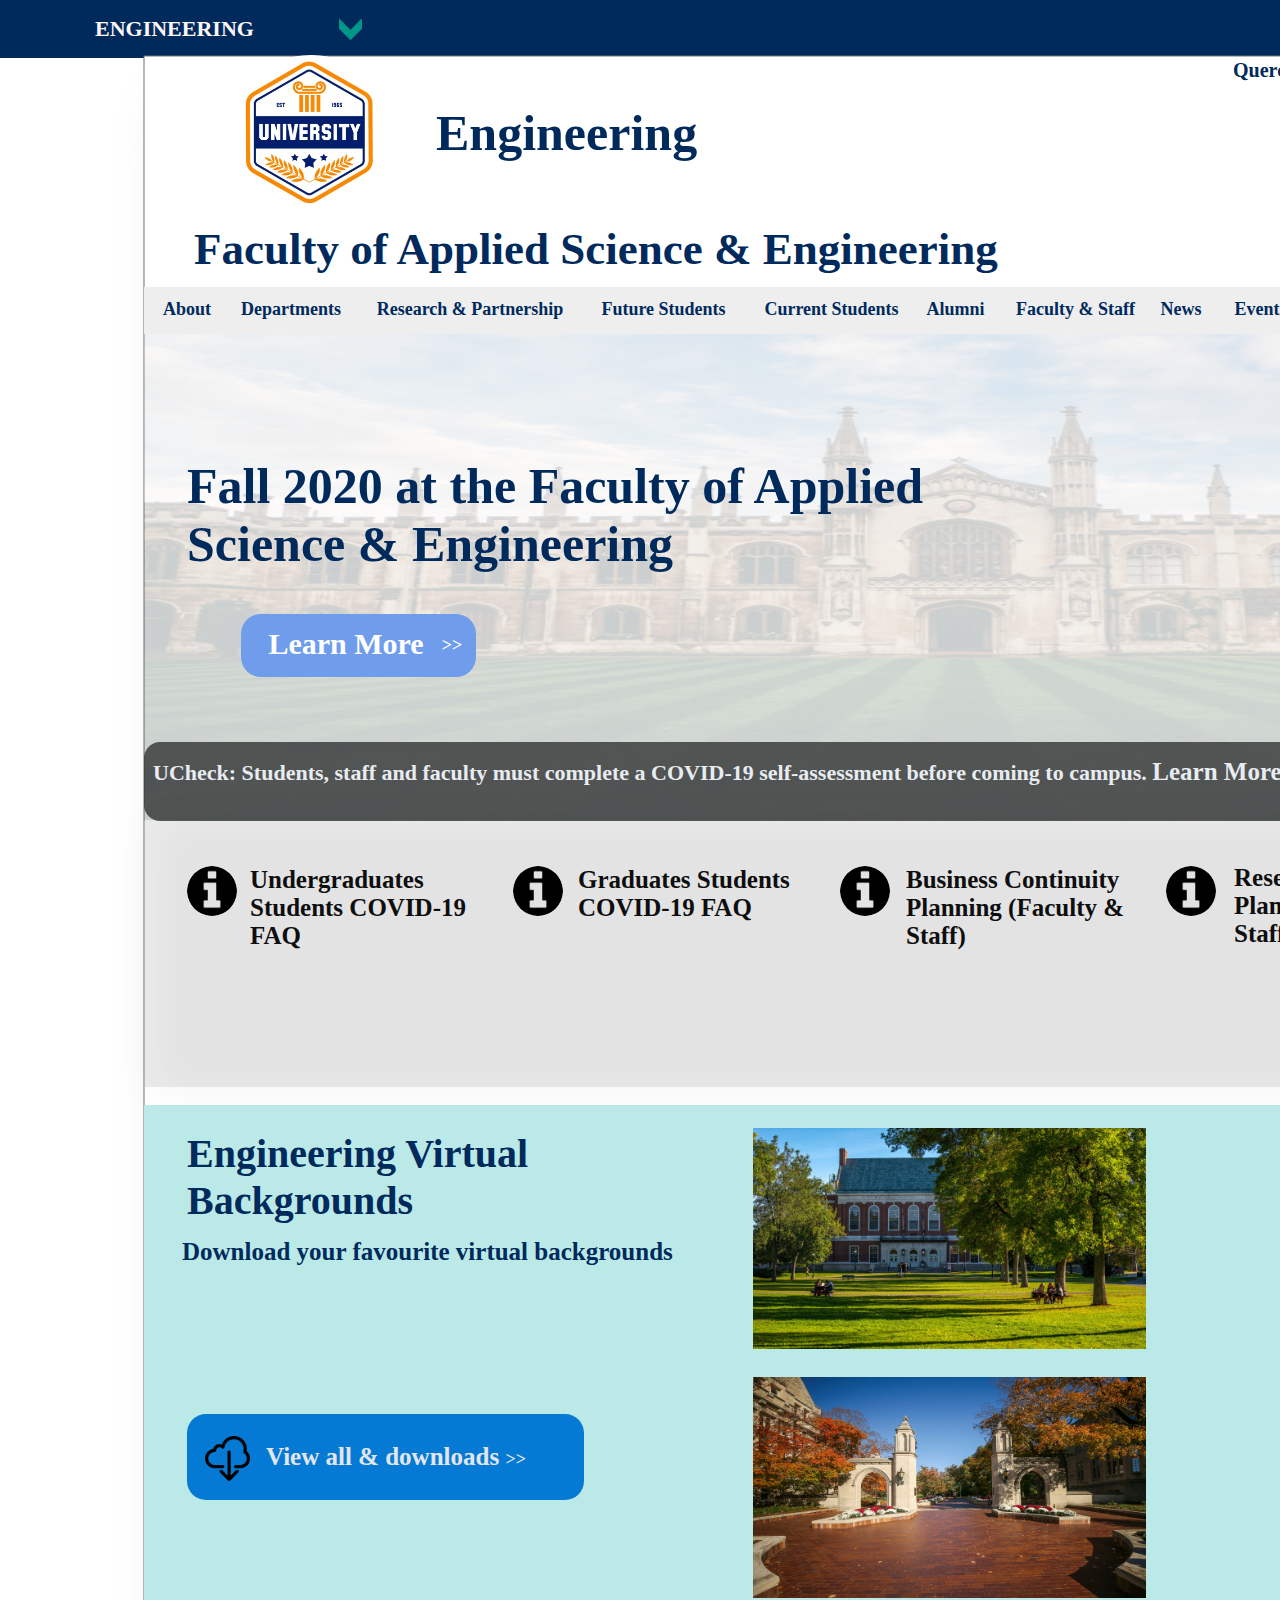
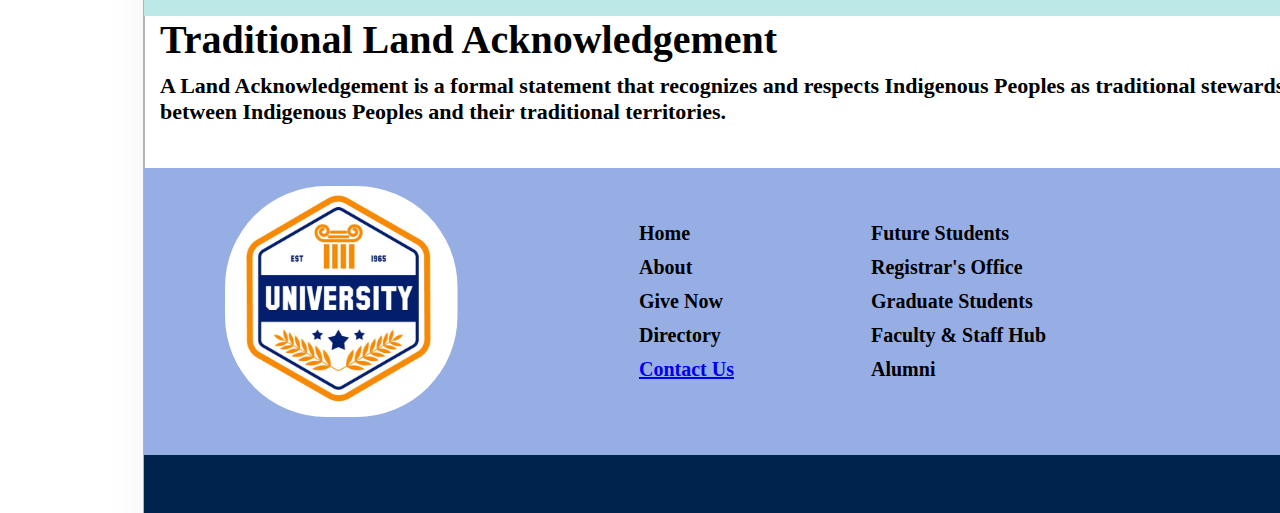
<file: index.html>
<!DOCTYPE html>
<html>
<head>
<meta charset="utf-8"/>
<meta http-equiv="X-UA-Compatible" content="IE=edge"/>
<meta name="viewport" content="width=device-width, initial-scale=1.0">
<title>Home</title>
<link rel="stylesheet" type="text/css" id="applicationStylesheet" href="Home.css"/>
<script id="applicationScript">
///////////////////////////////////////
// INITIALIZATION
///////////////////////////////////////

/**
 * Functionality for scaling, showing by media query, and navigation between multiple pages on a single page. 
 * Code subject to change.
 **/

if (window.console==null) { window["console"] = { log : function() {} } }; // some browsers do not set console

var Application = function() {
	// event constants
	this.prefix = "--web-";
	this.NAVIGATION_CHANGE = "viewChange";
	this.VIEW_NOT_FOUND = "viewNotFound";
	this.VIEW_CHANGE = "viewChange";
	this.VIEW_CHANGING = "viewChanging";
	this.STATE_NOT_FOUND = "stateNotFound";
	this.APPLICATION_COMPLETE = "applicationComplete";
	this.APPLICATION_RESIZE = "applicationResize";
	this.SIZE_STATE_NAME = "data-is-view-scaled";
	this.STATE_NAME = this.prefix + "state";

	this.lastTrigger = null;
	this.lastView = null;
	this.lastState = null;
	this.lastOverlay = null;
	this.currentView = null;
	this.currentState = null;
	this.currentOverlay = null;
	this.currentQuery = {index: 0, rule: null, mediaText: null, id: null};
	this.inclusionQuery = "(min-width: 0px)";
	this.exclusionQuery = "none and (min-width: 99999px)";
	this.LastModifiedDateLabelName = "LastModifiedDateLabel";
	this.viewScaleSliderId = "ViewScaleSliderInput";
	this.pageRefreshedName = "showPageRefreshedNotification";
	this.applicationStylesheet = null;
	this.mediaQueryDictionary = {};
	this.viewsDictionary = {};
	this.addedViews = [];
	this.views = {};
	this.viewIds = [];
	this.viewQueries = {};
	this.overlays = {};
	this.overlayIds = [];
	this.numberOfViews = 0;
	this.verticalPadding = 0;
	this.horizontalPadding = 0;
	this.stateName = null;
	this.viewScale = 1;
	this.viewLeft = 0;
	this.viewTop = 0;
	this.horizontalScrollbarsNeeded = false;
	this.verticalScrollbarsNeeded = false;

	// view settings
	this.showUpdateNotification = false;
	this.showNavigationControls = false;
	this.scaleViewsToFit = false;
	this.scaleToFitOnDoubleClick = false;
	this.actualSizeOnDoubleClick = false;
	this.scaleViewsOnResize = false;
	this.navigationOnKeypress = false;
	this.showViewName = false;
	this.enableDeepLinking = true;
	this.refreshPageForChanges = false;
	this.showRefreshNotifications = true;

	// view controls
	this.scaleViewSlider = null;
	this.lastModifiedLabel = null;
	this.supportsPopState = false; // window.history.pushState!=null;
	this.initialized = false;

	// refresh properties
	this.refreshDuration = 250;
	this.lastModifiedDate = null;
	this.refreshRequest = null;
	this.refreshInterval = null;
	this.refreshContent = null;
	this.refreshContentSize = null;
	this.refreshCheckContent = false;
	this.refreshCheckContentSize = false;

	var self = this;

	self.initialize = function(event) {
		var view = self.getVisibleView();
		var views = self.getVisibleViews();
		if (view==null) view = self.getInitialView();
		self.collectViews();
		self.collectOverlays();
		self.collectMediaQueries();

		for (let index = 0; index < views.length; index++) {
			var view = views[index];
			self.setViewOptions(view);
			self.setViewVariables(view);
			self.centerView(view);
		}

		// sometimes the body size is 0 so we call this now and again later
		if (self.initialized) {
			window.addEventListener(self.NAVIGATION_CHANGE, self.viewChangeHandler);
			window.addEventListener("keyup", self.keypressHandler);
			window.addEventListener("keypress", self.keypressHandler);
			window.addEventListener("resize", self.resizeHandler);
			window.document.addEventListener("dblclick", self.doubleClickHandler);

			if (self.supportsPopState) {
				window.addEventListener('popstate', self.popStateHandler);
			}
			else {
				window.addEventListener('hashchange', self.hashChangeHandler);
			}

			// we are ready to go
			window.dispatchEvent(new Event(self.APPLICATION_COMPLETE));
		}

		if (self.initialized==false) {
			if (self.enableDeepLinking) {
				self.syncronizeViewToURL();
			} 
	
			if (self.refreshPageForChanges) {
				self.setupRefreshForChanges();
			}
	
			self.initialized = true;
		}
		
		if (self.scaleViewsToFit) {
			self.viewScale = self.scaleViewToFit(view);
			
			if (self.viewScale<0) {
				setTimeout(self.scaleViewToFit, 500, view);
			}
		}
		else if (view) {
			self.viewScale = self.getViewScaleValue(view);
			self.centerView(view);
			self.updateSliderValue(self.viewScale);
		}
		else {
			// no view found
		}
	
		if (self.showUpdateNotification) {
			self.showNotification();
		}

		//"addEventListener" in window ? null : window.addEventListener = window.attachEvent;
		//"addEventListener" in document ? null : document.addEventListener = document.attachEvent;
	}


	///////////////////////////////////////
	// AUTO REFRESH 
	///////////////////////////////////////

	self.setupRefreshForChanges = function() {
		self.refreshRequest = new XMLHttpRequest();

		if (!self.refreshRequest) {
			return false;
		}

		// get document start values immediately
		self.requestRefreshUpdate();
	}

	/**
	 * Attempt to check the last modified date by the headers 
	 * or the last modified property from the byte array (experimental)
	 **/
	self.requestRefreshUpdate = function() {
		var url = document.location.href;
		var protocol = window.location.protocol;
		var method;
		
		try {

			if (self.refreshCheckContentSize) {
				self.refreshRequest.open('HEAD', url, true);
			}
			else if (self.refreshCheckContent) {
				self.refreshContent = document.documentElement.outerHTML;
				self.refreshRequest.open('GET', url, true);
				self.refreshRequest.responseType = "text";
			}
			else {

				// get page last modified date for the first call to compare to later
				if (self.lastModifiedDate==null) {

					// File system does not send headers in FF so get blob if possible
					if (protocol=="file:") {
						self.refreshRequest.open("GET", url, true);
						self.refreshRequest.responseType = "blob";
					}
					else {
						self.refreshRequest.open("HEAD", url, true);
						self.refreshRequest.responseType = "blob";
					}

					self.refreshRequest.onload = self.refreshOnLoadOnceHandler;

					// In some browsers (Chrome & Safari) this error occurs at send: 
					// 
					// Chrome - Access to XMLHttpRequest at 'file:///index.html' from origin 'null' 
					// has been blocked by CORS policy: 
					// Cross origin requests are only supported for protocol schemes: 
					// http, data, chrome, chrome-extension, https.
					// 
					// Safari - XMLHttpRequest cannot load file:///Users/user/Public/index.html. Cross origin requests are only supported for HTTP.
					// 
					// Solution is to run a local server, set local permissions or test in another browser
					self.refreshRequest.send(null);

					// In MS browsers the following behavior occurs possibly due to an AJAX call to check last modified date: 
					// 
					// DOM7011: The code on this page disabled back and forward caching.

					// In Brave (Chrome) error when on the server
					// index.js:221 HEAD https://www.example.com/ net::ERR_INSUFFICIENT_RESOURCES
					// self.refreshRequest.send(null);

				}
				else {
					self.refreshRequest = new XMLHttpRequest();
					self.refreshRequest.onreadystatechange = self.refreshHandler;
					self.refreshRequest.ontimeout = function() {
						self.log("Couldn't find page to check for updates");
					}
					
					var method;
					if (protocol=="file:") {
						method = "GET";
					}
					else {
						method = "HEAD";
					}

					//refreshRequest.open('HEAD', url, true);
					self.refreshRequest.open(method, url, true);
					self.refreshRequest.responseType = "blob";
					self.refreshRequest.send(null);
				}
			}
		}
		catch (error) {
			self.log("Refresh failed for the following reason:")
			self.log(error);
		}
	}

	self.refreshHandler = function() {
		var contentSize;

		try {

			if (self.refreshRequest.readyState === XMLHttpRequest.DONE) {
				
				if (self.refreshRequest.status === 2 || 
					self.refreshRequest.status === 200) {
					var pageChanged = false;

					self.updateLastModifiedLabel();

					if (self.refreshCheckContentSize) {
						var lastModifiedHeader = self.refreshRequest.getResponseHeader("Last-Modified");
						contentSize = self.refreshRequest.getResponseHeader("Content-Length");
						//lastModifiedDate = refreshRequest.getResponseHeader("Last-Modified");
						var headers = self.refreshRequest.getAllResponseHeaders();
						var hasContentHeader = headers.indexOf("Content-Length")!=-1;
						
						if (hasContentHeader) {
							contentSize = self.refreshRequest.getResponseHeader("Content-Length");

							// size has not been set yet
							if (self.refreshContentSize==null) {
								self.refreshContentSize = contentSize;
								// exit and let interval call this method again
								return;
							}

							if (contentSize!=self.refreshContentSize) {
								pageChanged = true;
							}
						}
					}
					else if (self.refreshCheckContent) {

						if (self.refreshRequest.responseText!=self.refreshContent) {
							pageChanged = true;
						}
					}
					else {
						lastModifiedHeader = self.getLastModified(self.refreshRequest);

						if (self.lastModifiedDate!=lastModifiedHeader) {
							self.log("lastModifiedDate:" + self.lastModifiedDate + ",lastModifiedHeader:" +lastModifiedHeader);
							pageChanged = true;
						}

					}

					
					if (pageChanged) {
						clearInterval(self.refreshInterval);
						self.refreshUpdatedPage();
						return;
					}

				}
				else {
					self.log('There was a problem with the request.');
				}

			}
		}
		catch( error ) {
			//console.log('Caught Exception: ' + error);
		}
	}

	self.refreshOnLoadOnceHandler = function(event) {

		// get the last modified date
		if (self.refreshRequest.response) {
			self.lastModifiedDate = self.getLastModified(self.refreshRequest);

			if (self.lastModifiedDate!=null) {

				if (self.refreshInterval==null) {
					self.refreshInterval = setInterval(self.requestRefreshUpdate, self.refreshDuration);
				}
			}
			else {
				self.log("Could not get last modified date from the server");
			}
		}
	}

	self.refreshUpdatedPage = function() {
		if (self.showRefreshNotifications) {
			var date = new Date().setTime((new Date().getTime()+10000));
			document.cookie = encodeURIComponent(self.pageRefreshedName) + "=true" + "; max-age=6000;" + " path=/";
		}

		document.location.reload(true);
	}

	self.showNotification = function(duration) {
		var notificationID = self.pageRefreshedName+"ID";
		var notification = document.getElementById(notificationID);
		if (duration==null) duration = 4000;

		if (notification!=null) {return;}

		notification = document.createElement("div");
		notification.id = notificationID;
		notification.textContent = "PAGE UPDATED";
		var styleRule = ""
		styleRule = "position: fixed; padding: 7px 16px 6px 16px; font-family: Arial, sans-serif; font-size: 10px; font-weight: bold; left: 50%;";
		styleRule += "top: 20px; background-color: rgba(0,0,0,.5); border-radius: 12px; color:rgb(235, 235, 235); transition: all 2s linear;";
		styleRule += "transform: translateX(-50%); letter-spacing: .5px; filter: drop-shadow(2px 2px 6px rgba(0, 0, 0, .1))";
		notification.setAttribute("style", styleRule);

		notification.className= "PageRefreshedClass";
		
		document.body.appendChild(notification);

		setTimeout(function() {
			notification.style.opacity = "0";
			notification.style.filter = "drop-shadow( 0px 0px 0px rgba(0,0,0, .5))";
			setTimeout(function() {
				notification.parentNode.removeChild(notification);
			}, duration)
		}, duration);

		document.cookie = encodeURIComponent(self.pageRefreshedName) + "=; max-age=1; path=/";
	}

	/**
	 * Get the last modified date from the header 
	 * or file object after request has been received
	 **/
	self.getLastModified = function(request) {
		var date;

		// file protocol - FILE object with last modified property
		if (request.response && request.response.lastModified) {
			date = request.response.lastModified;
		}
		
		// http protocol - check headers
		if (date==null) {
			date = request.getResponseHeader("Last-Modified");
		}

		return date;
	}

	self.updateLastModifiedLabel = function() {
		var labelValue = "";
		
		if (self.lastModifiedLabel==null) {
			self.lastModifiedLabel = document.getElementById("LastModifiedLabel");
		}

		if (self.lastModifiedLabel) {
			var seconds = parseInt(((new Date().getTime() - Date.parse(document.lastModified)) / 1000 / 60) * 100 + "");
			var minutes = 0;
			var hours = 0;

			if (seconds < 60) {
				seconds = Math.floor(seconds/10)*10;
				labelValue = seconds + " seconds";
			}
			else {
				minutes = parseInt((seconds/60) + "");

				if (minutes>60) {
					hours = parseInt((seconds/60/60) +"");
					labelValue += hours==1 ? " hour" : " hours";
				}
				else {
					labelValue = minutes+"";
					labelValue += minutes==1 ? " minute" : " minutes";
				}
			}
			
			if (seconds<10) {
				labelValue = "Updated now";
			}
			else {
				labelValue = "Updated " + labelValue + " ago";
			}

			if (self.lastModifiedLabel.firstElementChild) {
				self.lastModifiedLabel.firstElementChild.textContent = labelValue;

			}
			else if ("textContent" in self.lastModifiedLabel) {
				self.lastModifiedLabel.textContent = labelValue;
			}
		}
	}

	self.getShortString = function(string, length) {
		if (length==null) length = 30;
		string = string!=null ? string.substr(0, length).replace(/\n/g, "") : "[String is null]";
		return string;
	}

	self.getShortNumber = function(value, places) {
		if (places==null || places<1) places = 4;
		value = Math.round(value * Math.pow(10,places)) / Math.pow(10, places);
		return value;
	}

	///////////////////////////////////////
	// NAVIGATION CONTROLS
	///////////////////////////////////////

	self.updateViewLabel = function() {
		var viewNavigationLabel = document.getElementById("ViewNavigationLabel");
		var view = self.getVisibleView();
		var viewIndex = view ? self.getViewIndex(view) : -1;
		var viewName = view ? self.getViewPreferenceValue(view, self.prefix + "view-name") : null;
		var viewId = view ? view.id : null;

		if (viewNavigationLabel && view) {
			if (viewName && viewName.indexOf('"')!=-1) {
				viewName = viewName.replace(/"/g, "");
			}

			if (self.showViewName) {
				viewNavigationLabel.textContent = viewName;
				self.setTooltip(viewNavigationLabel, viewIndex + 1 + " of " + self.numberOfViews);
			}
			else {
				viewNavigationLabel.textContent = viewIndex + 1 + " of " + self.numberOfViews;
				self.setTooltip(viewNavigationLabel, viewName);
			}

		}
	}

	self.updateURL = function(view) {
		view = view == null ? self.getVisibleView() : view;
		var viewId = view ? view.id : null
		var viewFragment = view ? "#"+ viewId : null;

		if (viewId && self.viewIds.length>1 && self.enableDeepLinking) {

			if (self.supportsPopState==false) {
				self.setFragment(viewId);
			}
			else {
				if (viewFragment!=window.location.hash) {

					if (window.location.hash==null) {
						window.history.replaceState({name:viewId}, null, viewFragment);
					}
					else {
						window.history.pushState({name:viewId}, null, viewFragment);
					}
				}
			}
		}
	}

	self.updateURLState = function(view, stateName) {
		stateName = view && (stateName=="" || stateName==null) ? self.getStateNameByViewId(view.id) : stateName;

		if (self.supportsPopState==false) {
			self.setFragment(stateName);
		}
		else {
			if (stateName!=window.location.hash) {

				if (window.location.hash==null) {
					window.history.replaceState({name:view.viewId}, null, stateName);
				}
				else {
					window.history.pushState({name:view.viewId}, null, stateName);
				}
			}
		}
	}

	self.setFragment = function(value) {
		window.location.hash = "#" + value;
	}

	self.setTooltip = function(element, value) {
		// setting the tooltip in edge causes a page crash on hover
		if (/Edge/.test(navigator.userAgent)) { return; }

		if ("title" in element) {
			element.title = value;
		}
	}

	self.getStylesheetRules = function(styleSheet) {
		try {
			if (styleSheet) return styleSheet.cssRules || styleSheet.rules;
	
			return document.styleSheets[0]["cssRules"] || document.styleSheets[0]["rules"];
		}
		catch (error) {
			// ERRORS:
			// SecurityError: The operation is insecure.
			// Errors happen when script loads before stylesheet or loading an external css locally

			// InvalidAccessError: A parameter or an operation is not supported by the underlying object
			// Place script after stylesheet

			console.log(error);
			if (error.toString().indexOf("The operation is insecure")!=-1) {
				console.log("Load the stylesheet before the script or load the stylesheet inline until it can be loaded on a server")
			}
			return [];
		}
	}

	/**
	 * If single page application hide all of the views. 
	 * @param {Number} selectedIndex if provided shows the view at index provided
	 **/
	self.hideViews = function(selectedIndex, animation) {
		var rules = self.getStylesheetRules();
		var queryIndex = 0;
		var numberOfRules = rules!=null ? rules.length : 0;

		// loop through rules and hide media queries except selected
		for (var i=0;i<numberOfRules;i++) {
			var rule = rules[i];

			if (rule.media!=null) {

				if (queryIndex==selectedIndex) {
					self.currentQuery.mediaText = rule.conditionText;
					self.currentQuery.index = selectedIndex;
					self.currentQuery.rule = rule;
					self.enableMediaQuery(rule);
				}
				else {
					if (animation) {
						self.fadeOut(rule)
					}
					else {
						self.disableMediaQuery(rule);
					}
				}
				
				queryIndex++;
			}
		}

		self.numberOfViews = queryIndex;
		self.updateViewLabel();
		self.updateURL();

		self.dispatchViewChange();

		var view = self.getVisibleView();
		var viewIndex = view ? self.getViewIndex(view) : -1;

		return viewIndex==selectedIndex ? view : null;
	}

	/**
	 * Hide view
	 * @param {Object} view element to hide
	 **/
	self.hideView = function(view) {
		var rule = view ? self.mediaQueryDictionary[view.id] : null;

		if (rule) {
			self.disableMediaQuery(rule);
		}
	}

	/**
	 * Hide overlay
	 * @param {Object} overlay element to hide
	 **/
	self.hideOverlay = function(overlay) {
		var rule = overlay ? self.mediaQueryDictionary[overlay.id] : null;

		if (rule) {
			self.disableMediaQuery(rule);

			//if (self.showByMediaQuery) {
				overlay.style.display = "none";
			//}
		}
	}

	/**
	 * Show the view by media query. Does not hide current views
	 * Sets view options by default
	 * @param {Object} view element to show
	 * @param {Boolean} setViewOptions sets view options if null or true
	 */
	self.showViewByMediaQuery = function(view, setViewOptions) {
		var id = view ? view.id : null;
		var query = id ? self.mediaQueryDictionary[id] : null;
		var isOverlay = view ? self.isOverlay(view) : false;
		setViewOptions = setViewOptions==null ? true : setViewOptions;

		if (query) {
			self.enableMediaQuery(query);

			if (isOverlay && view && setViewOptions) {
				self.setViewVariables(null, view);
			}
			else {
				if (view && setViewOptions) self.setViewOptions(view);
				if (view && setViewOptions) self.setViewVariables(view);
			}
		}
	}

	/**
	 * Show the view. Does not hide current views
	 */
	self.showView = function(view, setViewOptions) {
		var id = view ? view.id : null;
		var query = id ? self.mediaQueryDictionary[id] : null;
		var display = null;
		setViewOptions = setViewOptions==null ? true : setViewOptions;

		if (query) {
			self.enableMediaQuery(query);
			if (view==null) view =self.getVisibleView();
			if (view && setViewOptions) self.setViewOptions(view);
		}
		else if (id) {
			display = window.getComputedStyle(view).getPropertyValue("display");
			if (display=="" || display=="none") {
				view.style.display = "block";
			}
		}

		if (view) {
			if (self.currentView!=null) {
				self.lastView = self.currentView;
			}

			self.currentView = view;
		}
	}

	self.showViewById = function(id, setViewOptions) {
		var view = id ? self.getViewById(id) : null;

		if (view) {
			self.showView(view);
			return;
		}

		self.log("View not found '" + id + "'");
	}

	self.getElementView = function(element) {
		var view = element;
		var viewFound = false;

		while (viewFound==false || view==null) {
			if (view && self.viewsDictionary[view.id]) {
				return view;
			}
			view = view.parentNode;
		}
	}

	/**
	 * Show overlay over view
	 * @param {Event | HTMLElement} event event or html element with styles applied
	 * @param {String} id id of view or view reference
	 * @param {Number} x x location
	 * @param {Number} y y location
	 */
	self.showOverlay = function(event, id, x, y) {
		var overlay = id && typeof id === 'string' ? self.getViewById(id) : id ? id : null;
		var query = overlay ? self.mediaQueryDictionary[overlay.id] : null;
		var centerHorizontally = false;
		var centerVertically = false;
		var anchorLeft = false;
		var anchorTop = false;
		var anchorRight = false;
		var anchorBottom = false;
		var display = null;
		var reparent = true;
		var view = null;
		
		if (overlay==null || overlay==false) {
			self.log("Overlay not found, '"+ id + "'");
			return;
		}

		// get enter animation - event target must have css variables declared
		if (event) {
			var button = event.currentTarget || event; // can be event or htmlelement
			var buttonComputedStyles = getComputedStyle(button);
			var actionTargetValue = buttonComputedStyles.getPropertyValue(self.prefix+"action-target").trim();
			var animation = buttonComputedStyles.getPropertyValue(self.prefix+"animation").trim();
			var isAnimated = animation!="";
			var targetType = buttonComputedStyles.getPropertyValue(self.prefix+"action-type").trim();
			var actionTarget = self.application ? null : self.getElement(actionTargetValue);
			var actionTargetStyles = actionTarget ? actionTarget.style : null;

			if (actionTargetStyles) {
				actionTargetStyles.setProperty("animation", animation);
			}

			if ("stopImmediatePropagation" in event) {
				event.stopImmediatePropagation();
			}
		}
		
		if (self.application==false || targetType=="page") {
			document.location.href = "./" + actionTargetValue;
			return;
		}

		// remove any current overlays
		if (self.currentOverlay) {

			// act as switch if same button
			if (self.currentOverlay==actionTarget || self.currentOverlay==null) {
				if (self.lastTrigger==button) {
					self.removeOverlay(isAnimated);
					return;
				}
			}
			else {
				self.removeOverlay(isAnimated);
			}
		}

		if (reparent) {
			view = self.getElementView(button);
			if (view) {
				view.appendChild(overlay);
			}
		}

		if (query) {
			//self.setElementAnimation(overlay, null);
			//overlay.style.animation = animation;
			self.enableMediaQuery(query);
			
			var display = overlay && overlay.style.display;
			
			if (overlay && display=="" || display=="none") {
				overlay.style.display = "block";
				//self.setViewOptions(overlay);
			}

			// add animation defined in event target style declaration
			if (animation && self.supportAnimations) {
				self.fadeIn(overlay, false, animation);
			}
		}
		else if (id) {

			display = window.getComputedStyle(overlay).getPropertyValue("display");

			if (display=="" || display=="none") {
				overlay.style.display = "block";
			}

			// add animation defined in event target style declaration
			if (animation && self.supportAnimations) {
				self.fadeIn(overlay, false, animation);
			}
		}

		// do not set x or y position if centering
		var horizontal = self.prefix + "center-horizontally";
		var vertical = self.prefix + "center-vertically";
		var style = overlay.style;
		var transform = [];

		centerHorizontally = self.getIsStyleDefined(id, horizontal) ? self.getViewPreferenceBoolean(overlay, horizontal) : false;
		centerVertically = self.getIsStyleDefined(id, vertical) ? self.getViewPreferenceBoolean(overlay, vertical) : false;
		anchorLeft = self.getIsStyleDefined(id, "left");
		anchorRight = self.getIsStyleDefined(id, "right");
		anchorTop = self.getIsStyleDefined(id, "top");
		anchorBottom = self.getIsStyleDefined(id, "bottom");

		
		if (self.viewsDictionary[overlay.id] && self.viewsDictionary[overlay.id].styleDeclaration) {
			style = self.viewsDictionary[overlay.id].styleDeclaration.style;
		}
		
		if (centerHorizontally) {
			style.left = "50%";
			style.transformOrigin = "0 0";
			transform.push("translateX(-50%)");
		}
		else if (anchorRight && anchorLeft) {
			style.left = x + "px";
		}
		else if (anchorRight) {
			//style.right = x + "px";
		}
		else {
			style.left = x + "px";
		}
		
		if (centerVertically) {
			style.top = "50%";
			transform.push("translateY(-50%)");
			style.transformOrigin = "0 0";
		}
		else if (anchorTop && anchorBottom) {
			style.top = y + "px";
		}
		else if (anchorBottom) {
			//style.bottom = y + "px";
		}
		else {
			style.top = y + "px";
		}

		if (transform.length) {
			style.transform = transform.join(" ");
		}

		self.currentOverlay = overlay;
		self.lastTrigger = button;
	}

	self.goBack = function() {
		if (self.currentOverlay) {
			self.removeOverlay();
		}
		else if (self.lastView) {
			self.goToView(self.lastView.id);
		}
	}

	self.removeOverlay = function(animate) {
		var overlay = self.currentOverlay;
		animate = animate===false ? false : true;

		if (overlay) {
			var style = overlay.style;
			
			if (style.animation && self.supportAnimations && animate) {
				self.reverseAnimation(overlay, true);

				var duration = self.getAnimationDuration(style.animation, true);
		
				setTimeout(function() {
					self.setElementAnimation(overlay, null);
					self.hideOverlay(overlay);
					self.currentOverlay = null;
				}, duration);
			}
			else {
				self.setElementAnimation(overlay, null);
				self.hideOverlay(overlay);
				self.currentOverlay = null;
			}
		}
	}

	/**
	 * Reverse the animation and hide after
	 * @param {Object} target element with animation
	 * @param {Boolean} hide hide after animation ends
	 */
	self.reverseAnimation = function(target, hide) {
		var lastAnimation = null;
		var style = target.style;

		style.animationPlayState = "paused";
		lastAnimation = style.animation;
		style.animation = null;
		style.animationPlayState = "paused";

		if (hide) {
			//target.addEventListener("animationend", self.animationEndHideHandler);
	
			var duration = self.getAnimationDuration(lastAnimation, true);
			var isOverlay = self.isOverlay(target);
	
			setTimeout(function() {
				self.setElementAnimation(target, null);

				if (isOverlay) {
					self.hideOverlay(target);
				}
				else {
					self.hideView(target);
				}
			}, duration);
		}

		setTimeout(function() {
			style.animation = lastAnimation;
			style.animationPlayState = "paused";
			style.animationDirection = "reverse";
			style.animationPlayState = "running";
		}, 30);
	}

	self.animationEndHandler = function(event) {
		var target = event.currentTarget;
		self.dispatchEvent(new Event(event.type));
	}

	self.isOverlay = function(view) {
		var result = view ? self.getViewPreferenceBoolean(view, self.prefix + "is-overlay") : false;

		return result;
	}

	self.animationEndHideHandler = function(event) {
		var target = event.currentTarget;
		self.setViewVariables(null, target);
		self.hideView(target);
		target.removeEventListener("animationend", self.animationEndHideHandler);
	}

	self.animationEndShowHandler = function(event) {
		var target = event.currentTarget;
		target.removeEventListener("animationend", self.animationEndShowHandler);
	}

	self.setViewOptions = function(view) {

		if (view) {
			self.minimumScale = self.getViewPreferenceValue(view, self.prefix + "minimum-scale");
			self.maximumScale = self.getViewPreferenceValue(view, self.prefix + "maximum-scale");
			self.scaleViewsToFit = self.getViewPreferenceBoolean(view, self.prefix + "scale-to-fit");
			self.scaleToFitType = self.getViewPreferenceValue(view, self.prefix + "scale-to-fit-type");
			self.scaleToFitOnDoubleClick = self.getViewPreferenceBoolean(view, self.prefix + "scale-on-double-click");
			self.actualSizeOnDoubleClick = self.getViewPreferenceBoolean(view, self.prefix + "actual-size-on-double-click");
			self.scaleViewsOnResize = self.getViewPreferenceBoolean(view, self.prefix + "scale-on-resize");
			self.enableScaleUp = self.getViewPreferenceBoolean(view, self.prefix + "enable-scale-up");
			self.centerHorizontally = self.getViewPreferenceBoolean(view, self.prefix + "center-horizontally");
			self.centerVertically = self.getViewPreferenceBoolean(view, self.prefix + "center-vertically");
			self.navigationOnKeypress = self.getViewPreferenceBoolean(view, self.prefix + "navigate-on-keypress");
			self.showViewName = self.getViewPreferenceBoolean(view, self.prefix + "show-view-name");
			self.refreshPageForChanges = self.getViewPreferenceBoolean(view, self.prefix + "refresh-for-changes");
			self.refreshPageForChangesInterval = self.getViewPreferenceValue(view, self.prefix + "refresh-interval");
			self.showNavigationControls = self.getViewPreferenceBoolean(view, self.prefix + "show-navigation-controls");
			self.scaleViewSlider = self.getViewPreferenceBoolean(view, self.prefix + "show-scale-controls");
			self.enableDeepLinking = self.getViewPreferenceBoolean(view, self.prefix + "enable-deep-linking");
			self.singlePageApplication = self.getViewPreferenceBoolean(view, self.prefix + "application");
			self.showByMediaQuery = self.getViewPreferenceBoolean(view, self.prefix + "show-by-media-query");
			self.showUpdateNotification = document.cookie!="" ? document.cookie.indexOf(self.pageRefreshedName)!=-1 : false;
			self.imageComparisonDuration = self.getViewPreferenceValue(view, self.prefix + "image-comparison-duration");
			self.supportAnimations = self.getViewPreferenceBoolean(view, self.prefix + "enable-animations", true);

			if (self.scaleViewsToFit) {
				var newScaleValue = self.scaleViewToFit(view);
				
				if (newScaleValue<0) {
					setTimeout(self.scaleViewToFit, 500, view);
				}
			}
			else {
				self.viewScale = self.getViewScaleValue(view);
				self.viewToFitWidthScale = self.getViewFitToViewportWidthScale(view, self.enableScaleUp)
				self.viewToFitHeightScale = self.getViewFitToViewportScale(view, self.enableScaleUp);
				self.updateSliderValue(self.viewScale);
			}

			if (self.imageComparisonDuration!=null) {
				// todo
			}

			if (self.refreshPageForChangesInterval!=null) {
				self.refreshDuration = Number(self.refreshPageForChangesInterval);
			}
		}
	}

	self.previousView = function(event) {
		var rules = self.getStylesheetRules();
		var view = self.getVisibleView()
		var index = view ? self.getViewIndex(view) : -1;
		var prevQueryIndex = index!=-1 ? index-1 : self.currentQuery.index-1;
		var queryIndex = 0;
		var numberOfRules = rules!=null ? rules.length : 0;

		if (event) {
			event.stopImmediatePropagation();
		}

		if (prevQueryIndex<0) {
			return;
		}

		// loop through rules and hide media queries except selected
		for (var i=0;i<numberOfRules;i++) {
			var rule = rules[i];
			
			if (rule.media!=null) {

				if (queryIndex==prevQueryIndex) {
					self.currentQuery.mediaText = rule.conditionText;
					self.currentQuery.index = prevQueryIndex;
					self.currentQuery.rule = rule;
					self.enableMediaQuery(rule);
					self.updateViewLabel();
					self.updateURL();
					self.dispatchViewChange();
				}
				else {
					self.disableMediaQuery(rule);
				}

				queryIndex++;
			}
		}
	}

	self.nextView = function(event) {
		var rules = self.getStylesheetRules();
		var view = self.getVisibleView();
		var index = view ? self.getViewIndex(view) : -1;
		var nextQueryIndex = index!=-1 ? index+1 : self.currentQuery.index+1;
		var queryIndex = 0;
		var numberOfRules = rules!=null ? rules.length : 0;
		var numberOfMediaQueries = self.getNumberOfMediaRules();

		if (event) {
			event.stopImmediatePropagation();
		}

		if (nextQueryIndex>=numberOfMediaQueries) {
			return;
		}

		// loop through rules and hide media queries except selected
		for (var i=0;i<numberOfRules;i++) {
			var rule = rules[i];
			
			if (rule.media!=null) {

				if (queryIndex==nextQueryIndex) {
					self.currentQuery.mediaText = rule.conditionText;
					self.currentQuery.index = nextQueryIndex;
					self.currentQuery.rule = rule;
					self.enableMediaQuery(rule);
					self.updateViewLabel();
					self.updateURL();
					self.dispatchViewChange();
				}
				else {
					self.disableMediaQuery(rule);
				}

				queryIndex++;
			}
		}
	}

	/**
	 * Enables a view via media query
	 */
	self.enableMediaQuery = function(rule) {

		try {
			rule.media.mediaText = self.inclusionQuery;
		}
		catch(error) {
			//self.log(error);
			rule.conditionText = self.inclusionQuery;
		}
	}

	self.disableMediaQuery = function(rule) {

		try {
			rule.media.mediaText = self.exclusionQuery;
		}
		catch(error) {
			rule.conditionText = self.exclusionQuery;
		}
	}

	self.dispatchViewChange = function() {
		try {
			var event = new Event(self.NAVIGATION_CHANGE);
			window.dispatchEvent(event);
		}
		catch (error) {
			// In IE 11: Object doesn't support this action
		}
	}

	self.getNumberOfMediaRules = function() {
		var rules = self.getStylesheetRules();
		var numberOfRules = rules ? rules.length : 0;
		var numberOfQueries = 0;

		for (var i=0;i<numberOfRules;i++) {
			if (rules[i].media!=null) { numberOfQueries++; }
		}
		
		return numberOfQueries;
	}

	/////////////////////////////////////////
	// VIEW SCALE 
	/////////////////////////////////////////

	self.sliderChangeHandler = function(event) {
		var value = self.getShortNumber(event.currentTarget.value/100);
		var view = self.getVisibleView();
		self.setViewScaleValue(view, false, value, true);
	}

	self.updateSliderValue = function(scale) {
		var slider = document.getElementById(self.viewScaleSliderId);
		var tooltip = parseInt(scale * 100 + "") + "%";
		var inputType;
		var inputValue;
		
		if (slider) {
			inputValue = self.getShortNumber(scale * 100);
			if (inputValue!=slider["value"]) {
				slider["value"] = inputValue;
			}
			inputType = slider.getAttributeNS(null, "type");

			if (inputType!="range") {
				// input range is not supported
				slider.style.display = "none";
			}

			self.setTooltip(slider, tooltip);
		}
	}

	self.viewChangeHandler = function(event) {
		var view = self.getVisibleView();
		var matrix = view ? getComputedStyle(view).transform : null;
		
		if (matrix) {
			self.viewScale = self.getViewScaleValue(view);
			
			var scaleNeededToFit = self.getViewFitToViewportScale(view);
			var isViewLargerThanViewport = scaleNeededToFit<1;
			
			// scale large view to fit if scale to fit is enabled
			if (self.scaleViewsToFit) {
				self.scaleViewToFit(view);
			}
			else {
				self.updateSliderValue(self.viewScale);
			}
		}
	}

	self.getViewScaleValue = function(view) {
		var matrix = getComputedStyle(view).transform;

		if (matrix) {
			var matrixArray = matrix.replace("matrix(", "").split(",");
			var scaleX = parseFloat(matrixArray[0]);
			var scaleY = parseFloat(matrixArray[3]);
			var scale = Math.min(scaleX, scaleY);
		}

		return scale;
	}

	/**
	 * Scales view to scale. 
	 * @param {Object} view view to scale. views are in views array
	 * @param {Boolean} scaleToFit set to true to scale to fit. set false to use desired scale value
	 * @param {Number} desiredScale scale to define. not used if scale to fit is false
	 * @param {Boolean} isSliderChange indicates if slider is callee
	 */
	self.setViewScaleValue = function(view, scaleToFit, desiredScale, isSliderChange) {
		var enableScaleUp = self.enableScaleUp;
		var scaleToFitType = self.scaleToFitType;
		var minimumScale = self.minimumScale;
		var maximumScale = self.maximumScale;
		var hasMinimumScale = !isNaN(minimumScale) && minimumScale!="";
		var hasMaximumScale = !isNaN(maximumScale) && maximumScale!="";
		var scaleNeededToFit = self.getViewFitToViewportScale(view, enableScaleUp);
		var scaleNeededToFitWidth = self.getViewFitToViewportWidthScale(view, enableScaleUp);
		var scaleNeededToFitHeight = self.getViewFitToViewportHeightScale(view, enableScaleUp);
		var scaleToFitFull = self.getViewFitToViewportScale(view, true);
		var scaleToFitFullWidth = self.getViewFitToViewportWidthScale(view, true);
		var scaleToFitFullHeight = self.getViewFitToViewportHeightScale(view, true);
		var scaleToWidth = scaleToFitType=="width";
		var scaleToHeight = scaleToFitType=="height";
		var shrunkToFit = false;
		var topPosition = null;
		var leftPosition = null;
		var translateY = null;
		var translateX = null;
		var transformValue = "";
		var canCenterVertically = true;
		var canCenterHorizontally = true;
		var style = view.style;

		if (view && self.viewsDictionary[view.id] && self.viewsDictionary[view.id].styleDeclaration) {
			style = self.viewsDictionary[view.id].styleDeclaration.style;
		}

		if (scaleToFit && isSliderChange!=true) {
			if (scaleToFitType=="fit" || scaleToFitType=="") {
				desiredScale = scaleNeededToFit;
			}
			else if (scaleToFitType=="width") {
				desiredScale = scaleNeededToFitWidth;
			}
			else if (scaleToFitType=="height") {
				desiredScale = scaleNeededToFitHeight;
			}
		}
		else {
			if (isNaN(desiredScale)) {
				desiredScale = 1;
			}
		}

		self.updateSliderValue(desiredScale);
		
		// scale to fit width
		if (scaleToWidth && scaleToHeight==false) {
			canCenterVertically = scaleNeededToFitHeight>=scaleNeededToFitWidth;
			canCenterHorizontally = scaleNeededToFitWidth>=1 && enableScaleUp==false;

			if (isSliderChange) {
				canCenterHorizontally = desiredScale<scaleToFitFullWidth;
			}
			else if (scaleToFit) {
				desiredScale = scaleNeededToFitWidth;
			}

			if (hasMinimumScale) {
				desiredScale = Math.max(desiredScale, Number(minimumScale));
			}

			if (hasMaximumScale) {
				desiredScale = Math.min(desiredScale, Number(maximumScale));
			}

			desiredScale = self.getShortNumber(desiredScale);

			canCenterHorizontally = self.canCenterHorizontally(view, "width", enableScaleUp, desiredScale, minimumScale, maximumScale);
			canCenterVertically = self.canCenterVertically(view, "width", enableScaleUp, desiredScale, minimumScale, maximumScale);

			if (desiredScale>1 && (enableScaleUp || isSliderChange)) {
				transformValue = "scale(" + desiredScale + ")";
			}
			else if (desiredScale>=1 && enableScaleUp==false) {
				transformValue = "scale(" + 1 + ")";
			}
			else {
				transformValue = "scale(" + desiredScale + ")";
			}

			if (self.centerVertically) {
				if (canCenterVertically) {
					translateY = "-50%";
					topPosition = "50%";
				}
				else {
					translateY = "0";
					topPosition = "0";
				}
				
				if (style.top != topPosition) {
					style.top = topPosition + "";
				}

				if (canCenterVertically) {
					transformValue += " translateY(" + translateY+ ")";
				}
			}

			if (self.centerHorizontally) {
				if (canCenterHorizontally) {
					translateX = "-50%";
					leftPosition = "50%";
				}
				else {
					translateX = "0";
					leftPosition = "0";
				}

				if (style.left != leftPosition) {
					style.left = leftPosition + "";
				}

				if (canCenterHorizontally) {
					transformValue += " translateX(" + translateX+ ")";
				}
			}

			style.transformOrigin = "0 0";
			style.transform = transformValue;

			self.viewScale = desiredScale;
			self.viewToFitWidthScale = scaleNeededToFitWidth;
			self.viewToFitHeightScale = scaleNeededToFitHeight;
			self.viewLeft = leftPosition;
			self.viewTop = topPosition;

			return desiredScale;
		}

		// scale to fit height
		if (scaleToHeight && scaleToWidth==false) {
			//canCenterVertically = scaleNeededToFitHeight>=scaleNeededToFitWidth;
			//canCenterHorizontally = scaleNeededToFitHeight<=scaleNeededToFitWidth && enableScaleUp==false;
			canCenterVertically = scaleNeededToFitHeight>=scaleNeededToFitWidth;
			canCenterHorizontally = scaleNeededToFitWidth>=1 && enableScaleUp==false;
			
			if (isSliderChange) {
				canCenterHorizontally = desiredScale<scaleToFitFullHeight;
			}
			else if (scaleToFit) {
				desiredScale = scaleNeededToFitHeight;
			}

			if (hasMinimumScale) {
				desiredScale = Math.max(desiredScale, Number(minimumScale));
			}

			if (hasMaximumScale) {
				desiredScale = Math.min(desiredScale, Number(maximumScale));
				//canCenterVertically = desiredScale>=scaleNeededToFitHeight && enableScaleUp==false;
			}

			desiredScale = self.getShortNumber(desiredScale);

			canCenterHorizontally = self.canCenterHorizontally(view, "height", enableScaleUp, desiredScale, minimumScale, maximumScale);
			canCenterVertically = self.canCenterVertically(view, "height", enableScaleUp, desiredScale, minimumScale, maximumScale);

			if (desiredScale>1 && (enableScaleUp || isSliderChange)) {
				transformValue = "scale(" + desiredScale + ")";
			}
			else if (desiredScale>=1 && enableScaleUp==false) {
				transformValue = "scale(" + 1 + ")";
			}
			else {
				transformValue = "scale(" + desiredScale + ")";
			}

			if (self.centerHorizontally) {
				if (canCenterHorizontally) {
					translateX = "-50%";
					leftPosition = "50%";
				}
				else {
					translateX = "0";
					leftPosition = "0";
				}

				if (style.left != leftPosition) {
					style.left = leftPosition + "";
				}

				if (canCenterHorizontally) {
					transformValue += " translateX(" + translateX+ ")";
				}
			}

			if (self.centerVertically) {
				if (canCenterVertically) {
					translateY = "-50%";
					topPosition = "50%";
				}
				else {
					translateY = "0";
					topPosition = "0";
				}
				
				if (style.top != topPosition) {
					style.top = topPosition + "";
				}

				if (canCenterVertically) {
					transformValue += " translateY(" + translateY+ ")";
				}
			}

			style.transformOrigin = "0 0";
			style.transform = transformValue;

			self.viewScale = desiredScale;
			self.viewToFitWidthScale = scaleNeededToFitWidth;
			self.viewToFitHeightScale = scaleNeededToFitHeight;
			self.viewLeft = leftPosition;
			self.viewTop = topPosition;

			return scaleNeededToFitHeight;
		}

		if (scaleToFitType=="fit") {
			//canCenterVertically = scaleNeededToFitHeight>=scaleNeededToFitWidth;
			//canCenterHorizontally = scaleNeededToFitWidth>=scaleNeededToFitHeight;
			canCenterVertically = scaleNeededToFitHeight>=scaleNeededToFit;
			canCenterHorizontally = scaleNeededToFitWidth>=scaleNeededToFit;

			if (hasMinimumScale) {
				desiredScale = Math.max(desiredScale, Number(minimumScale));
			}

			desiredScale = self.getShortNumber(desiredScale);

			if (isSliderChange || scaleToFit==false) {
				canCenterVertically = scaleToFitFullHeight>=desiredScale;
				canCenterHorizontally = desiredScale<scaleToFitFullWidth;
			}
			else if (scaleToFit) {
				desiredScale = scaleNeededToFit;
			}

			transformValue = "scale(" + desiredScale + ")";

			//canCenterHorizontally = self.canCenterHorizontally(view, "fit", false, desiredScale);
			//canCenterVertically = self.canCenterVertically(view, "fit", false, desiredScale);
			
			if (self.centerVertically) {
				if (canCenterVertically) {
					translateY = "-50%";
					topPosition = "50%";
				}
				else {
					translateY = "0";
					topPosition = "0";
				}
				
				if (style.top != topPosition) {
					style.top = topPosition + "";
				}

				if (canCenterVertically) {
					transformValue += " translateY(" + translateY+ ")";
				}
			}

			if (self.centerHorizontally) {
				if (canCenterHorizontally) {
					translateX = "-50%";
					leftPosition = "50%";
				}
				else {
					translateX = "0";
					leftPosition = "0";
				}

				if (style.left != leftPosition) {
					style.left = leftPosition + "";
				}

				if (canCenterHorizontally) {
					transformValue += " translateX(" + translateX+ ")";
				}
			}

			style.transformOrigin = "0 0";
			style.transform = transformValue;

			self.viewScale = desiredScale;
			self.viewToFitWidthScale = scaleNeededToFitWidth;
			self.viewToFitHeightScale = scaleNeededToFitHeight;
			self.viewLeft = leftPosition;
			self.viewTop = topPosition;

			self.updateSliderValue(desiredScale);
			
			return desiredScale;
		}

		if (scaleToFitType=="default" || scaleToFitType=="") {
			desiredScale = 1;

			if (hasMinimumScale) {
				desiredScale = Math.max(desiredScale, Number(minimumScale));
			}
			if (hasMaximumScale) {
				desiredScale = Math.min(desiredScale, Number(maximumScale));
			}

			canCenterHorizontally = self.canCenterHorizontally(view, "none", false, desiredScale, minimumScale, maximumScale);
			canCenterVertically = self.canCenterVertically(view, "none", false, desiredScale, minimumScale, maximumScale);

			if (self.centerVertically) {
				if (canCenterVertically) {
					translateY = "-50%";
					topPosition = "50%";
				}
				else {
					translateY = "0";
					topPosition = "0";
				}
				
				if (style.top != topPosition) {
					style.top = topPosition + "";
				}

				if (canCenterVertically) {
					transformValue += " translateY(" + translateY+ ")";
				}
			}

			if (self.centerHorizontally) {
				if (canCenterHorizontally) {
					translateX = "-50%";
					leftPosition = "50%";
				}
				else {
					translateX = "0";
					leftPosition = "0";
				}

				if (style.left != leftPosition) {
					style.left = leftPosition + "";
				}

				if (canCenterHorizontally) {
					transformValue += " translateX(" + translateX+ ")";
				}
				else {
					transformValue += " translateX(" + 0 + ")";
				}
			}

			style.transformOrigin = "0 0";
			style.transform = transformValue;


			self.viewScale = desiredScale;
			self.viewToFitWidthScale = scaleNeededToFitWidth;
			self.viewToFitHeightScale = scaleNeededToFitHeight;
			self.viewLeft = leftPosition;
			self.viewTop = topPosition;

			self.updateSliderValue(desiredScale);
			
			return desiredScale;
		}
	}

	/**
	 * Returns true if view can be centered horizontally
	 * @param {HTMLElement} view view
	 * @param {String} type type of scaling - width, height, all, none
	 * @param {Boolean} scaleUp if scale up enabled 
	 * @param {Number} scale target scale value 
	 */
	self.canCenterHorizontally = function(view, type, scaleUp, scale, minimumScale, maximumScale) {
		var scaleNeededToFit = self.getViewFitToViewportScale(view, scaleUp);
		var scaleNeededToFitHeight = self.getViewFitToViewportHeightScale(view, scaleUp);
		var scaleNeededToFitWidth = self.getViewFitToViewportWidthScale(view, scaleUp);
		var canCenter = false;
		var minScale;

		type = type==null ? "none" : type;
		scale = scale==null ? scale : scaleNeededToFitWidth;
		scaleUp = scaleUp == null ? false : scaleUp;

		if (type=="width") {
	
			if (scaleUp && maximumScale==null) {
				canCenter = false;
			}
			else if (scaleNeededToFitWidth>=1) {
				canCenter = true;
			}
		}
		else if (type=="height") {
			minScale = Math.min(1, scaleNeededToFitHeight);
			if (minimumScale!="" && maximumScale!="") {
				minScale = Math.max(minimumScale, Math.min(maximumScale, scaleNeededToFitHeight));
			}
			else {
				if (minimumScale!="") {
					minScale = Math.max(minimumScale, scaleNeededToFitHeight);
				}
				if (maximumScale!="") {
					minScale = Math.max(minimumScale, Math.min(maximumScale, scaleNeededToFitHeight));
				}
			}
	
			if (scaleUp && maximumScale=="") {
				canCenter = false;
			}
			else if (scaleNeededToFitWidth>=minScale) {
				canCenter = true;
			}
		}
		else if (type=="fit") {
			canCenter = scaleNeededToFitWidth>=scaleNeededToFit;
		}
		else {
			if (scaleUp) {
				canCenter = false;
			}
			else if (scaleNeededToFitWidth>=1) {
				canCenter = true;
			}
		}

		self.horizontalScrollbarsNeeded = canCenter;
		
		return canCenter;
	}

	/**
	 * Returns true if view can be centered horizontally
	 * @param {HTMLElement} view view to scale
	 * @param {String} type type of scaling
	 * @param {Boolean} scaleUp if scale up enabled 
	 * @param {Number} scale target scale value 
	 */
	self.canCenterVertically = function(view, type, scaleUp, scale, minimumScale, maximumScale) {
		var scaleNeededToFit = self.getViewFitToViewportScale(view, scaleUp);
		var scaleNeededToFitWidth = self.getViewFitToViewportWidthScale(view, scaleUp);
		var scaleNeededToFitHeight = self.getViewFitToViewportHeightScale(view, scaleUp);
		var canCenter = false;
		var minScale;

		type = type==null ? "none" : type;
		scale = scale==null ? 1 : scale;
		scaleUp = scaleUp == null ? false : scaleUp;
	
		if (type=="width") {
			canCenter = scaleNeededToFitHeight>=scaleNeededToFitWidth;
		}
		else if (type=="height") {
			minScale = Math.max(minimumScale, Math.min(maximumScale, scaleNeededToFit));
			canCenter = scaleNeededToFitHeight>=minScale;
		}
		else if (type=="fit") {
			canCenter = scaleNeededToFitHeight>=scaleNeededToFit;
		}
		else {
			if (scaleUp) {
				canCenter = false;
			}
			else if (scaleNeededToFitHeight>=1) {
				canCenter = true;
			}
		}

		self.verticalScrollbarsNeeded = canCenter;
		
		return canCenter;
	}

	self.getViewFitToViewportScale = function(view, scaleUp) {
		var enableScaleUp = scaleUp;
		var availableWidth = window.innerWidth || document.documentElement.clientWidth || document.body.clientWidth;
		var availableHeight = window.innerHeight || document.documentElement.clientHeight || document.body.clientHeight;
		var elementWidth = parseFloat(getComputedStyle(view, "style").width);
		var elementHeight = parseFloat(getComputedStyle(view, "style").height);
		var newScale = 1;

		// if element is not added to the document computed values are NaN
		if (isNaN(elementWidth) || isNaN(elementHeight)) {
			return newScale;
		}

		availableWidth -= self.horizontalPadding;
		availableHeight -= self.verticalPadding;

		if (enableScaleUp) {
			newScale = Math.min(availableHeight/elementHeight, availableWidth/elementWidth);
		}
		else if (elementWidth > availableWidth || elementHeight > availableHeight) {
			newScale = Math.min(availableHeight/elementHeight, availableWidth/elementWidth);
		}
		
		return newScale;
	}

	self.getViewFitToViewportWidthScale = function(view, scaleUp) {
		// need to get browser viewport width when element
		var isParentWindow = view && view.parentNode && view.parentNode===document.body;
		var enableScaleUp = scaleUp;
		var availableWidth = window.innerWidth || document.documentElement.clientWidth || document.body.clientWidth;
		var elementWidth = parseFloat(getComputedStyle(view, "style").width);
		var newScale = 1;

		// if element is not added to the document computed values are NaN
		if (isNaN(elementWidth)) {
			return newScale;
		}

		availableWidth -= self.horizontalPadding;

		if (enableScaleUp) {
			newScale = availableWidth/elementWidth;
		}
		else if (elementWidth > availableWidth) {
			newScale = availableWidth/elementWidth;
		}
		
		return newScale;
	}

	self.getViewFitToViewportHeightScale = function(view, scaleUp) {
		var enableScaleUp = scaleUp;
		var availableHeight = window.innerHeight || document.documentElement.clientHeight || document.body.clientHeight;
		var elementHeight = parseFloat(getComputedStyle(view, "style").height);
		var newScale = 1;

		// if element is not added to the document computed values are NaN
		if (isNaN(elementHeight)) {
			return newScale;
		}

		availableHeight -= self.verticalPadding;

		if (enableScaleUp) {
			newScale = availableHeight/elementHeight;
		}
		else if (elementHeight > availableHeight) {
			newScale = availableHeight/elementHeight;
		}
		
		return newScale;
	}

	self.keypressHandler = function(event) {
		var rightKey = 39;
		var leftKey = 37;
		
		// listen for both events 
		if (event.type=="keypress") {
			window.removeEventListener("keyup", self.keypressHandler);
		}
		else {
			window.removeEventListener("keypress", self.keypressHandler);
		}
		
		if (self.showNavigationControls) {
			if (self.navigationOnKeypress) {
				if (event.keyCode==rightKey) {
					self.nextView();
				}
				if (event.keyCode==leftKey) {
					self.previousView();
				}
			}
		}
		else if (self.navigationOnKeypress) {
			if (event.keyCode==rightKey) {
				self.nextView();
			}
			if (event.keyCode==leftKey) {
				self.previousView();
			}
		}
	}

	///////////////////////////////////
	// GENERAL FUNCTIONS
	///////////////////////////////////

	self.getViewById = function(id) {
		id = id ? id.replace("#", "") : "";
		var view = self.viewIds.indexOf(id)!=-1 && self.getElement(id);
		return view;
	}

	self.getViewIds = function() {
		var viewIds = self.getViewPreferenceValue(document.body, self.prefix + "view-ids");
		var viewId = null;

		viewIds = viewIds!=null && viewIds!="" ? viewIds.split(",") : [];

		if (viewIds.length==0) {
			viewId = self.getViewPreferenceValue(document.body, self.prefix + "view-id");
			viewIds = viewId ? [viewId] : [];
		}

		return viewIds;
	}

	self.getInitialViewId = function() {
		var viewId = self.getViewPreferenceValue(document.body, self.prefix + "view-id");
		return viewId;
	}

	self.getApplicationStylesheet = function() {
		var stylesheetId = self.getViewPreferenceValue(document.body, self.prefix + "stylesheet-id");
		self.applicationStylesheet = document.getElementById("applicationStylesheet");
		return self.applicationStylesheet.sheet;
	}

	self.getVisibleView = function() {
		var viewIds = self.getViewIds();
		
		for (var i=0;i<viewIds.length;i++) {
			var viewId = viewIds[i].replace(/[\#?\.?](.*)/, "$" + "1");
			var view = self.getElement(viewId);
			var postName = "_Class";

			if (view==null && viewId && viewId.lastIndexOf(postName)!=-1) {
				view = self.getElement(viewId.replace(postName, ""));
			}
			
			if (view) {
				var display = getComputedStyle(view).display;
		
				if (display=="block" || display=="flex") {
					return view;
				}
			}
		}

		return null;
	}

	self.getVisibleViews = function() {
		var viewIds = self.getViewIds();
		var views = [];
		
		for (var i=0;i<viewIds.length;i++) {
			var viewId = viewIds[i].replace(/[\#?\.?](.*)/, "$" + "1");
			var view = self.getElement(viewId);
			var postName = "_Class";

			if (view==null && viewId && viewId.lastIndexOf(postName)!=-1) {
				view = self.getElement(viewId.replace(postName, ""));
			}
			
			if (view) {
				var display = getComputedStyle(view).display;
				
				if (display=="none") {
					continue;
				}

				if (display=="block" || display=="flex") {
					views.push(view);
				}
			}
		}

		return views;
	}

	self.getStateNameByViewId = function(id) {
		var state = self.viewsDictionary[id];
		return state && state.stateName;
	}

	self.getMatchingViews = function(ids) {
		var views = self.addedViews.slice(0);
		var matchingViews = [];

		if (self.showByMediaQuery) {
			for (let index = 0; index < views.length; index++) {
				var viewId = views[index];
				var state = self.viewsDictionary[viewId];
				var rule = state && state.rule; 
				var matchResults = window.matchMedia(rule.conditionText);
				var view = self.views[viewId];
				
				if (matchResults.matches) {
					if (ids==true) {
						matchingViews.push(viewId);
					}
					else {
						matchingViews.push(view);
					}
				}
			}
		}

		return matchingViews;
	}

	self.ruleMatchesQuery = function(rule) {
		var result = window.matchMedia(rule.conditionText);
		return result.matches;
	}

	self.getViewsByStateName = function(stateName, matchQuery) {
		var views = self.addedViews.slice(0);
		var matchingViews = [];

		if (self.showByMediaQuery) {

			// find state name
			for (let index = 0; index < views.length; index++) {
				var viewId = views[index];
				var state = self.viewsDictionary[viewId];
				var rule = state.rule;
				var mediaRule = state.mediaRule;
				var view = self.views[viewId];
				var viewStateName = self.getStyleRuleValue(mediaRule, self.STATE_NAME, state);
				var stateFoundAtt = view.getAttribute(self.STATE_NAME)==state;
				var matchesResults = false;
				
				if (viewStateName==stateName) {
					if (matchQuery) {
						matchesResults = self.ruleMatchesQuery(rule);

						if (matchesResults) {
							matchingViews.push(view);
						}
					}
					else {
						matchingViews.push(view);
					}
				}
			}
		}

		return matchingViews;
	}

	self.getInitialView = function() {
		var viewId = self.getInitialViewId();
		viewId = viewId.replace(/[\#?\.?](.*)/, "$" + "1");
		var view = self.getElement(viewId);
		var postName = "_Class";

		if (view==null && viewId && viewId.lastIndexOf(postName)!=-1) {
			view = self.getElement(viewId.replace(postName, ""));
		}

		return view;
	}

	self.getViewIndex = function(view) {
		var viewIds = self.getViewIds();
		var id = view ? view.id : null;
		var index = id && viewIds ? viewIds.indexOf(id) : -1;

		return index;
	}

	self.syncronizeViewToURL = function() {
		var fragment = self.getHashFragment();

		if (self.showByMediaQuery) {
			var stateName = fragment;
			
			if (stateName==null || stateName=="") {
				var initialView = self.getInitialView();
				stateName = initialView ? self.getStateNameByViewId(initialView.id) : null;
			}
			
			self.showMediaQueryViewsByState(stateName);
			return;
		}

		var view = self.getViewById(fragment);
		var index = view ? self.getViewIndex(view) : 0;
		if (index==-1) index = 0;
		var currentView = self.hideViews(index);

		if (self.supportsPopState && currentView) {

			if (fragment==null) {
				window.history.replaceState({name:currentView.id}, null, "#"+ currentView.id);
			}
			else {
				window.history.pushState({name:currentView.id}, null, "#"+ currentView.id);
			}
		}
		
		self.setViewVariables(view);
		return view;
	}

	/**
	 * Set the currentView or currentOverlay properties and set the lastView or lastOverlay properties
	 */
	self.setViewVariables = function(view, overlay, parentView) {
		if (view) {
			if (self.currentView) {
				self.lastView = self.currentView;
			}
			self.currentView = view;
		}

		if (overlay) {
			if (self.currentOverlay) {
				self.lastOverlay = self.currentOverlay;
			}
			self.currentOverlay = overlay;
		}
	}

	self.getViewPreferenceBoolean = function(view, property, altValue) {
		var computedStyle = window.getComputedStyle(view);
		var value = computedStyle.getPropertyValue(property);
		var type = typeof value;
		
		if (value=="true" || (type=="string" && value.indexOf("true")!=-1)) {
			return true;
		}
		else if (value=="" && arguments.length==3) {
			return altValue;
		}

		return false;
	}

	self.getViewPreferenceValue = function(view, property, defaultValue) {
		var value = window.getComputedStyle(view).getPropertyValue(property);

		if (value===undefined) {
			return defaultValue;
		}
		
		value = value.replace(/^[\s\"]*/, "");
		value = value.replace(/[\s\"]*$/, "");
		value = value.replace(/^[\s"]*(.*?)[\s"]*$/, function (match, capture) { 
			return capture;
		});

		return value;
	}

	self.getStyleRuleValue = function(cssRule, property) {
		var value = cssRule ? cssRule.style.getPropertyValue(property) : null;

		if (value===undefined) {
			return null;
		}
		
		value = value.replace(/^[\s\"]*/, "");
		value = value.replace(/[\s\"]*$/, "");
		value = value.replace(/^[\s"]*(.*?)[\s"]*$/, function (match, capture) { 
			return capture;
		});

		return value;
	}

	/**
	 * Get the first defined value of property. Returns empty string if not defined
	 * @param {String} id id of element
	 * @param {String} property 
	 */
	self.getCSSPropertyValueForElement = function(id, property) {
		var styleSheets = document.styleSheets;
		var numOfStylesheets = styleSheets.length;
		var values = [];
		var selectorIDText = "#" + id;
		var selectorClassText = "." + id + "_Class";
		var value;

		for(var i=0;i<numOfStylesheets;i++) {
			var styleSheet = styleSheets[i];
			var cssRules = self.getStylesheetRules(styleSheet);
			var numOfCSSRules = cssRules.length;
			var cssRule;
			
			for (var j=0;j<numOfCSSRules;j++) {
				cssRule = cssRules[j];
				
				if (cssRule.media) {
					var mediaRules = cssRule.cssRules;
					var numOfMediaRules = mediaRules ? mediaRules.length : 0;
					
					for(var k=0;k<numOfMediaRules;k++) {
						var mediaRule = mediaRules[k];
						
						if (mediaRule.selectorText==selectorIDText || mediaRule.selectorText==selectorClassText) {
							
							if (mediaRule.style && mediaRule.style.getPropertyValue(property)!="") {
								value = mediaRule.style.getPropertyValue(property);
								values.push(value);
							}
						}
					}
				}
				else {

					if (cssRule.selectorText==selectorIDText || cssRule.selectorText==selectorClassText) {
						if (cssRule.style && cssRule.style.getPropertyValue(property)!="") {
							value = cssRule.style.getPropertyValue(property);
							values.push(value);
						}
					}
				}
			}
		}

		return values.pop();
	}

	self.getIsStyleDefined = function(id, property) {
		var value = self.getCSSPropertyValueForElement(id, property);
		return value!==undefined && value!="";
	}

	self.collectViews = function() {
		var viewIds = self.getViewIds();

		for (let index = 0; index < viewIds.length; index++) {
			const id = viewIds[index];
			const view = self.getElement(id);
			self.views[id] = view;
		}
		
		self.viewIds = viewIds;
	}

	self.collectOverlays = function() {
		var viewIds = self.getViewIds();
		var ids = [];

		for (let index = 0; index < viewIds.length; index++) {
			const id = viewIds[index];
			const view = self.getViewById(id);
			const isOverlay = view && self.isOverlay(view);
			
			if (isOverlay) {
				ids.push(id);
				self.overlays[id] = view;
			}
		}
		
		self.overlayIds = ids;
	}

	self.collectMediaQueries = function() {
		var viewIds = self.getViewIds();
		var styleSheet = self.getApplicationStylesheet();
		var cssRules = self.getStylesheetRules(styleSheet);
		var numOfCSSRules = cssRules ? cssRules.length : 0;
		var cssRule;
		var id = viewIds.length ? viewIds[0]: ""; // single view
		var selectorIDText = "#" + id;
		var selectorClassText = "." + id + "_Class";
		var viewsNotFound = viewIds.slice();
		var viewsFound = [];
		var selectorText = null;
		var property = self.prefix + "view-id";
		var stateName = self.prefix + "state";
		var stateValue;
		
		for (var j=0;j<numOfCSSRules;j++) {
			cssRule = cssRules[j];
			
			if (cssRule.media) {
				var mediaRules = cssRule.cssRules;
				var numOfMediaRules = mediaRules ? mediaRules.length : 0;
				var mediaViewInfoFound = false;
				var mediaId = null;
				
				for(var k=0;k<numOfMediaRules;k++) {
					var mediaRule = mediaRules[k];

					selectorText = mediaRule.selectorText;
					
					if (selectorText==".mediaViewInfo" && mediaViewInfoFound==false) {

						mediaId = self.getStyleRuleValue(mediaRule, property);
						stateValue = self.getStyleRuleValue(mediaRule, stateName);

						selectorIDText = "#" + mediaId;
						selectorClassText = "." + mediaId + "_Class";
						
						// prevent duplicates from load and domcontentloaded events
						if (self.addedViews.indexOf(mediaId)==-1) {
							self.addView(mediaId, cssRule, mediaRule, stateValue);
						}

						viewsFound.push(mediaId);

						if (viewsNotFound.indexOf(mediaId)!=-1) {
							viewsNotFound.splice(viewsNotFound.indexOf(mediaId));
						}

						mediaViewInfoFound = true;
					}

					if (selectorIDText==selectorText || selectorClassText==selectorText) {
						var styleObject = self.viewsDictionary[mediaId];
						if (styleObject) {
							styleObject.styleDeclaration = mediaRule;
						}
						break;
					}
				}
			}
			else {
				selectorText = cssRule.selectorText;
				
				if (selectorText==null) continue;

				selectorText = selectorText.replace(/[#|\s|*]?/g, "");

				if (viewIds.indexOf(selectorText)!=-1) {
					self.addView(selectorText, cssRule, null, stateValue);

					if (viewsNotFound.indexOf(selectorText)!=-1) {
						viewsNotFound.splice(viewsNotFound.indexOf(selectorText));
					}

					break;
				}
			}
		}

		if (viewsNotFound.length) {
			console.log("Could not find the following views:" + viewsNotFound.join(",") + "");
			console.log("Views found:" + viewsFound.join(",") + "");
		}
	}

	/**
	 * Adds a view. A view object contains the id of the view and the style rule
	 * Use enableMediaQuery(rule) to enable
	 * An array of view names are in self.addedViews array
	 */
	self.addView = function(viewId, cssRule, mediaRule, stateName) {
		var state = {name:viewId, rule:cssRule, id:viewId, mediaRule:mediaRule, stateName:stateName};
		self.addedViews.push(viewId);
		self.viewsDictionary[viewId] = state;
		self.mediaQueryDictionary[viewId] = cssRule;
	}

	self.hasView = function(name) {

		if (self.addedViews.indexOf(name)!=-1) {
			return true;
		}
		return false;
	}

	/**
	 * Go to view by id. Views are added in addView()
	 * @param {String} id id of view in current
	 * @param {Boolean} maintainPreviousState if true then do not hide other views
	 * @param {String} parent id of parent view
	 */
	self.goToView = function(id, maintainPreviousState, parent) {
		var state = self.viewsDictionary[id];

		if (state) {
			if (maintainPreviousState==false || maintainPreviousState==null) {
				self.hideViews();
			}
			self.enableMediaQuery(state.rule);
			self.updateViewLabel();
			self.updateURL();
		}
		else {
			var event = new Event(self.STATE_NOT_FOUND);
			self.stateName = id;
			window.dispatchEvent(event);
		}
	}

	/**
	 * Go to the view in the event targets CSS variable
	 */
	self.goToTargetView = function(event) {
		var button = event.currentTarget;
		var buttonComputedStyles = getComputedStyle(button);
		var actionTargetValue = buttonComputedStyles.getPropertyValue(self.prefix+"action-target").trim();
		var animation = buttonComputedStyles.getPropertyValue(self.prefix+"animation").trim();
		var targetType = buttonComputedStyles.getPropertyValue(self.prefix+"action-type").trim();
		var targetView = self.application ? null : self.getElement(actionTargetValue);
		var targetState = targetView ? self.getStateNameByViewId(targetView.id) : null;
		var actionTargetStyles = targetView ? targetView.style : null;
		var state = self.viewsDictionary[actionTargetValue];
		
		// navigate to page
		if (self.application==false || targetType=="page") {
			document.location.href = "./" + actionTargetValue;
			return;
		}

		// if view is found
		if (targetView) {

			if (self.currentOverlay) {
				self.removeOverlay(false);
			}

			if (self.showByMediaQuery) {
				var stateName = targetState;
				
				if (stateName==null || stateName=="") {
					var initialView = self.getInitialView();
					stateName = initialView ? self.getStateNameByViewId(initialView.id) : null;
				}
				self.showMediaQueryViewsByState(stateName, event);
				return;
			}

			// add animation set in event target style declaration
			if (animation && self.supportAnimations) {
				self.crossFade(self.currentView, targetView, false, animation);
			}
			else {
				self.setViewVariables(self.currentView);
				self.hideViews();
				self.enableMediaQuery(state.rule);
				self.scaleViewIfNeeded(targetView);
				self.centerView(targetView);
				self.updateViewLabel();
				self.updateURL();
			}
		}
		else {
			var stateEvent = new Event(self.STATE_NOT_FOUND);
			self.stateName = name;
			window.dispatchEvent(stateEvent);
		}

		event.stopImmediatePropagation();
	}

	/**
	 * Cross fade between views
	 **/
	self.crossFade = function(from, to, update, animation) {
		var targetIndex = to.parentNode
		var fromIndex = Array.prototype.slice.call(from.parentElement.children).indexOf(from);
		var toIndex = Array.prototype.slice.call(to.parentElement.children).indexOf(to);

		if (from.parentNode==to.parentNode) {
			var reverse = self.getReverseAnimation(animation);
			var duration = self.getAnimationDuration(animation, true);

			// if target view is above (higher index)
			// then fade in target view 
			// and after fade in then hide previous view instantly
			if (fromIndex<toIndex) {
				self.setElementAnimation(from, null);
				self.setElementAnimation(to, null);
				self.showViewByMediaQuery(to);
				self.fadeIn(to, update, animation);

				setTimeout(function() {
					self.setElementAnimation(to, null);
					self.setElementAnimation(from, null);
					self.hideView(from);
					self.updateURL();
					self.setViewVariables(to);
					self.updateViewLabel();
				}, duration)
			}
			// if target view is on bottom
			// then show target view instantly 
			// and fade out current view
			else if (fromIndex>toIndex) {
				self.setElementAnimation(to, null);
				self.setElementAnimation(from, null);
				self.showViewByMediaQuery(to);
				self.fadeOut(from, update, reverse);

				setTimeout(function() {
					self.setElementAnimation(to, null);
					self.setElementAnimation(from, null);
					self.hideView(from);
					self.updateURL();
					self.setViewVariables(to);
				}, duration)
			}
		}
	}

	self.fadeIn = function(element, update, animation) {
		self.showViewByMediaQuery(element);

		if (update) {
			self.updateURL(element);

			element.addEventListener("animationend", function(event) {
				element.style.animation = null;
				self.setViewVariables(element);
				self.updateViewLabel();
				element.removeEventListener("animationend", arguments.callee);
			});
		}

		self.setElementAnimation(element, null);
		
		element.style.animation = animation;
	}

	self.fadeOutCurrentView = function(animation, update) {
		if (self.currentView) {
			self.fadeOut(self.currentView, update, animation);
		}
		if (self.currentOverlay) {
			self.fadeOut(self.currentOverlay, update, animation);
		}
	}

	self.fadeOut = function(element, update, animation) {
		if (update) {
			element.addEventListener("animationend", function(event) {
				element.style.animation = null;
				self.hideView(element);
				element.removeEventListener("animationend", arguments.callee);
			});
		}

		element.style.animationPlayState = "paused";
		element.style.animation = animation;
		element.style.animationPlayState = "running";
	}

	self.getReverseAnimation = function(animation) {
		if (animation && animation.indexOf("reverse")==-1) {
			animation += " reverse";
		}

		return animation;
	}

	/**
	 * Get duration in animation string
	 * @param {String} animation animation value
	 * @param {Boolean} inMilliseconds length in milliseconds if true
	 */
	self.getAnimationDuration = function(animation, inMilliseconds) {
		var duration = 0;
		var expression = /.+(\d\.\d)s.+/;

		if (animation && animation.match(expression)) {
			duration = parseFloat(animation.replace(expression, "$" + "1"));
			if (duration && inMilliseconds) duration = duration * 1000;
		}

		return duration;
	}

	self.setElementAnimation = function(element, animation, priority) {
		element.style.setProperty("animation", animation, "important");
	}

	self.getElement = function(id) {
		var elementId = id ? id.trim() : id;
		var element = elementId ? document.getElementById(elementId) : null;

		return element;
	}

	self.getElementByClass = function(className) {
		className = className ? className.trim() : className;
		var elements = document.getElementsByClassName(className);

		return elements.length ? elements[0] : null;
	}

	self.resizeHandler = function(event) {
		
		if (self.showByMediaQuery) {
			if (self.enableDeepLinking) {
				var stateName = self.getHashFragment();

				if (stateName==null || stateName=="") {
					var initialView = self.getInitialView();
					stateName = initialView ? self.getStateNameByViewId(initialView.id) : null;
				}
				self.showMediaQueryViewsByState(stateName, event);
			}
		}
		else {
			var visibleViews = self.getVisibleViews();

			for (let index = 0; index < visibleViews.length; index++) {	
				var view = visibleViews[index];
				self.scaleViewIfNeeded(view);
			}
		}

		window.dispatchEvent(new Event(self.APPLICATION_RESIZE));
	}

	self.scaleViewIfNeeded = function(view) {

		if (self.scaleViewsOnResize) {
			if (view==null) {
				view = self.getVisibleView();
			}

			var isViewScaled = view.getAttributeNS(null, self.SIZE_STATE_NAME)=="false" ? false : true;

			if (isViewScaled) {
				self.scaleViewToFit(view, true);
			}
			else {
				self.scaleViewToActualSize(view);
			}
		}
		else if (view) {
			self.centerView(view);
		}
	}

	self.centerView = function(view) {

		if (self.scaleViewsToFit) {
			self.scaleViewToFit(view, true);
		}
		else {
			self.scaleViewToActualSize(view);  // for centering support for now
		}
	}

	self.preventDoubleClick = function(event) {
		event.stopImmediatePropagation();
	}

	self.getHashFragment = function() {
		var value = window.location.hash ? window.location.hash.replace("#", "") : "";
		return value;
	}

	self.showBlockElement = function(view) {
		view.style.display = "block";
	}

	self.hideElement = function(view) {
		view.style.display = "none";
	}

	self.showStateFunction = null;

	self.showMediaQueryViewsByState = function(state, event) {
		// browser will hide and show by media query (small, medium, large)
		// but if multiple views exists at same size user may want specific view
		// if showStateFunction is defined that is called with state fragment and user can show or hide each media matching view by returning true or false
		// if showStateFunction is not defined and state is defined and view has a defined state that matches then show that and hide other matching views
		// if no state is defined show view 
		// an viewChanging event is dispatched before views are shown or hidden that can be prevented 

		// get all matched queries
		// if state name is specified then show that view and hide other views
		// if no state name is defined then show
		var matchedViews = self.getMatchingViews();
		var matchMediaQuery = true;
		var foundViews = self.getViewsByStateName(state, matchMediaQuery);
		var showViews = [];
		var hideViews = [];

		// loop views that match media query 
		for (let index = 0; index < matchedViews.length; index++) {
			var view = matchedViews[index];
			
			// let user determine visible view
			if (self.showStateFunction!=null) {
				if (self.showStateFunction(view, state)) {
					showViews.push(view);
				}
				else {
					hideViews.push(view);
				}
			}
			// state was defined so check if view matches state
			else if (foundViews.length) {

				if (foundViews.indexOf(view)!=-1) {
					showViews.push(view);
				}
				else {
					hideViews.push(view);
				}
			}
			// if no state names are defined show view (define unused state name to exclude)
			else if (state==null || state=="") {
				showViews.push(view);
			}
		}

		if (showViews.length) {
			var viewChangingEvent = new Event(self.VIEW_CHANGING);
			viewChangingEvent.showViews = showViews;
			viewChangingEvent.hideViews = hideViews;
			window.dispatchEvent(viewChangingEvent);

			if (viewChangingEvent.defaultPrevented==false) {
				for (var index = 0; index < hideViews.length; index++) {
					var view = hideViews[index];

					if (self.isOverlay(view)) {
						self.removeOverlay(view);
					}
					else {
						self.hideElement(view);
					}
				}

				for (var index = 0; index < showViews.length; index++) {
					var view = showViews[index];

					if (index==showViews.length-1) {
						self.clearDisplay(view);
						self.setViewOptions(view);
						self.setViewVariables(view);
						self.centerView(view);
						self.updateURLState(view, state);
					}
				}
			}

			var viewChangeEvent = new Event(self.VIEW_CHANGE);
			viewChangeEvent.showViews = showViews;
			viewChangeEvent.hideViews = hideViews;
			window.dispatchEvent(viewChangeEvent);
		}
		
	}

	self.clearDisplay = function(view) {
		view.style.setProperty("display", null);
	}

	self.hashChangeHandler = function(event) {
		var fragment = self.getHashFragment();
		var view = self.getViewById(fragment);

		if (self.showByMediaQuery) {
			var stateName = fragment;

			if (stateName==null || stateName=="") {
				var initialView = self.getInitialView();
				stateName = initialView ? self.getStateNameByViewId(initialView.id) : null;
			}
			self.showMediaQueryViewsByState(stateName);
		}
		else {
			if (view) {
				self.hideViews();
				self.showView(view);
				self.setViewVariables(view);
				self.updateViewLabel();
				
				window.dispatchEvent(new Event(self.VIEW_CHANGE));
			}
			else {
				window.dispatchEvent(new Event(self.VIEW_NOT_FOUND));
			}
		}
	}

	self.popStateHandler = function(event) {
		var state = event.state;
		var fragment = state ? state.name : window.location.hash;
		var view = self.getViewById(fragment);

		if (view) {
			self.hideViews();
			self.showView(view);
			self.updateViewLabel();
		}
		else {
			window.dispatchEvent(new Event(self.VIEW_NOT_FOUND));
		}
	}

	self.doubleClickHandler = function(event) {
		var view = self.getVisibleView();
		var scaleValue = view ? self.getViewScaleValue(view) : 1;
		var scaleNeededToFit = view ? self.getViewFitToViewportScale(view) : 1;
		var scaleNeededToFitWidth = view ? self.getViewFitToViewportWidthScale(view) : 1;
		var scaleNeededToFitHeight = view ? self.getViewFitToViewportHeightScale(view) : 1;
		var scaleToFitType = self.scaleToFitType;

		// Three scenarios
		// - scale to fit on double click
		// - set scale to actual size on double click
		// - switch between scale to fit and actual page size

		if (scaleToFitType=="width") {
			scaleNeededToFit = scaleNeededToFitWidth;
		}
		else if (scaleToFitType=="height") {
			scaleNeededToFit = scaleNeededToFitHeight;
		}

		// if scale and actual size enabled then switch between
		if (self.scaleToFitOnDoubleClick && self.actualSizeOnDoubleClick) {
			var isViewScaled = view.getAttributeNS(null, self.SIZE_STATE_NAME);
			var isScaled = false;
			
			// if scale is not 1 then view needs scaling
			if (scaleNeededToFit!=1) {

				// if current scale is at 1 it is at actual size
				// scale it to fit
				if (scaleValue==1) {
					self.scaleViewToFit(view);
					isScaled = true;
				}
				else {
					// scale is not at 1 so switch to actual size
					self.scaleViewToActualSize(view);
					isScaled = false;
				}
			}
			else {
				// view is smaller than viewport 
				// so scale to fit() is scale actual size
				// actual size and scaled size are the same
				// but call scale to fit to retain centering
				self.scaleViewToFit(view);
				isScaled = false;
			}
			
			view.setAttributeNS(null, self.SIZE_STATE_NAME, isScaled+"");
			isViewScaled = view.getAttributeNS(null, self.SIZE_STATE_NAME);
		}
		else if (self.scaleToFitOnDoubleClick) {
			self.scaleViewToFit(view);
		}
		else if (self.actualSizeOnDoubleClick) {
			self.scaleViewToActualSize(view);
		}

	}

	self.scaleViewToFit = function(view) {
		return self.setViewScaleValue(view, true);
	}

	self.scaleViewToActualSize = function(view) {
		self.setViewScaleValue(view, false, 1);
	}

	self.onloadHandler = function(event) {
		self.initialize();
	}

	self.setElementHTML = function(id, value) {
		var element = self.getElement(id);
		element.innerHTML = value;
	}

	self.getStackArray = function(error) {
		var value = "";
		
		if (error==null) {
		  try {
			 error = new Error("Stack");
		  }
		  catch (e) {
			 
		  }
		}
		
		if ("stack" in error) {
		  value = error.stack;
		  var methods = value.split(/\n/g);
	 
		  var newArray = methods ? methods.map(function (value, index, array) {
			 value = value.replace(/\@.*/,"");
			 return value;
		  }) : null;
	 
		  if (newArray && newArray[0].includes("getStackTrace")) {
			 newArray.shift();
		  }
		  if (newArray && newArray[0].includes("getStackArray")) {
			 newArray.shift();
		  }
		  if (newArray && newArray[0]=="") {
			 newArray.shift();
		  }
	 
			return newArray;
		}
		
		return null;
	}

	self.log = function(value) {
		console.log.apply(this, [value]);
	}
	
	// initialize on load
	// sometimes the body size is 0 so we call this now and again later
	window.addEventListener("load", self.onloadHandler);
	window.document.addEventListener("DOMContentLoaded", self.onloadHandler);
}

window.application = new Application();
</script>
</head>
<body>
<div id="Home" class="Home_Class">
	<svg data-type="Rectangle" data-name="Rectangle 1" class="Rectangle_1">
		<rect class="Rectangle_1_Class" rx="0" ry="0" x="0" y="0" width="1920" height="58">
		</rect>
	</svg>
	<div data-type="Text" data-name="ENGINEERING" class="ENGINEERING_Class">
		<span>ENGINEERING</span>
	</div>
	<img data-type="Rectangle" data-name="right-arrow" class="right-arrow_Class" src="right-arrow.png" srcset="right-arrow.png 1x, right-arrow@2x.png 2x">
		
	<svg data-type="Rectangle" data-name="Rectangle 2" class="Rectangle_2">
		<rect class="Rectangle_2_Class" rx="0" ry="0" x="0" y="0" width="1654" height="2057">
		</rect>
	</svg>
	<div data-type="Text" data-name="Engineering" class="Engineering_Class">
		<span>Engineering</span>
	</div>
	<svg data-type="Rectangle" data-name="Rectangle 3" class="Rectangle_3">
		<rect class="Rectangle_3_Class" rx="0" ry="0" x="0" y="0" width="244" height="41">
		</rect>
	</svg>
	<svg data-type="Rectangle" data-name="Rectangle 4" class="Rectangle_4">
		<rect class="Rectangle_4_Class" rx="0" ry="0" x="0" y="0" width="41" height="41">
		</rect>
	</svg>
	<div data-type="Text" data-name="Search" class="Search_Class">
		<span>Search</span>
	</div>
	<img data-type="Rectangle" data-name="search" class="search_Class" src="search.png" srcset="search.png 1x, search@2x.png 2x">
		
	<div data-type="Text" data-name="Faculty of Applied Science & Engineering" class="Faculty_of_Applied_Science__En_Class">
		<span>Faculty of Applied Science & Engineering</span>
	</div>
	<svg data-type="Rectangle" data-name="Rectangle 5" class="Rectangle_5">
		<rect class="Rectangle_5_Class" rx="0" ry="0" x="0" y="0" width="1654" height="47">
		</rect>
	</svg>
	<div data-type="Text" data-name="About" class="About_Class">
		<span>About</span>
	</div>
	<div data-type="Text" data-name="Departments" class="Departments_Class">
		<span>Departments</span>
	</div>
	<div data-type="Text" data-name="Research & Partnership" class="Research__Partnership_Class">
		<span>Research & Partnership</span>
	</div>
	<div data-type="Text" data-name="Future Students" class="Future_Students_Class">
		<span>Future Students</span>
	</div>
	<div data-type="Text" data-name="Current Students" class="Current_Students_Class">
		<span>Current Students</span>
	</div>
	<div data-type="Text" data-name="Alumni" class="Alumni_Class">
		<span>Alumni</span>
	</div>
	<div data-type="Text" data-name="Faculty & Staff" class="Faculty__Staff_Class">
		<span>Faculty & Staff</span>
	</div>
	<div data-type="Text" data-name="News" class="News_Class">
		<span>News</span>
	</div>
	<div data-type="Text" data-name="Events" class="Events_Class">
		<span>Events</span>
	</div>
	<img data-type="Rectangle" data-name="facebook" class="facebook_ch_Class" src="facebook_ch.png" srcset="facebook_ch.png 1x, facebook_ch@2x.png 2x">
		
	<img data-type="Rectangle" data-name="youtube-logotype" class="youtube-logotype_ci_Class" src="youtube-logotype_ci.png" srcset="youtube-logotype_ci.png 1x, youtube-logotype_ci@2x.png 2x">
		
	<img data-type="Rectangle" data-name="instagram" class="instagram_cj_Class" src="instagram_cj.png" srcset="instagram_cj.png 1x, instagram_cj@2x.png 2x">
		
	<img data-type="Rectangle" data-name="twitter" class="twitter_ck_Class" src="twitter_ck.png" srcset="twitter_ck.png 1x, twitter_ck@2x.png 2x">
		
	<img data-type="Rectangle" data-name="vadim-sherbakov-d6ebY-faOO0-unsplash" class="vadim-sherbakov-d6ebY-faOO0-un_Class" src="vadim-sherbakov-d6ebY-faOO0-un.png" srcset="vadim-sherbakov-d6ebY-faOO0-un.png 1x, vadim-sherbakov-d6ebY-faOO0-un@2x.png 2x">
		
	<div data-type="Text" data-name="Fall 2020 at the Faculty of Applied Science & Engineering" class="Fall_2020_at_the_Faculty_of_Ap_Class">
		<span>Fall 2020 at the Faculty of Applied Science & Engineering</span>
	</div>
	<svg data-type="Rectangle" data-name="Rectangle 6" class="Rectangle_6">
		<rect class="Rectangle_6_Class" rx="20" ry="20" x="0" y="0" width="235" height="63">
		</rect>
	</svg>
	<div data-type="Text" data-name="Learn More" class="Learn_More_Class">
		<span>Learn More</span>
	</div>
	<div data-type="Text" data-name=">>" class="_Class">
		<span>>></span>
	</div>
	<svg data-type="Rectangle" data-name="Rectangle 7" class="Rectangle_7">
		<rect class="Rectangle_7_Class" rx="16" ry="16" x="0" y="0" width="1654" height="79">
		</rect>
	</svg>
	<div data-type="Text" data-name="UCheck: Students, staff and faculty must complete  a COVID-19 self-assessment before coming to campus. Learn More >>" class="UCheck_Students_staff_and_facu_Class">
		<span>UCheck: Students, staff and faculty must complete  a COVID-19 self-assessment before coming to campus. </span><span style="font-size:25px;">Learn More >></span>
	</div>
	<svg data-type="Rectangle" data-name="Rectangle 8" class="Rectangle_8">
		<rect class="Rectangle_8_Class" rx="0" ry="0" x="0" y="0" width="1654" height="266">
		</rect>
	</svg>
	<img data-type="Rectangle" data-name="information-button" class="information-button_Class" src="information-button.png" srcset="information-button.png 1x, information-button@2x.png 2x">
		
	<img data-type="Rectangle" data-name="information-button" class="information-button_be_Class" src="information-button_be.png" srcset="information-button_be.png 1x, information-button_be@2x.png 2x">
		
	<img data-type="Rectangle" data-name="information-button" class="information-button_bf_Class" src="information-button_bf.png" srcset="information-button_bf.png 1x, information-button_bf@2x.png 2x">
		
	<img data-type="Rectangle" data-name="information-button" class="information-button_bg_Class" src="information-button_bg.png" srcset="information-button_bg.png 1x, information-button_bg@2x.png 2x">
		
	<img data-type="Rectangle" data-name="information-button" class="information-button_bh_Class" src="information-button_bh.png" srcset="information-button_bh.png 1x, information-button_bh@2x.png 2x">
		
	<div data-type="Text" data-name="Undergraduates Students COVID-19 FAQ" class="Undergraduates_Students_COVID-_Class">
		<span>Undergraduates Students COVID-19 FAQ</span>
	</div>
	<div data-type="Text" data-name="Graduates Students COVID-19 FAQ" class="Graduates_Students_COVID-19_FA_Class">
		<span>Graduates Students COVID-19 FAQ</span>
	</div>
	<div data-type="Text" data-name="Business Continuity Planning (Faculty & Staff)" class="Business_Continuity_Planning_F_Class">
		<span>Business Continuity Planning (Faculty & Staff)</span>
	</div>
	<div data-type="Text" data-name="Research Continuity Planning (Faculty & Staff)" class="Research_Continuity_Planning_F_Class">
		<span>Research Continuity Planning (Faculty & Staff)</span>
	</div>
	<div data-type="Text" data-name="Course Continuity in Response to COVID-19 (Instructor)" class="Course_Continuity_in_Response__Class">
		<span>Course Continuity in Response to COVID-19 (Instructor)</span>
	</div>
	<div data-type="Text" data-name="Contact  Us" onclick="application.goToTargetView(event)" class="Contact__Us_Class">
		<a href="Contact_Us.html"><span>Contact  Us</span></a>
	</div>
	<div data-type="Text" data-name="/" class="_bo_Class">
		<span>/</span>
	</div>
	<div data-type="Text" data-name="Give Now" class="Give_Now_Class">
		<span>Give Now</span>
	</div>
	<div data-type="Text" data-name="Directory" class="Directory_Class">
		<span>Directory</span>
	</div>
	<div data-type="Text" data-name="/" class="_br_Class">
		<span>/</span>
	</div>
	<div data-type="Text" data-name="/" class="_bs_Class">
		<span>/</span>
	</div>
	<div data-type="Text" data-name="ACRON" class="ACRON_Class">
		<span>ACRON</span>
	</div>
	<div data-type="Text" data-name="/" class="_bu_Class">
		<span>/</span>
	</div>
	<div data-type="Text" data-name="Quercus" class="Quercus_Class">
		<span>Quercus</span>
	</div>
	<svg data-type="Rectangle" data-name="Rectangle 9" class="Rectangle_9">
		<rect class="Rectangle_9_Class" rx="0" ry="0" x="0" y="0" width="1654" height="511">
		</rect>
	</svg>
	<div data-type="Text" data-name="Engineering Virtual Backgrounds" class="Engineering_Virtual_Background_Class">
		<span>Engineering Virtual Backgrounds</span>
	</div>
	<div data-type="Text" data-name="Download your favourite virtual backgrounds " class="Download_your_favourite_virtua_Class">
		<span>Download your favourite virtual backgrounds </span>
	</div>
	<div data-type="Group" data-name="Group 1" class="Group_1_Class">
		<svg data-type="Rectangle" data-name="Rectangle 10" class="Rectangle_10">
			<rect class="Rectangle_10_Class" rx="19" ry="19" x="0" y="0" width="397" height="86">
			</rect>
		</svg>
		<img data-type="Rectangle" data-name="cloud-computing" class="cloud-computing_Class" src="cloud-computing.png" srcset="cloud-computing.png 1x, cloud-computing@2x.png 2x">
			
		<div data-type="Text" data-name="View all & downloads >>" class="View_all__downloads__Class">
			<span>View all & downloads </span><span style="font-size:18px;">>></span>
		</div>
	</div>
	<svg data-type="Rectangle" data-name="Rectangle 11" class="Rectangle_11">
		<rect class="Rectangle_11_Class" rx="0" ry="0" x="0" y="0" width="1654" height="58">
		</rect>
	</svg>
	<svg data-type="Rectangle" data-name="Rectangle 12" class="Rectangle_12">
		<rect class="Rectangle_12_Class" rx="0" ry="0" x="0" y="0" width="1654" height="287">
		</rect>
	</svg>
	<div data-type="Group" data-name="Group 2" class="Group_2_Class">
		<div data-type="Text" data-name="Home" class="Home_b_Class">
			<span>Home</span>
		</div>
		<div data-type="Text" data-name="About" class="About_b_Class">
			<span>About</span>
		</div>
		<div data-type="Text" data-name="Give Now" class="Give_Now_b_Class">
			<span>Give Now</span>
		</div>
		<div data-type="Text" data-name="Directory" class="Directory_b_Class">
			<span>Directory</span>
		</div>
		<div data-type="Text" data-name="Contact Us" class="Contact_Us_Class">
			<a href="Contact_Us.html"><span>Contact  Us</span></a>
		</div>
	</div>
	<div data-type="Group" data-name="Group 3" class="Group_3_Class">
		<div data-type="Text" data-name="Future Students" class="Future_Students_cc_Class">
			<span>Future Students</span>
		</div>
		<div data-type="Text" data-name="Registrar's Office" class="Registrars_Office_Class">
			<span>Registrar's Office</span>
		</div>
		<div data-type="Text" data-name="Graduate Students" class="Graduate_Students_Class">
			<span>Graduate Students</span>
		</div>
		<div data-type="Text" data-name="Faculty & Staff Hub" class="Faculty__Staff_Hub_Class">
			<span>Faculty & Staff Hub</span>
		</div>
		<div data-type="Text" data-name="Alumni" class="Alumni_cg_Class">
			<span>Alumni</span>
		</div>
	</div>
	<img data-type="Rectangle" data-name="facebook" class="facebook_ch_Class" src="facebook_ch.png" srcset="facebook_ch.png 1x, facebook_ch@2x.png 2x">
		
	<img data-type="Rectangle" data-name="youtube-logotype" class="youtube-logotype_ci_Class" src="youtube-logotype_ci.png" srcset="youtube-logotype_ci.png 1x, youtube-logotype_ci@2x.png 2x">
		
	<img data-type="Rectangle" data-name="instagram" class="instagram_cj_Class" src="instagram_cj.png" srcset="instagram_cj.png 1x, instagram_cj@2x.png 2x">
		
	<img data-type="Rectangle" data-name="twitter" class="twitter_ck_Class" src="twitter_ck.png" srcset="twitter_ck.png 1x, twitter_ck@2x.png 2x">
		
	<img data-type="Rectangle" data-name="facebook" class="facebook_cl_Class" src="facebook_cl.png" srcset="facebook_cl.png 1x, facebook_cl@2x.png 2x">
		
	<img data-type="Rectangle" data-name="youtube-logotype" class="youtube-logotype_cm_Class" src="youtube-logotype_cm.png" srcset="youtube-logotype_cm.png 1x, youtube-logotype_cm@2x.png 2x">
		
	<img data-type="Rectangle" data-name="instagram" class="instagram_cn_Class" src="instagram_cn.png" srcset="instagram_cn.png 1x, instagram_cn@2x.png 2x">
		
	<img data-type="Rectangle" data-name="twitter" class="twitter_co_Class" src="twitter_co.png" srcset="twitter_co.png 1x, twitter_co@2x.png 2x">
		
	<div data-type="Text" data-name="University of Engineering
Somewhere on Earth
" class="University_of_Engineering_Some_Class">
		<span>University of Engineering<br/>Somewhere on Earth</span><br>
	</div>
	<div data-type="Text" data-name="Traditional Land Acknowledgement" class="Traditional_Land_Acknowledgeme_Class">
		<span>Traditional Land Acknowledgement</span>
	</div>
	<div data-type="Text" data-name="A Land Acknowledgement is a formal statement that recognizes and respects Indigenous Peoples as traditional stewards of this land and the enduring relationship that exists between Indigenous Peoples and their traditional territories." class="A_Land_Acknowledgement_is_a_fo_Class">
		<span>A Land Acknowledgement is a formal statement that recognizes and respects Indigenous Peoples as traditional stewards of this land and the enduring relationship that exists between Indigenous Peoples and their traditional territories.</span>
	</div>
	<img data-type="Rectangle" data-name="logo" class="logo_Class" src="logo.png" srcset="logo.png 1x, logo@2x.png 2x">
		
	<img data-type="Rectangle" data-name="fogler-zoom-background4" class="fogler-zoom-background4_Class" src="fogler-zoom-background4.png" srcset="fogler-zoom-background4.png 1x, fogler-zoom-background4@2x.png 2x">
		
	<img data-type="Rectangle" data-name="download" class="download_Class" src="download.png" srcset="download.png 1x, download@2x.png 2x">
		
	<img data-type="Rectangle" data-name="fogler-zoom-background5" class="fogler-zoom-background5_Class" src="fogler-zoom-background5.png" srcset="fogler-zoom-background5.png 1x, fogler-zoom-background5@2x.png 2x">
		
	<img data-type="Rectangle" data-name="20191023_FallBeauty_KSD_0096_1_" class="ID20191023_FallBeauty_KSD_0096_Class" src="ID20191023_FallBeauty_KSD_0096.png" srcset="ID20191023_FallBeauty_KSD_0096.png 1x, ID20191023_FallBeauty_KSD_0096@2x.png 2x">
		
	<img data-type="Rectangle" data-name="logo" class="logo_cx_Class" src="logo_cx.png" srcset="logo_cx.png 1x, logo_cx@2x.png 2x">
		
</div>
</body>
</html>
</file>
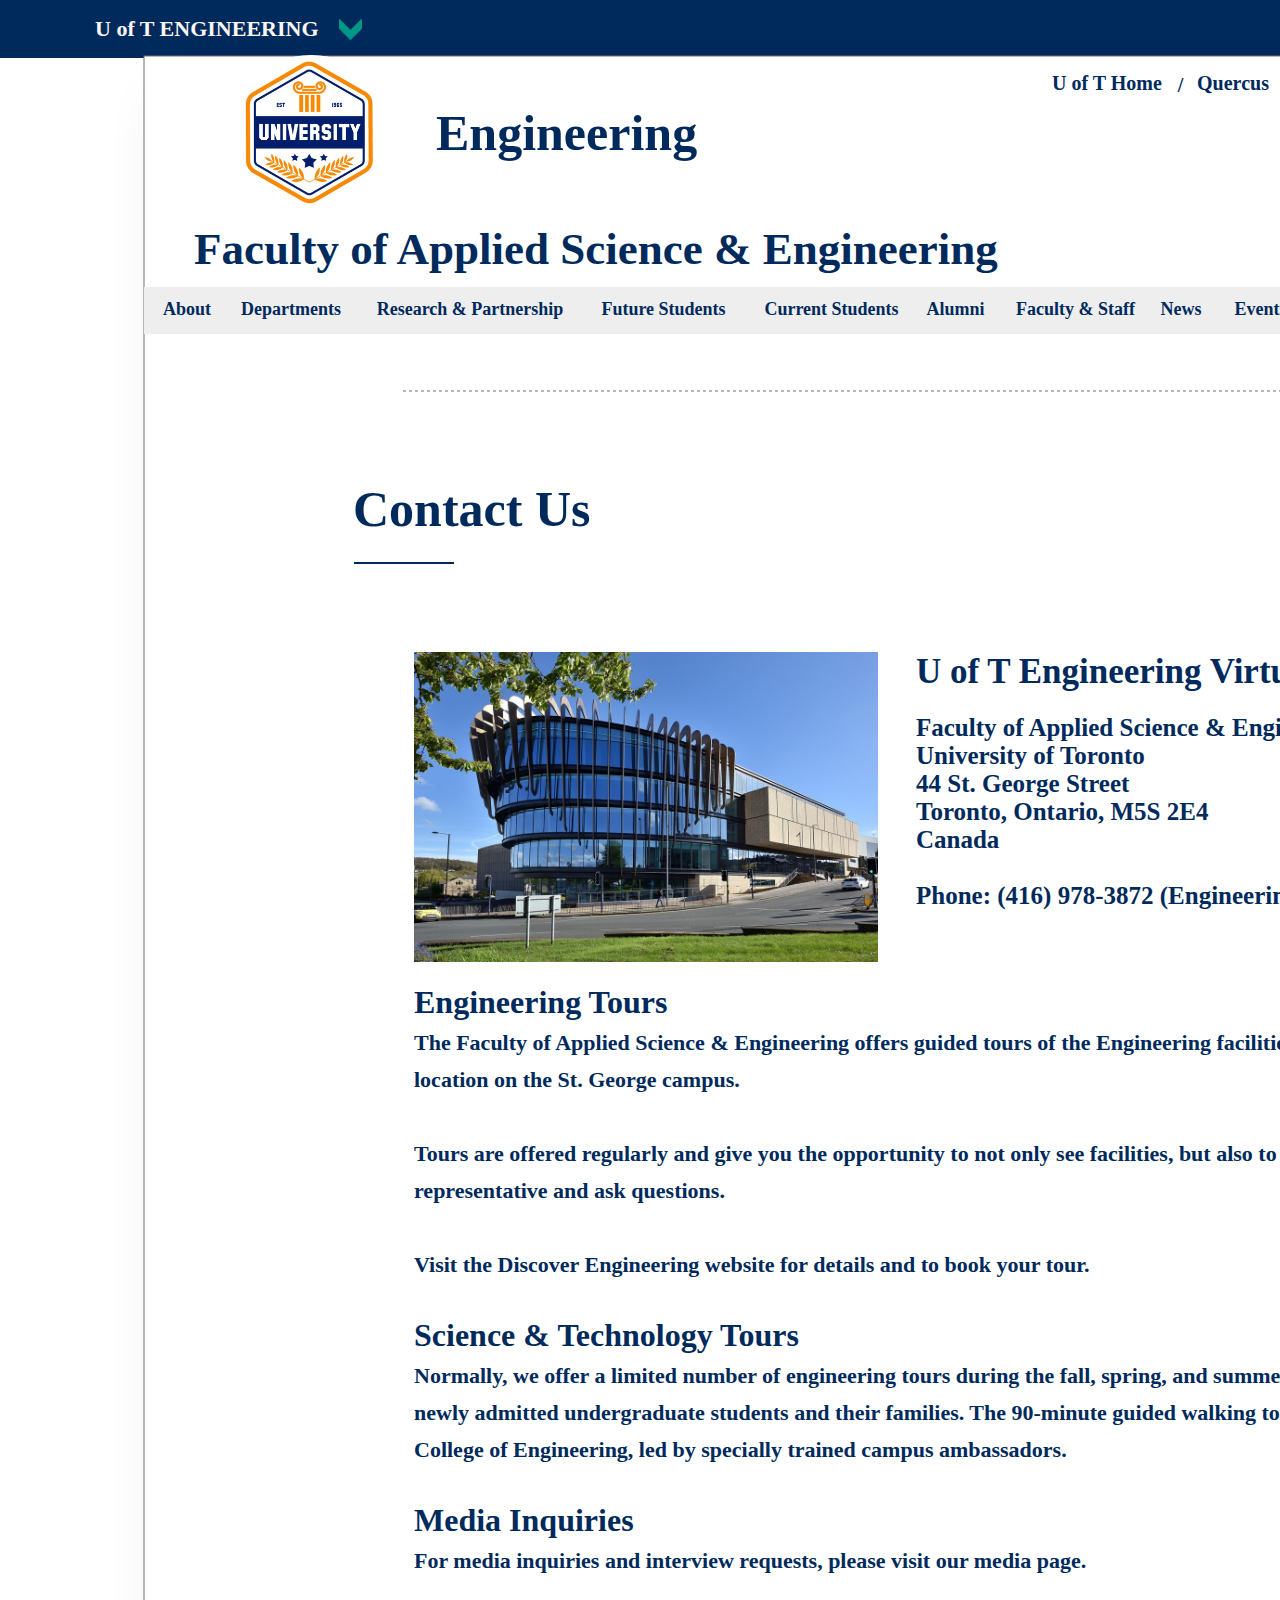
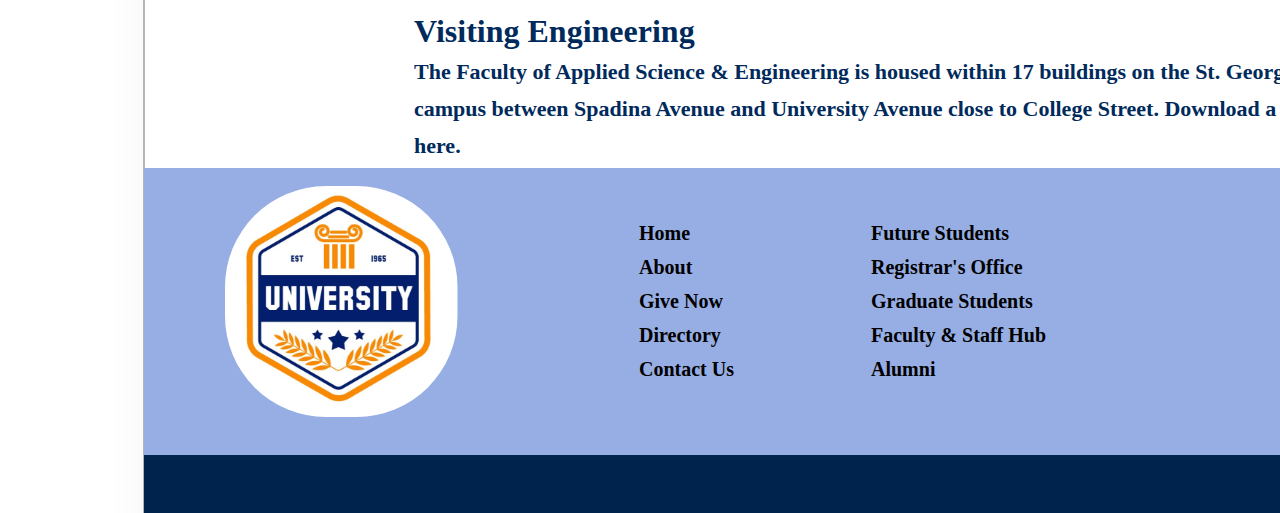
<file: Contact_Us.html>
<!DOCTYPE html>
<html>
<head>
<meta charset="utf-8"/>
<meta http-equiv="X-UA-Compatible" content="IE=edge"/>
<meta name="viewport" content="width=device-width, initial-scale=1.0">
<title>Contact Us</title>
<style id="applicationStylesheet" type="text/css">
	.mediaViewInfo {
		--web-view-name: Contact Us;
		--web-view-id: Contact_Us;
		--web-scale-on-resize: true;
		--web-center-horizontally: true;
		--web-refresh-for-changes: true;
		--web-show-by-media-query: true;
		--web-enable-deep-linking: true;
	}
	:root {
		--web-view-ids: Contact_Us;
	}
	* {
		margin: 0;
		padding: 0;
		box-sizing: border-box;
		border: none;
	}
	.Contact_Us_Class {
		position: absolute;
		width: 1920px;
		height: 2113px;
		background-color: rgba(255,255,255,1);
		overflow: hidden;
		--web-view-name: Contact Us;
		--web-view-id: Contact_Us;
		--web-scale-on-resize: true;
		--web-center-horizontally: true;
		--web-refresh-for-changes: true;
		--web-show-by-media-query: true;
		--web-enable-deep-linking: true;
	}
	@keyframes fadein {
	
		0% {
			opacity: 0;
		}
		100% {
			opacity: 1;
		}
	
	}
	.Rectangle_1_Class {
		fill: rgba(0,42,92,1);
	}
	.Rectangle_1 {
		position: absolute;
		overflow: visible;
		width: 1920px;
		height: 58px;
		left: 0px;
		top: 0px;
	}
	.U_of_T_ENGINEERING_Class {
		left: 95px;
		top: 16px;
		position: absolute;
		overflow: visible;
		width: 355px;
		white-space: nowrap;
		text-align: left;
		font-family: Montserrat;
		font-style: normal;
		font-weight: bold;
		font-size: 22px;
		color: rgba(252,246,246,1);
	}
	.right-arrow_Class {
		position: absolute;
		width: 23px;
		height: 23px;
		left: 339px;
		top: 18px;
		overflow: visible;
	}
	.Rectangle_2_Class {
		fill: rgba(255,255,255,1);
		stroke: rgba(112,112,112,1);
		stroke-width: 1px;
		stroke-linejoin: miter;
		stroke-linecap: butt;
		stroke-miterlimit: 4;
		shape-rendering: auto;
	}
	.Rectangle_2 {
		filter: drop-shadow(30px 50px 30px rgba(0, 0, 0, 0.161));
		position: absolute;
		overflow: visible;
		width: 1744px;
		height: 2152px;
		left: 144px;
		top: 56px;
	}
	.Rectangle_3_Class {
		fill: rgba(243,243,243,0.941);
		stroke: rgba(112,112,112,1);
		stroke-width: 1px;
		stroke-linejoin: miter;
		stroke-linecap: butt;
		stroke-miterlimit: 4;
		shape-rendering: auto;
	}
	.Rectangle_3 {
		position: absolute;
		overflow: visible;
		width: 244px;
		height: 41px;
		left: 1413px;
		top: 113px;
	}
	.Rectangle_4_Class {
		fill: rgba(243,243,243,1);
		stroke: rgba(112,112,112,1);
		stroke-width: 1px;
		stroke-linejoin: miter;
		stroke-linecap: butt;
		stroke-miterlimit: 4;
		shape-rendering: auto;
	}
	.Rectangle_4 {
		position: absolute;
		overflow: visible;
		width: 41px;
		height: 41px;
		left: 1657px;
		top: 113px;
	}
	.Search_Class {
		left: 1413px;
		top: 120px;
		position: absolute;
		overflow: visible;
		width: 113px;
		white-space: nowrap;
		text-align: center;
		font-family: Montserrat;
		font-style: normal;
		font-weight: bold;
		font-size: 22px;
		color: rgba(126,130,133,1);
	}
	.search_Class {
		position: absolute;
		width: 27px;
		height: 27px;
		left: 1664px;
		top: 120px;
		overflow: visible;
	}
	.Faculty_of_Applied_Science__En_Class {
		left: 194px;
		top: 223px;
		position: absolute;
		overflow: visible;
		width: 939px;
		white-space: nowrap;
		text-align: left;
		font-family: Montserrat;
		font-style: normal;
		font-weight: bold;
		font-size: 45px;
		color: rgba(0,42,92,1);
	}
	.Rectangle_5_Class {
		fill: rgba(238,238,238,1);
	}
	.Rectangle_5 {
		position: absolute;
		overflow: visible;
		width: 1654px;
		height: 47px;
		left: 144px;
		top: 287px;
	}
	.About_Class {
		left: 151px;
		top: 299px;
		position: absolute;
		overflow: visible;
		width: 72px;
		white-space: nowrap;
		text-align: center;
		font-family: Montserrat;
		font-style: normal;
		font-weight: bold;
		font-size: 18px;
		color: rgba(0,42,92,1);
	}
	.Departments_Class {
		left: 222px;
		top: 299px;
		position: absolute;
		overflow: visible;
		width: 138px;
		white-space: nowrap;
		text-align: center;
		font-family: Montserrat;
		font-style: normal;
		font-weight: bold;
		font-size: 18px;
		color: rgba(0,42,92,1);
	}
	.Research__Partnership_Class {
		left: 350px;
		top: 299px;
		position: absolute;
		overflow: visible;
		width: 240px;
		white-space: nowrap;
		text-align: center;
		font-family: Montserrat;
		font-style: normal;
		font-weight: bold;
		font-size: 18px;
		color: rgba(0,42,92,1);
	}
	.Future_Students_Class {
		left: 579px;
		top: 299px;
		position: absolute;
		overflow: visible;
		width: 169px;
		white-space: nowrap;
		text-align: center;
		font-family: Montserrat;
		font-style: normal;
		font-weight: bold;
		font-size: 18px;
		color: rgba(0,42,92,1);
	}
	.Current_Students_Class {
		left: 747px;
		top: 299px;
		position: absolute;
		overflow: visible;
		width: 169px;
		white-space: nowrap;
		text-align: center;
		font-family: Montserrat;
		font-style: normal;
		font-weight: bold;
		font-size: 18px;
		color: rgba(0,42,92,1);
	}
	.Alumni_Class {
		left: 871px;
		top: 299px;
		position: absolute;
		overflow: visible;
		width: 169px;
		white-space: nowrap;
		text-align: center;
		font-family: Montserrat;
		font-style: normal;
		font-weight: bold;
		font-size: 18px;
		color: rgba(0,42,92,1);
	}
	.Faculty__Staff_Class {
		left: 991px;
		top: 299px;
		position: absolute;
		overflow: visible;
		width: 169px;
		white-space: nowrap;
		text-align: center;
		font-family: Montserrat;
		font-style: normal;
		font-weight: bold;
		font-size: 18px;
		color: rgba(0,42,92,1);
	}
	.News_Class {
		left: 1106px;
		top: 299px;
		position: absolute;
		overflow: visible;
		width: 150px;
		white-space: nowrap;
		text-align: center;
		font-family: Montserrat;
		font-style: normal;
		font-weight: bold;
		font-size: 18px;
		color: rgba(0,42,92,1);
	}
	.Events_Class {
		left: 1176px;
		top: 299px;
		position: absolute;
		overflow: visible;
		width: 169px;
		white-space: nowrap;
		text-align: center;
		font-family: Montserrat;
		font-style: normal;
		font-weight: bold;
		font-size: 18px;
		color: rgba(0,42,92,1);
	}
	.facebook_Class {
		position: absolute;
		width: 29px;
		height: 29px;
		left: 1534px;
		top: 296px;
		overflow: visible;
	}
	.youtube-logotype_Class {
		position: absolute;
		width: 29px;
		height: 29px;
		left: 1742px;
		top: 296px;
		overflow: visible;
	}
	.instagram_Class {
		position: absolute;
		width: 29px;
		height: 29px;
		left: 1673px;
		top: 296px;
		overflow: visible;
	}
	.twitter_Class {
		position: absolute;
		width: 29px;
		height: 29px;
		left: 1603px;
		top: 296px;
		overflow: visible;
	}
	.U_of_T_Home_Class {
		left: 1039px;
		top: 72px;
		position: absolute;
		overflow: visible;
		width: 136px;
		white-space: nowrap;
		--web-animation: fadein 0.3s ease-out;
		--web-action-type: view;
		--web-action-target: Home;
		cursor: pointer;
		text-align: center;
		font-family: Montserrat;
		font-style: normal;
		font-weight: bold;
		font-size: 20px;
		color: rgba(0,42,92,1);
	}
	.Contact__Us_Class {
		left: 1628px;
		top: 74px;
		position: absolute;
		overflow: visible;
		width: 136px;
		white-space: nowrap;
		text-align: center;
		font-family: Montserrat;
		font-style: normal;
		font-weight: bold;
		font-size: 20px;
		color: rgba(0,42,92,1);
	}
	._Class {
		left: 1617px;
		top: 74px;
		position: absolute;
		overflow: visible;
		width: 19px;
		white-space: nowrap;
		text-align: center;
		font-family: Montserrat;
		font-style: normal;
		font-weight: bold;
		font-size: 20px;
		color: rgba(0,42,92,1);
	}
	.Give_Now_Class {
		left: 1499px;
		top: 74px;
		position: absolute;
		overflow: visible;
		width: 136px;
		white-space: nowrap;
		text-align: center;
		font-family: Montserrat;
		font-style: normal;
		font-weight: bold;
		font-size: 20px;
		color: rgba(0,42,92,1);
	}
	.Directory_Class {
		left: 1385px;
		top: 74px;
		position: absolute;
		overflow: visible;
		width: 136px;
		white-space: nowrap;
		text-align: center;
		font-family: Montserrat;
		font-style: normal;
		font-weight: bold;
		font-size: 20px;
		color: rgba(0,42,92,1);
	}
	.__Class {
		left: 1500px;
		top: 74px;
		position: absolute;
		overflow: visible;
		width: 19px;
		white-space: nowrap;
		text-align: center;
		font-family: Montserrat;
		font-style: normal;
		font-weight: bold;
		font-size: 20px;
		color: rgba(0,42,92,1);
	}
	._ba_Class {
		left: 1382px;
		top: 74px;
		position: absolute;
		overflow: visible;
		width: 19px;
		white-space: nowrap;
		text-align: center;
		font-family: Montserrat;
		font-style: normal;
		font-weight: bold;
		font-size: 20px;
		color: rgba(0,42,92,1);
	}
	.ACRON_Class {
		left: 1273px;
		top: 74px;
		position: absolute;
		overflow: visible;
		width: 136px;
		white-space: nowrap;
		text-align: center;
		font-family: Montserrat;
		font-style: normal;
		font-weight: bold;
		font-size: 20px;
		color: rgba(0,42,92,1);
	}
	._bc_Class {
		left: 1277px;
		top: 74px;
		position: absolute;
		overflow: visible;
		width: 19px;
		white-space: nowrap;
		text-align: center;
		font-family: Montserrat;
		font-style: normal;
		font-weight: bold;
		font-size: 20px;
		color: rgba(0,42,92,1);
	}
	.Quercus_Class {
		left: 1165px;
		top: 72px;
		position: absolute;
		overflow: visible;
		width: 136px;
		white-space: nowrap;
		text-align: center;
		font-family: Montserrat;
		font-style: normal;
		font-weight: bold;
		font-size: 20px;
		color: rgba(0,42,92,1);
	}
	._be_Class {
		left: 1171px;
		top: 74px;
		position: absolute;
		overflow: visible;
		width: 19px;
		white-space: nowrap;
		text-align: center;
		font-family: Montserrat;
		font-style: normal;
		font-weight: bold;
		font-size: 20px;
		color: rgba(0,42,92,1);
	}
	.Line_2_Class {
		fill: transparent;
		stroke: rgba(112,112,112,1);
		stroke-width: 1px;
		stroke-linejoin: miter;
		stroke-linecap: butt;
		stroke-dasharray: 3;
		stroke-dashoffset: 0;
		stroke-miterlimit: 4;
		shape-rendering: auto;
	}
	.Line_2 {
		overflow: visible;
		position: absolute;
		width: 1098px;
		height: 1px;
		left: 402.5px;
		top: 390.5px;
		transform: matrix(1,0,0,1,0,0);
	}
	.Contact_Us_bg_Class {
		left: 353px;
		top: 480px;
		position: absolute;
		overflow: visible;
		width: 279px;
		white-space: nowrap;
		text-align: left;
		font-family: Montserrat;
		font-style: normal;
		font-weight: bold;
		font-size: 50px;
		color: rgba(0,42,92,1);
	}
	.Line_3_Class {
		fill: transparent;
		stroke: rgba(0,42,92,1);
		stroke-width: 2px;
		stroke-linejoin: miter;
		stroke-linecap: butt;
		stroke-miterlimit: 4;
		shape-rendering: auto;
	}
	.Line_3 {
		overflow: visible;
		position: absolute;
		width: 100px;
		height: 2px;
		left: 353.5px;
		top: 562.5px;
		transform: matrix(1,0,0,1,0,0);
	}
	.oastler-building-university-of_Class {
		position: absolute;
		width: 464px;
		height: 310px;
		left: 414px;
		top: 652px;
		overflow: visible;
	}
	.U_of_T_Engineering_Virtual_Bac_Class {
		left: 916px;
		top: 652px;
		position: absolute;
		overflow: visible;
		width: 813px;
		height: 62px;
		text-align: left;
		font-family: Montserrat;
		font-style: normal;
		font-weight: bold;
		font-size: 35px;
		color: rgba(0,42,92,1);
	}
	.Faculty_of_Applied_Science__En_bk_Class {
		left: 916px;
		top: 714px;
		position: absolute;
		overflow: visible;
		width: 813px;
		height: 248px;
		text-align: left;
		font-family: Montserrat;
		font-style: normal;
		font-weight: bold;
		font-size: 25px;
		color: rgba(0,42,92,1);
	}
	.Engineering_Tours_The_Faculty__Class {
		left: 414px;
		top: 984px;
		position: absolute;
		overflow: hidden;
		width: 1203px;
		height: 784px;
		text-align: left;
		font-family: Montserrat;
		font-style: normal;
		font-weight: bold;
		font-size: 32px;
		color: rgba(0,42,92,1);
	}
	.__________________Class {
		left: 106px;
		top: 1162px;
		position: absolute;
		overflow: visible;
		width: 100px;
		white-space: nowrap;
		text-align: left;
		font-family: Montserrat;
		font-style: normal;
		font-weight: bold;
		font-size: 22px;
		color: rgba(0,42,92,1);
	}
	.logo_Class {
		position: absolute;
		width: 160.5px;
		height: 159px;
		left: 231px;
		top: 55px;
		overflow: visible;
	}
	.Engineering_Class {
		left: 436px;
		top: 104px;
		position: absolute;
		overflow: visible;
		width: 308px;
		white-space: nowrap;
		text-align: left;
		font-family: Montserrat;
		font-style: normal;
		font-weight: bold;
		font-size: 50px;
		color: rgba(0,42,92,1);
	}
	.Rectangle_11_Class {
		fill: rgba(0,35,77,1);
	}
	.Rectangle_11 {
		position: absolute;
		overflow: visible;
		width: 1654px;
		height: 58px;
		left: 144px;
		top: 2055px;
	}
	.Rectangle_12_Class {
		fill: rgba(151,174,229,1);
	}
	.Rectangle_12 {
		position: absolute;
		overflow: visible;
		width: 1654px;
		height: 287px;
		left: 144px;
		top: 1768px;
	}
	.Home_Class {
		left: 639px;
		top: 1822px;
		position: absolute;
		overflow: visible;
		width: 125px;
		white-space: nowrap;
		text-align: left;
		font-family: Montserrat;
		font-style: normal;
		font-weight: bold;
		font-size: 20px;
		color: rgba(0,0,0,1);
	}
	.About_bs_Class {
		left: 639px;
		top: 1856px;
		position: absolute;
		overflow: visible;
		width: 125px;
		white-space: nowrap;
		text-align: left;
		font-family: Montserrat;
		font-style: normal;
		font-weight: bold;
		font-size: 20px;
		color: rgba(0,0,0,1);
	}
	.Give_Now_bt_Class {
		left: 639px;
		top: 1890px;
		position: absolute;
		overflow: visible;
		width: 125px;
		white-space: nowrap;
		text-align: left;
		font-family: Montserrat;
		font-style: normal;
		font-weight: bold;
		font-size: 20px;
		color: rgba(0,0,0,1);
	}
	.Directory_bu_Class {
		left: 639px;
		top: 1924px;
		position: absolute;
		overflow: visible;
		width: 125px;
		white-space: nowrap;
		text-align: left;
		font-family: Montserrat;
		font-style: normal;
		font-weight: bold;
		font-size: 20px;
		color: rgba(0,0,0,1);
	}
	.Contact_Us_bv_Class {
		left: 639px;
		top: 1958px;
		position: absolute;
		overflow: visible;
		width: 125px;
		white-space: nowrap;
		text-align: left;
		font-family: Montserrat;
		font-style: normal;
		font-weight: bold;
		font-size: 20px;
		color: rgba(0,0,0,1);
	}
	.Future_Students_bw_Class {
		left: 871px;
		top: 1822px;
		position: absolute;
		overflow: visible;
		width: 168px;
		white-space: nowrap;
		text-align: left;
		font-family: Montserrat;
		font-style: normal;
		font-weight: bold;
		font-size: 20px;
		color: rgba(0,0,0,1);
	}
	.Registrars_Office_Class {
		left: 871px;
		top: 1856px;
		position: absolute;
		overflow: visible;
		width: 178px;
		white-space: nowrap;
		text-align: left;
		font-family: Montserrat;
		font-style: normal;
		font-weight: bold;
		font-size: 20px;
		color: rgba(0,0,0,1);
	}
	.Graduate_Students_Class {
		left: 871px;
		top: 1890px;
		position: absolute;
		overflow: visible;
		width: 192px;
		white-space: nowrap;
		text-align: left;
		font-family: Montserrat;
		font-style: normal;
		font-weight: bold;
		font-size: 20px;
		color: rgba(0,0,0,1);
	}
	.Faculty__Staff_Hub_Class {
		left: 871px;
		top: 1924px;
		position: absolute;
		overflow: visible;
		width: 202px;
		white-space: nowrap;
		text-align: left;
		font-family: Montserrat;
		font-style: normal;
		font-weight: bold;
		font-size: 20px;
		color: rgba(0,0,0,1);
	}
	.Alumni_b_Class {
		left: 871px;
		top: 1958px;
		position: absolute;
		overflow: visible;
		width: 125px;
		white-space: nowrap;
		text-align: left;
		font-family: Montserrat;
		font-style: normal;
		font-weight: bold;
		font-size: 20px;
		color: rgba(0,0,0,1);
	}
	.facebook_b_Class {
		position: absolute;
		width: 29px;
		height: 29px;
		left: 1504px;
		top: 1809px;
		overflow: visible;
	}
	.youtube-logotype_b_Class {
		position: absolute;
		width: 29px;
		height: 29px;
		left: 1712px;
		top: 1809px;
		overflow: visible;
	}
	.instagram_b_Class {
		position: absolute;
		width: 29px;
		height: 29px;
		left: 1643px;
		top: 1809px;
		overflow: visible;
	}
	.twitter_b_Class {
		position: absolute;
		width: 29px;
		height: 29px;
		left: 1573px;
		top: 1809px;
		overflow: visible;
	}
	.University_of_Engineering_Some_Class {
		left: 1413px;
		top: 1868px;
		position: absolute;
		overflow: visible;
		width: 329px;
		height: 125px;
		text-align: right;
		font-family: Montserrat;
		font-style: normal;
		font-weight: bold;
		font-size: 25px;
		color: rgba(14,14,15,1);
	}
	.logo_b_Class {
		position: absolute;
		width: 232.5px;
		height: 231px;
		left: 225px;
		top: 1786px;
		overflow: visible;
	}
</style>
<script id="applicationScript">
///////////////////////////////////////
// INITIALIZATION
///////////////////////////////////////

/**
 * Functionality for scaling, showing by media query, and navigation between multiple pages on a single page. 
 * Code subject to change.
 **/

if (window.console==null) { window["console"] = { log : function() {} } }; // some browsers do not set console

var Application = function() {
	// event constants
	this.prefix = "--web-";
	this.NAVIGATION_CHANGE = "viewChange";
	this.VIEW_NOT_FOUND = "viewNotFound";
	this.VIEW_CHANGE = "viewChange";
	this.VIEW_CHANGING = "viewChanging";
	this.STATE_NOT_FOUND = "stateNotFound";
	this.APPLICATION_COMPLETE = "applicationComplete";
	this.APPLICATION_RESIZE = "applicationResize";
	this.SIZE_STATE_NAME = "data-is-view-scaled";
	this.STATE_NAME = this.prefix + "state";

	this.lastTrigger = null;
	this.lastView = null;
	this.lastState = null;
	this.lastOverlay = null;
	this.currentView = null;
	this.currentState = null;
	this.currentOverlay = null;
	this.currentQuery = {index: 0, rule: null, mediaText: null, id: null};
	this.inclusionQuery = "(min-width: 0px)";
	this.exclusionQuery = "none and (min-width: 99999px)";
	this.LastModifiedDateLabelName = "LastModifiedDateLabel";
	this.viewScaleSliderId = "ViewScaleSliderInput";
	this.pageRefreshedName = "showPageRefreshedNotification";
	this.applicationStylesheet = null;
	this.mediaQueryDictionary = {};
	this.viewsDictionary = {};
	this.addedViews = [];
	this.views = {};
	this.viewIds = [];
	this.viewQueries = {};
	this.overlays = {};
	this.overlayIds = [];
	this.numberOfViews = 0;
	this.verticalPadding = 0;
	this.horizontalPadding = 0;
	this.stateName = null;
	this.viewScale = 1;
	this.viewLeft = 0;
	this.viewTop = 0;
	this.horizontalScrollbarsNeeded = false;
	this.verticalScrollbarsNeeded = false;

	// view settings
	this.showUpdateNotification = false;
	this.showNavigationControls = false;
	this.scaleViewsToFit = false;
	this.scaleToFitOnDoubleClick = false;
	this.actualSizeOnDoubleClick = false;
	this.scaleViewsOnResize = false;
	this.navigationOnKeypress = false;
	this.showViewName = false;
	this.enableDeepLinking = true;
	this.refreshPageForChanges = false;
	this.showRefreshNotifications = true;

	// view controls
	this.scaleViewSlider = null;
	this.lastModifiedLabel = null;
	this.supportsPopState = false; // window.history.pushState!=null;
	this.initialized = false;

	// refresh properties
	this.refreshDuration = 250;
	this.lastModifiedDate = null;
	this.refreshRequest = null;
	this.refreshInterval = null;
	this.refreshContent = null;
	this.refreshContentSize = null;
	this.refreshCheckContent = false;
	this.refreshCheckContentSize = false;

	var self = this;

	self.initialize = function(event) {
		var view = self.getVisibleView();
		var views = self.getVisibleViews();
		if (view==null) view = self.getInitialView();
		self.collectViews();
		self.collectOverlays();
		self.collectMediaQueries();

		for (let index = 0; index < views.length; index++) {
			var view = views[index];
			self.setViewOptions(view);
			self.setViewVariables(view);
			self.centerView(view);
		}

		// sometimes the body size is 0 so we call this now and again later
		if (self.initialized) {
			window.addEventListener(self.NAVIGATION_CHANGE, self.viewChangeHandler);
			window.addEventListener("keyup", self.keypressHandler);
			window.addEventListener("keypress", self.keypressHandler);
			window.addEventListener("resize", self.resizeHandler);
			window.document.addEventListener("dblclick", self.doubleClickHandler);

			if (self.supportsPopState) {
				window.addEventListener('popstate', self.popStateHandler);
			}
			else {
				window.addEventListener('hashchange', self.hashChangeHandler);
			}

			// we are ready to go
			window.dispatchEvent(new Event(self.APPLICATION_COMPLETE));
		}

		if (self.initialized==false) {
			if (self.enableDeepLinking) {
				self.syncronizeViewToURL();
			} 
	
			if (self.refreshPageForChanges) {
				self.setupRefreshForChanges();
			}
	
			self.initialized = true;
		}
		
		if (self.scaleViewsToFit) {
			self.viewScale = self.scaleViewToFit(view);
			
			if (self.viewScale<0) {
				setTimeout(self.scaleViewToFit, 500, view);
			}
		}
		else if (view) {
			self.viewScale = self.getViewScaleValue(view);
			self.centerView(view);
			self.updateSliderValue(self.viewScale);
		}
		else {
			// no view found
		}
	
		if (self.showUpdateNotification) {
			self.showNotification();
		}

		//"addEventListener" in window ? null : window.addEventListener = window.attachEvent;
		//"addEventListener" in document ? null : document.addEventListener = document.attachEvent;
	}


	///////////////////////////////////////
	// AUTO REFRESH 
	///////////////////////////////////////

	self.setupRefreshForChanges = function() {
		self.refreshRequest = new XMLHttpRequest();

		if (!self.refreshRequest) {
			return false;
		}

		// get document start values immediately
		self.requestRefreshUpdate();
	}

	/**
	 * Attempt to check the last modified date by the headers 
	 * or the last modified property from the byte array (experimental)
	 **/
	self.requestRefreshUpdate = function() {
		var url = document.location.href;
		var protocol = window.location.protocol;
		var method;
		
		try {

			if (self.refreshCheckContentSize) {
				self.refreshRequest.open('HEAD', url, true);
			}
			else if (self.refreshCheckContent) {
				self.refreshContent = document.documentElement.outerHTML;
				self.refreshRequest.open('GET', url, true);
				self.refreshRequest.responseType = "text";
			}
			else {

				// get page last modified date for the first call to compare to later
				if (self.lastModifiedDate==null) {

					// File system does not send headers in FF so get blob if possible
					if (protocol=="file:") {
						self.refreshRequest.open("GET", url, true);
						self.refreshRequest.responseType = "blob";
					}
					else {
						self.refreshRequest.open("HEAD", url, true);
						self.refreshRequest.responseType = "blob";
					}

					self.refreshRequest.onload = self.refreshOnLoadOnceHandler;

					// In some browsers (Chrome & Safari) this error occurs at send: 
					// 
					// Chrome - Access to XMLHttpRequest at 'file:///index.html' from origin 'null' 
					// has been blocked by CORS policy: 
					// Cross origin requests are only supported for protocol schemes: 
					// http, data, chrome, chrome-extension, https.
					// 
					// Safari - XMLHttpRequest cannot load file:///Users/user/Public/index.html. Cross origin requests are only supported for HTTP.
					// 
					// Solution is to run a local server, set local permissions or test in another browser
					self.refreshRequest.send(null);

					// In MS browsers the following behavior occurs possibly due to an AJAX call to check last modified date: 
					// 
					// DOM7011: The code on this page disabled back and forward caching.

					// In Brave (Chrome) error when on the server
					// index.js:221 HEAD https://www.example.com/ net::ERR_INSUFFICIENT_RESOURCES
					// self.refreshRequest.send(null);

				}
				else {
					self.refreshRequest = new XMLHttpRequest();
					self.refreshRequest.onreadystatechange = self.refreshHandler;
					self.refreshRequest.ontimeout = function() {
						self.log("Couldn't find page to check for updates");
					}
					
					var method;
					if (protocol=="file:") {
						method = "GET";
					}
					else {
						method = "HEAD";
					}

					//refreshRequest.open('HEAD', url, true);
					self.refreshRequest.open(method, url, true);
					self.refreshRequest.responseType = "blob";
					self.refreshRequest.send(null);
				}
			}
		}
		catch (error) {
			self.log("Refresh failed for the following reason:")
			self.log(error);
		}
	}

	self.refreshHandler = function() {
		var contentSize;

		try {

			if (self.refreshRequest.readyState === XMLHttpRequest.DONE) {
				
				if (self.refreshRequest.status === 2 || 
					self.refreshRequest.status === 200) {
					var pageChanged = false;

					self.updateLastModifiedLabel();

					if (self.refreshCheckContentSize) {
						var lastModifiedHeader = self.refreshRequest.getResponseHeader("Last-Modified");
						contentSize = self.refreshRequest.getResponseHeader("Content-Length");
						//lastModifiedDate = refreshRequest.getResponseHeader("Last-Modified");
						var headers = self.refreshRequest.getAllResponseHeaders();
						var hasContentHeader = headers.indexOf("Content-Length")!=-1;
						
						if (hasContentHeader) {
							contentSize = self.refreshRequest.getResponseHeader("Content-Length");

							// size has not been set yet
							if (self.refreshContentSize==null) {
								self.refreshContentSize = contentSize;
								// exit and let interval call this method again
								return;
							}

							if (contentSize!=self.refreshContentSize) {
								pageChanged = true;
							}
						}
					}
					else if (self.refreshCheckContent) {

						if (self.refreshRequest.responseText!=self.refreshContent) {
							pageChanged = true;
						}
					}
					else {
						lastModifiedHeader = self.getLastModified(self.refreshRequest);

						if (self.lastModifiedDate!=lastModifiedHeader) {
							self.log("lastModifiedDate:" + self.lastModifiedDate + ",lastModifiedHeader:" +lastModifiedHeader);
							pageChanged = true;
						}

					}

					
					if (pageChanged) {
						clearInterval(self.refreshInterval);
						self.refreshUpdatedPage();
						return;
					}

				}
				else {
					self.log('There was a problem with the request.');
				}

			}
		}
		catch( error ) {
			//console.log('Caught Exception: ' + error);
		}
	}

	self.refreshOnLoadOnceHandler = function(event) {

		// get the last modified date
		if (self.refreshRequest.response) {
			self.lastModifiedDate = self.getLastModified(self.refreshRequest);

			if (self.lastModifiedDate!=null) {

				if (self.refreshInterval==null) {
					self.refreshInterval = setInterval(self.requestRefreshUpdate, self.refreshDuration);
				}
			}
			else {
				self.log("Could not get last modified date from the server");
			}
		}
	}

	self.refreshUpdatedPage = function() {
		if (self.showRefreshNotifications) {
			var date = new Date().setTime((new Date().getTime()+10000));
			document.cookie = encodeURIComponent(self.pageRefreshedName) + "=true" + "; max-age=6000;" + " path=/";
		}

		document.location.reload(true);
	}

	self.showNotification = function(duration) {
		var notificationID = self.pageRefreshedName+"ID";
		var notification = document.getElementById(notificationID);
		if (duration==null) duration = 4000;

		if (notification!=null) {return;}

		notification = document.createElement("div");
		notification.id = notificationID;
		notification.textContent = "PAGE UPDATED";
		var styleRule = ""
		styleRule = "position: fixed; padding: 7px 16px 6px 16px; font-family: Arial, sans-serif; font-size: 10px; font-weight: bold; left: 50%;";
		styleRule += "top: 20px; background-color: rgba(0,0,0,.5); border-radius: 12px; color:rgb(235, 235, 235); transition: all 2s linear;";
		styleRule += "transform: translateX(-50%); letter-spacing: .5px; filter: drop-shadow(2px 2px 6px rgba(0, 0, 0, .1))";
		notification.setAttribute("style", styleRule);

		notification.className= "PageRefreshedClass";
		
		document.body.appendChild(notification);

		setTimeout(function() {
			notification.style.opacity = "0";
			notification.style.filter = "drop-shadow( 0px 0px 0px rgba(0,0,0, .5))";
			setTimeout(function() {
				notification.parentNode.removeChild(notification);
			}, duration)
		}, duration);

		document.cookie = encodeURIComponent(self.pageRefreshedName) + "=; max-age=1; path=/";
	}

	/**
	 * Get the last modified date from the header 
	 * or file object after request has been received
	 **/
	self.getLastModified = function(request) {
		var date;

		// file protocol - FILE object with last modified property
		if (request.response && request.response.lastModified) {
			date = request.response.lastModified;
		}
		
		// http protocol - check headers
		if (date==null) {
			date = request.getResponseHeader("Last-Modified");
		}

		return date;
	}

	self.updateLastModifiedLabel = function() {
		var labelValue = "";
		
		if (self.lastModifiedLabel==null) {
			self.lastModifiedLabel = document.getElementById("LastModifiedLabel");
		}

		if (self.lastModifiedLabel) {
			var seconds = parseInt(((new Date().getTime() - Date.parse(document.lastModified)) / 1000 / 60) * 100 + "");
			var minutes = 0;
			var hours = 0;

			if (seconds < 60) {
				seconds = Math.floor(seconds/10)*10;
				labelValue = seconds + " seconds";
			}
			else {
				minutes = parseInt((seconds/60) + "");

				if (minutes>60) {
					hours = parseInt((seconds/60/60) +"");
					labelValue += hours==1 ? " hour" : " hours";
				}
				else {
					labelValue = minutes+"";
					labelValue += minutes==1 ? " minute" : " minutes";
				}
			}
			
			if (seconds<10) {
				labelValue = "Updated now";
			}
			else {
				labelValue = "Updated " + labelValue + " ago";
			}

			if (self.lastModifiedLabel.firstElementChild) {
				self.lastModifiedLabel.firstElementChild.textContent = labelValue;

			}
			else if ("textContent" in self.lastModifiedLabel) {
				self.lastModifiedLabel.textContent = labelValue;
			}
		}
	}

	self.getShortString = function(string, length) {
		if (length==null) length = 30;
		string = string!=null ? string.substr(0, length).replace(/\n/g, "") : "[String is null]";
		return string;
	}

	self.getShortNumber = function(value, places) {
		if (places==null || places<1) places = 4;
		value = Math.round(value * Math.pow(10,places)) / Math.pow(10, places);
		return value;
	}

	///////////////////////////////////////
	// NAVIGATION CONTROLS
	///////////////////////////////////////

	self.updateViewLabel = function() {
		var viewNavigationLabel = document.getElementById("ViewNavigationLabel");
		var view = self.getVisibleView();
		var viewIndex = view ? self.getViewIndex(view) : -1;
		var viewName = view ? self.getViewPreferenceValue(view, self.prefix + "view-name") : null;
		var viewId = view ? view.id : null;

		if (viewNavigationLabel && view) {
			if (viewName && viewName.indexOf('"')!=-1) {
				viewName = viewName.replace(/"/g, "");
			}

			if (self.showViewName) {
				viewNavigationLabel.textContent = viewName;
				self.setTooltip(viewNavigationLabel, viewIndex + 1 + " of " + self.numberOfViews);
			}
			else {
				viewNavigationLabel.textContent = viewIndex + 1 + " of " + self.numberOfViews;
				self.setTooltip(viewNavigationLabel, viewName);
			}

		}
	}

	self.updateURL = function(view) {
		view = view == null ? self.getVisibleView() : view;
		var viewId = view ? view.id : null
		var viewFragment = view ? "#"+ viewId : null;

		if (viewId && self.viewIds.length>1 && self.enableDeepLinking) {

			if (self.supportsPopState==false) {
				self.setFragment(viewId);
			}
			else {
				if (viewFragment!=window.location.hash) {

					if (window.location.hash==null) {
						window.history.replaceState({name:viewId}, null, viewFragment);
					}
					else {
						window.history.pushState({name:viewId}, null, viewFragment);
					}
				}
			}
		}
	}

	self.updateURLState = function(view, stateName) {
		stateName = view && (stateName=="" || stateName==null) ? self.getStateNameByViewId(view.id) : stateName;

		if (self.supportsPopState==false) {
			self.setFragment(stateName);
		}
		else {
			if (stateName!=window.location.hash) {

				if (window.location.hash==null) {
					window.history.replaceState({name:view.viewId}, null, stateName);
				}
				else {
					window.history.pushState({name:view.viewId}, null, stateName);
				}
			}
		}
	}

	self.setFragment = function(value) {
		window.location.hash = "#" + value;
	}

	self.setTooltip = function(element, value) {
		// setting the tooltip in edge causes a page crash on hover
		if (/Edge/.test(navigator.userAgent)) { return; }

		if ("title" in element) {
			element.title = value;
		}
	}

	self.getStylesheetRules = function(styleSheet) {
		try {
			if (styleSheet) return styleSheet.cssRules || styleSheet.rules;
	
			return document.styleSheets[0]["cssRules"] || document.styleSheets[0]["rules"];
		}
		catch (error) {
			// ERRORS:
			// SecurityError: The operation is insecure.
			// Errors happen when script loads before stylesheet or loading an external css locally

			// InvalidAccessError: A parameter or an operation is not supported by the underlying object
			// Place script after stylesheet

			console.log(error);
			if (error.toString().indexOf("The operation is insecure")!=-1) {
				console.log("Load the stylesheet before the script or load the stylesheet inline until it can be loaded on a server")
			}
			return [];
		}
	}

	/**
	 * If single page application hide all of the views. 
	 * @param {Number} selectedIndex if provided shows the view at index provided
	 **/
	self.hideViews = function(selectedIndex, animation) {
		var rules = self.getStylesheetRules();
		var queryIndex = 0;
		var numberOfRules = rules!=null ? rules.length : 0;

		// loop through rules and hide media queries except selected
		for (var i=0;i<numberOfRules;i++) {
			var rule = rules[i];

			if (rule.media!=null) {

				if (queryIndex==selectedIndex) {
					self.currentQuery.mediaText = rule.conditionText;
					self.currentQuery.index = selectedIndex;
					self.currentQuery.rule = rule;
					self.enableMediaQuery(rule);
				}
				else {
					if (animation) {
						self.fadeOut(rule)
					}
					else {
						self.disableMediaQuery(rule);
					}
				}
				
				queryIndex++;
			}
		}

		self.numberOfViews = queryIndex;
		self.updateViewLabel();
		self.updateURL();

		self.dispatchViewChange();

		var view = self.getVisibleView();
		var viewIndex = view ? self.getViewIndex(view) : -1;

		return viewIndex==selectedIndex ? view : null;
	}

	/**
	 * Hide view
	 * @param {Object} view element to hide
	 **/
	self.hideView = function(view) {
		var rule = view ? self.mediaQueryDictionary[view.id] : null;

		if (rule) {
			self.disableMediaQuery(rule);
		}
	}

	/**
	 * Hide overlay
	 * @param {Object} overlay element to hide
	 **/
	self.hideOverlay = function(overlay) {
		var rule = overlay ? self.mediaQueryDictionary[overlay.id] : null;

		if (rule) {
			self.disableMediaQuery(rule);

			//if (self.showByMediaQuery) {
				overlay.style.display = "none";
			//}
		}
	}

	/**
	 * Show the view by media query. Does not hide current views
	 * Sets view options by default
	 * @param {Object} view element to show
	 * @param {Boolean} setViewOptions sets view options if null or true
	 */
	self.showViewByMediaQuery = function(view, setViewOptions) {
		var id = view ? view.id : null;
		var query = id ? self.mediaQueryDictionary[id] : null;
		var isOverlay = view ? self.isOverlay(view) : false;
		setViewOptions = setViewOptions==null ? true : setViewOptions;

		if (query) {
			self.enableMediaQuery(query);

			if (isOverlay && view && setViewOptions) {
				self.setViewVariables(null, view);
			}
			else {
				if (view && setViewOptions) self.setViewOptions(view);
				if (view && setViewOptions) self.setViewVariables(view);
			}
		}
	}

	/**
	 * Show the view. Does not hide current views
	 */
	self.showView = function(view, setViewOptions) {
		var id = view ? view.id : null;
		var query = id ? self.mediaQueryDictionary[id] : null;
		var display = null;
		setViewOptions = setViewOptions==null ? true : setViewOptions;

		if (query) {
			self.enableMediaQuery(query);
			if (view==null) view =self.getVisibleView();
			if (view && setViewOptions) self.setViewOptions(view);
		}
		else if (id) {
			display = window.getComputedStyle(view).getPropertyValue("display");
			if (display=="" || display=="none") {
				view.style.display = "block";
			}
		}

		if (view) {
			if (self.currentView!=null) {
				self.lastView = self.currentView;
			}

			self.currentView = view;
		}
	}

	self.showViewById = function(id, setViewOptions) {
		var view = id ? self.getViewById(id) : null;

		if (view) {
			self.showView(view);
			return;
		}

		self.log("View not found '" + id + "'");
	}

	self.getElementView = function(element) {
		var view = element;
		var viewFound = false;

		while (viewFound==false || view==null) {
			if (view && self.viewsDictionary[view.id]) {
				return view;
			}
			view = view.parentNode;
		}
	}

	/**
	 * Show overlay over view
	 * @param {Event | HTMLElement} event event or html element with styles applied
	 * @param {String} id id of view or view reference
	 * @param {Number} x x location
	 * @param {Number} y y location
	 */
	self.showOverlay = function(event, id, x, y) {
		var overlay = id && typeof id === 'string' ? self.getViewById(id) : id ? id : null;
		var query = overlay ? self.mediaQueryDictionary[overlay.id] : null;
		var centerHorizontally = false;
		var centerVertically = false;
		var anchorLeft = false;
		var anchorTop = false;
		var anchorRight = false;
		var anchorBottom = false;
		var display = null;
		var reparent = true;
		var view = null;
		
		if (overlay==null || overlay==false) {
			self.log("Overlay not found, '"+ id + "'");
			return;
		}

		// get enter animation - event target must have css variables declared
		if (event) {
			var button = event.currentTarget || event; // can be event or htmlelement
			var buttonComputedStyles = getComputedStyle(button);
			var actionTargetValue = buttonComputedStyles.getPropertyValue(self.prefix+"action-target").trim();
			var animation = buttonComputedStyles.getPropertyValue(self.prefix+"animation").trim();
			var isAnimated = animation!="";
			var targetType = buttonComputedStyles.getPropertyValue(self.prefix+"action-type").trim();
			var actionTarget = self.application ? null : self.getElement(actionTargetValue);
			var actionTargetStyles = actionTarget ? actionTarget.style : null;

			if (actionTargetStyles) {
				actionTargetStyles.setProperty("animation", animation);
			}

			if ("stopImmediatePropagation" in event) {
				event.stopImmediatePropagation();
			}
		}
		
		if (self.application==false || targetType=="page") {
			document.location.href = "./" + actionTargetValue;
			return;
		}

		// remove any current overlays
		if (self.currentOverlay) {

			// act as switch if same button
			if (self.currentOverlay==actionTarget || self.currentOverlay==null) {
				if (self.lastTrigger==button) {
					self.removeOverlay(isAnimated);
					return;
				}
			}
			else {
				self.removeOverlay(isAnimated);
			}
		}

		if (reparent) {
			view = self.getElementView(button);
			if (view) {
				view.appendChild(overlay);
			}
		}

		if (query) {
			//self.setElementAnimation(overlay, null);
			//overlay.style.animation = animation;
			self.enableMediaQuery(query);
			
			var display = overlay && overlay.style.display;
			
			if (overlay && display=="" || display=="none") {
				overlay.style.display = "block";
				//self.setViewOptions(overlay);
			}

			// add animation defined in event target style declaration
			if (animation && self.supportAnimations) {
				self.fadeIn(overlay, false, animation);
			}
		}
		else if (id) {

			display = window.getComputedStyle(overlay).getPropertyValue("display");

			if (display=="" || display=="none") {
				overlay.style.display = "block";
			}

			// add animation defined in event target style declaration
			if (animation && self.supportAnimations) {
				self.fadeIn(overlay, false, animation);
			}
		}

		// do not set x or y position if centering
		var horizontal = self.prefix + "center-horizontally";
		var vertical = self.prefix + "center-vertically";
		var style = overlay.style;
		var transform = [];

		centerHorizontally = self.getIsStyleDefined(id, horizontal) ? self.getViewPreferenceBoolean(overlay, horizontal) : false;
		centerVertically = self.getIsStyleDefined(id, vertical) ? self.getViewPreferenceBoolean(overlay, vertical) : false;
		anchorLeft = self.getIsStyleDefined(id, "left");
		anchorRight = self.getIsStyleDefined(id, "right");
		anchorTop = self.getIsStyleDefined(id, "top");
		anchorBottom = self.getIsStyleDefined(id, "bottom");

		
		if (self.viewsDictionary[overlay.id] && self.viewsDictionary[overlay.id].styleDeclaration) {
			style = self.viewsDictionary[overlay.id].styleDeclaration.style;
		}
		
		if (centerHorizontally) {
			style.left = "50%";
			style.transformOrigin = "0 0";
			transform.push("translateX(-50%)");
		}
		else if (anchorRight && anchorLeft) {
			style.left = x + "px";
		}
		else if (anchorRight) {
			//style.right = x + "px";
		}
		else {
			style.left = x + "px";
		}
		
		if (centerVertically) {
			style.top = "50%";
			transform.push("translateY(-50%)");
			style.transformOrigin = "0 0";
		}
		else if (anchorTop && anchorBottom) {
			style.top = y + "px";
		}
		else if (anchorBottom) {
			//style.bottom = y + "px";
		}
		else {
			style.top = y + "px";
		}

		if (transform.length) {
			style.transform = transform.join(" ");
		}

		self.currentOverlay = overlay;
		self.lastTrigger = button;
	}

	self.goBack = function() {
		if (self.currentOverlay) {
			self.removeOverlay();
		}
		else if (self.lastView) {
			self.goToView(self.lastView.id);
		}
	}

	self.removeOverlay = function(animate) {
		var overlay = self.currentOverlay;
		animate = animate===false ? false : true;

		if (overlay) {
			var style = overlay.style;
			
			if (style.animation && self.supportAnimations && animate) {
				self.reverseAnimation(overlay, true);

				var duration = self.getAnimationDuration(style.animation, true);
		
				setTimeout(function() {
					self.setElementAnimation(overlay, null);
					self.hideOverlay(overlay);
					self.currentOverlay = null;
				}, duration);
			}
			else {
				self.setElementAnimation(overlay, null);
				self.hideOverlay(overlay);
				self.currentOverlay = null;
			}
		}
	}

	/**
	 * Reverse the animation and hide after
	 * @param {Object} target element with animation
	 * @param {Boolean} hide hide after animation ends
	 */
	self.reverseAnimation = function(target, hide) {
		var lastAnimation = null;
		var style = target.style;

		style.animationPlayState = "paused";
		lastAnimation = style.animation;
		style.animation = null;
		style.animationPlayState = "paused";

		if (hide) {
			//target.addEventListener("animationend", self.animationEndHideHandler);
	
			var duration = self.getAnimationDuration(lastAnimation, true);
			var isOverlay = self.isOverlay(target);
	
			setTimeout(function() {
				self.setElementAnimation(target, null);

				if (isOverlay) {
					self.hideOverlay(target);
				}
				else {
					self.hideView(target);
				}
			}, duration);
		}

		setTimeout(function() {
			style.animation = lastAnimation;
			style.animationPlayState = "paused";
			style.animationDirection = "reverse";
			style.animationPlayState = "running";
		}, 30);
	}

	self.animationEndHandler = function(event) {
		var target = event.currentTarget;
		self.dispatchEvent(new Event(event.type));
	}

	self.isOverlay = function(view) {
		var result = view ? self.getViewPreferenceBoolean(view, self.prefix + "is-overlay") : false;

		return result;
	}

	self.animationEndHideHandler = function(event) {
		var target = event.currentTarget;
		self.setViewVariables(null, target);
		self.hideView(target);
		target.removeEventListener("animationend", self.animationEndHideHandler);
	}

	self.animationEndShowHandler = function(event) {
		var target = event.currentTarget;
		target.removeEventListener("animationend", self.animationEndShowHandler);
	}

	self.setViewOptions = function(view) {

		if (view) {
			self.minimumScale = self.getViewPreferenceValue(view, self.prefix + "minimum-scale");
			self.maximumScale = self.getViewPreferenceValue(view, self.prefix + "maximum-scale");
			self.scaleViewsToFit = self.getViewPreferenceBoolean(view, self.prefix + "scale-to-fit");
			self.scaleToFitType = self.getViewPreferenceValue(view, self.prefix + "scale-to-fit-type");
			self.scaleToFitOnDoubleClick = self.getViewPreferenceBoolean(view, self.prefix + "scale-on-double-click");
			self.actualSizeOnDoubleClick = self.getViewPreferenceBoolean(view, self.prefix + "actual-size-on-double-click");
			self.scaleViewsOnResize = self.getViewPreferenceBoolean(view, self.prefix + "scale-on-resize");
			self.enableScaleUp = self.getViewPreferenceBoolean(view, self.prefix + "enable-scale-up");
			self.centerHorizontally = self.getViewPreferenceBoolean(view, self.prefix + "center-horizontally");
			self.centerVertically = self.getViewPreferenceBoolean(view, self.prefix + "center-vertically");
			self.navigationOnKeypress = self.getViewPreferenceBoolean(view, self.prefix + "navigate-on-keypress");
			self.showViewName = self.getViewPreferenceBoolean(view, self.prefix + "show-view-name");
			self.refreshPageForChanges = self.getViewPreferenceBoolean(view, self.prefix + "refresh-for-changes");
			self.refreshPageForChangesInterval = self.getViewPreferenceValue(view, self.prefix + "refresh-interval");
			self.showNavigationControls = self.getViewPreferenceBoolean(view, self.prefix + "show-navigation-controls");
			self.scaleViewSlider = self.getViewPreferenceBoolean(view, self.prefix + "show-scale-controls");
			self.enableDeepLinking = self.getViewPreferenceBoolean(view, self.prefix + "enable-deep-linking");
			self.singlePageApplication = self.getViewPreferenceBoolean(view, self.prefix + "application");
			self.showByMediaQuery = self.getViewPreferenceBoolean(view, self.prefix + "show-by-media-query");
			self.showUpdateNotification = document.cookie!="" ? document.cookie.indexOf(self.pageRefreshedName)!=-1 : false;
			self.imageComparisonDuration = self.getViewPreferenceValue(view, self.prefix + "image-comparison-duration");
			self.supportAnimations = self.getViewPreferenceBoolean(view, self.prefix + "enable-animations", true);

			if (self.scaleViewsToFit) {
				var newScaleValue = self.scaleViewToFit(view);
				
				if (newScaleValue<0) {
					setTimeout(self.scaleViewToFit, 500, view);
				}
			}
			else {
				self.viewScale = self.getViewScaleValue(view);
				self.viewToFitWidthScale = self.getViewFitToViewportWidthScale(view, self.enableScaleUp)
				self.viewToFitHeightScale = self.getViewFitToViewportScale(view, self.enableScaleUp);
				self.updateSliderValue(self.viewScale);
			}

			if (self.imageComparisonDuration!=null) {
				// todo
			}

			if (self.refreshPageForChangesInterval!=null) {
				self.refreshDuration = Number(self.refreshPageForChangesInterval);
			}
		}
	}

	self.previousView = function(event) {
		var rules = self.getStylesheetRules();
		var view = self.getVisibleView()
		var index = view ? self.getViewIndex(view) : -1;
		var prevQueryIndex = index!=-1 ? index-1 : self.currentQuery.index-1;
		var queryIndex = 0;
		var numberOfRules = rules!=null ? rules.length : 0;

		if (event) {
			event.stopImmediatePropagation();
		}

		if (prevQueryIndex<0) {
			return;
		}

		// loop through rules and hide media queries except selected
		for (var i=0;i<numberOfRules;i++) {
			var rule = rules[i];
			
			if (rule.media!=null) {

				if (queryIndex==prevQueryIndex) {
					self.currentQuery.mediaText = rule.conditionText;
					self.currentQuery.index = prevQueryIndex;
					self.currentQuery.rule = rule;
					self.enableMediaQuery(rule);
					self.updateViewLabel();
					self.updateURL();
					self.dispatchViewChange();
				}
				else {
					self.disableMediaQuery(rule);
				}

				queryIndex++;
			}
		}
	}

	self.nextView = function(event) {
		var rules = self.getStylesheetRules();
		var view = self.getVisibleView();
		var index = view ? self.getViewIndex(view) : -1;
		var nextQueryIndex = index!=-1 ? index+1 : self.currentQuery.index+1;
		var queryIndex = 0;
		var numberOfRules = rules!=null ? rules.length : 0;
		var numberOfMediaQueries = self.getNumberOfMediaRules();

		if (event) {
			event.stopImmediatePropagation();
		}

		if (nextQueryIndex>=numberOfMediaQueries) {
			return;
		}

		// loop through rules and hide media queries except selected
		for (var i=0;i<numberOfRules;i++) {
			var rule = rules[i];
			
			if (rule.media!=null) {

				if (queryIndex==nextQueryIndex) {
					self.currentQuery.mediaText = rule.conditionText;
					self.currentQuery.index = nextQueryIndex;
					self.currentQuery.rule = rule;
					self.enableMediaQuery(rule);
					self.updateViewLabel();
					self.updateURL();
					self.dispatchViewChange();
				}
				else {
					self.disableMediaQuery(rule);
				}

				queryIndex++;
			}
		}
	}

	/**
	 * Enables a view via media query
	 */
	self.enableMediaQuery = function(rule) {

		try {
			rule.media.mediaText = self.inclusionQuery;
		}
		catch(error) {
			//self.log(error);
			rule.conditionText = self.inclusionQuery;
		}
	}

	self.disableMediaQuery = function(rule) {

		try {
			rule.media.mediaText = self.exclusionQuery;
		}
		catch(error) {
			rule.conditionText = self.exclusionQuery;
		}
	}

	self.dispatchViewChange = function() {
		try {
			var event = new Event(self.NAVIGATION_CHANGE);
			window.dispatchEvent(event);
		}
		catch (error) {
			// In IE 11: Object doesn't support this action
		}
	}

	self.getNumberOfMediaRules = function() {
		var rules = self.getStylesheetRules();
		var numberOfRules = rules ? rules.length : 0;
		var numberOfQueries = 0;

		for (var i=0;i<numberOfRules;i++) {
			if (rules[i].media!=null) { numberOfQueries++; }
		}
		
		return numberOfQueries;
	}

	/////////////////////////////////////////
	// VIEW SCALE 
	/////////////////////////////////////////

	self.sliderChangeHandler = function(event) {
		var value = self.getShortNumber(event.currentTarget.value/100);
		var view = self.getVisibleView();
		self.setViewScaleValue(view, false, value, true);
	}

	self.updateSliderValue = function(scale) {
		var slider = document.getElementById(self.viewScaleSliderId);
		var tooltip = parseInt(scale * 100 + "") + "%";
		var inputType;
		var inputValue;
		
		if (slider) {
			inputValue = self.getShortNumber(scale * 100);
			if (inputValue!=slider["value"]) {
				slider["value"] = inputValue;
			}
			inputType = slider.getAttributeNS(null, "type");

			if (inputType!="range") {
				// input range is not supported
				slider.style.display = "none";
			}

			self.setTooltip(slider, tooltip);
		}
	}

	self.viewChangeHandler = function(event) {
		var view = self.getVisibleView();
		var matrix = view ? getComputedStyle(view).transform : null;
		
		if (matrix) {
			self.viewScale = self.getViewScaleValue(view);
			
			var scaleNeededToFit = self.getViewFitToViewportScale(view);
			var isViewLargerThanViewport = scaleNeededToFit<1;
			
			// scale large view to fit if scale to fit is enabled
			if (self.scaleViewsToFit) {
				self.scaleViewToFit(view);
			}
			else {
				self.updateSliderValue(self.viewScale);
			}
		}
	}

	self.getViewScaleValue = function(view) {
		var matrix = getComputedStyle(view).transform;

		if (matrix) {
			var matrixArray = matrix.replace("matrix(", "").split(",");
			var scaleX = parseFloat(matrixArray[0]);
			var scaleY = parseFloat(matrixArray[3]);
			var scale = Math.min(scaleX, scaleY);
		}

		return scale;
	}

	/**
	 * Scales view to scale. 
	 * @param {Object} view view to scale. views are in views array
	 * @param {Boolean} scaleToFit set to true to scale to fit. set false to use desired scale value
	 * @param {Number} desiredScale scale to define. not used if scale to fit is false
	 * @param {Boolean} isSliderChange indicates if slider is callee
	 */
	self.setViewScaleValue = function(view, scaleToFit, desiredScale, isSliderChange) {
		var enableScaleUp = self.enableScaleUp;
		var scaleToFitType = self.scaleToFitType;
		var minimumScale = self.minimumScale;
		var maximumScale = self.maximumScale;
		var hasMinimumScale = !isNaN(minimumScale) && minimumScale!="";
		var hasMaximumScale = !isNaN(maximumScale) && maximumScale!="";
		var scaleNeededToFit = self.getViewFitToViewportScale(view, enableScaleUp);
		var scaleNeededToFitWidth = self.getViewFitToViewportWidthScale(view, enableScaleUp);
		var scaleNeededToFitHeight = self.getViewFitToViewportHeightScale(view, enableScaleUp);
		var scaleToFitFull = self.getViewFitToViewportScale(view, true);
		var scaleToFitFullWidth = self.getViewFitToViewportWidthScale(view, true);
		var scaleToFitFullHeight = self.getViewFitToViewportHeightScale(view, true);
		var scaleToWidth = scaleToFitType=="width";
		var scaleToHeight = scaleToFitType=="height";
		var shrunkToFit = false;
		var topPosition = null;
		var leftPosition = null;
		var translateY = null;
		var translateX = null;
		var transformValue = "";
		var canCenterVertically = true;
		var canCenterHorizontally = true;
		var style = view.style;

		if (view && self.viewsDictionary[view.id] && self.viewsDictionary[view.id].styleDeclaration) {
			style = self.viewsDictionary[view.id].styleDeclaration.style;
		}

		if (scaleToFit && isSliderChange!=true) {
			if (scaleToFitType=="fit" || scaleToFitType=="") {
				desiredScale = scaleNeededToFit;
			}
			else if (scaleToFitType=="width") {
				desiredScale = scaleNeededToFitWidth;
			}
			else if (scaleToFitType=="height") {
				desiredScale = scaleNeededToFitHeight;
			}
		}
		else {
			if (isNaN(desiredScale)) {
				desiredScale = 1;
			}
		}

		self.updateSliderValue(desiredScale);
		
		// scale to fit width
		if (scaleToWidth && scaleToHeight==false) {
			canCenterVertically = scaleNeededToFitHeight>=scaleNeededToFitWidth;
			canCenterHorizontally = scaleNeededToFitWidth>=1 && enableScaleUp==false;

			if (isSliderChange) {
				canCenterHorizontally = desiredScale<scaleToFitFullWidth;
			}
			else if (scaleToFit) {
				desiredScale = scaleNeededToFitWidth;
			}

			if (hasMinimumScale) {
				desiredScale = Math.max(desiredScale, Number(minimumScale));
			}

			if (hasMaximumScale) {
				desiredScale = Math.min(desiredScale, Number(maximumScale));
			}

			desiredScale = self.getShortNumber(desiredScale);

			canCenterHorizontally = self.canCenterHorizontally(view, "width", enableScaleUp, desiredScale, minimumScale, maximumScale);
			canCenterVertically = self.canCenterVertically(view, "width", enableScaleUp, desiredScale, minimumScale, maximumScale);

			if (desiredScale>1 && (enableScaleUp || isSliderChange)) {
				transformValue = "scale(" + desiredScale + ")";
			}
			else if (desiredScale>=1 && enableScaleUp==false) {
				transformValue = "scale(" + 1 + ")";
			}
			else {
				transformValue = "scale(" + desiredScale + ")";
			}

			if (self.centerVertically) {
				if (canCenterVertically) {
					translateY = "-50%";
					topPosition = "50%";
				}
				else {
					translateY = "0";
					topPosition = "0";
				}
				
				if (style.top != topPosition) {
					style.top = topPosition + "";
				}

				if (canCenterVertically) {
					transformValue += " translateY(" + translateY+ ")";
				}
			}

			if (self.centerHorizontally) {
				if (canCenterHorizontally) {
					translateX = "-50%";
					leftPosition = "50%";
				}
				else {
					translateX = "0";
					leftPosition = "0";
				}

				if (style.left != leftPosition) {
					style.left = leftPosition + "";
				}

				if (canCenterHorizontally) {
					transformValue += " translateX(" + translateX+ ")";
				}
			}

			style.transformOrigin = "0 0";
			style.transform = transformValue;

			self.viewScale = desiredScale;
			self.viewToFitWidthScale = scaleNeededToFitWidth;
			self.viewToFitHeightScale = scaleNeededToFitHeight;
			self.viewLeft = leftPosition;
			self.viewTop = topPosition;

			return desiredScale;
		}

		// scale to fit height
		if (scaleToHeight && scaleToWidth==false) {
			//canCenterVertically = scaleNeededToFitHeight>=scaleNeededToFitWidth;
			//canCenterHorizontally = scaleNeededToFitHeight<=scaleNeededToFitWidth && enableScaleUp==false;
			canCenterVertically = scaleNeededToFitHeight>=scaleNeededToFitWidth;
			canCenterHorizontally = scaleNeededToFitWidth>=1 && enableScaleUp==false;
			
			if (isSliderChange) {
				canCenterHorizontally = desiredScale<scaleToFitFullHeight;
			}
			else if (scaleToFit) {
				desiredScale = scaleNeededToFitHeight;
			}

			if (hasMinimumScale) {
				desiredScale = Math.max(desiredScale, Number(minimumScale));
			}

			if (hasMaximumScale) {
				desiredScale = Math.min(desiredScale, Number(maximumScale));
				//canCenterVertically = desiredScale>=scaleNeededToFitHeight && enableScaleUp==false;
			}

			desiredScale = self.getShortNumber(desiredScale);

			canCenterHorizontally = self.canCenterHorizontally(view, "height", enableScaleUp, desiredScale, minimumScale, maximumScale);
			canCenterVertically = self.canCenterVertically(view, "height", enableScaleUp, desiredScale, minimumScale, maximumScale);

			if (desiredScale>1 && (enableScaleUp || isSliderChange)) {
				transformValue = "scale(" + desiredScale + ")";
			}
			else if (desiredScale>=1 && enableScaleUp==false) {
				transformValue = "scale(" + 1 + ")";
			}
			else {
				transformValue = "scale(" + desiredScale + ")";
			}

			if (self.centerHorizontally) {
				if (canCenterHorizontally) {
					translateX = "-50%";
					leftPosition = "50%";
				}
				else {
					translateX = "0";
					leftPosition = "0";
				}

				if (style.left != leftPosition) {
					style.left = leftPosition + "";
				}

				if (canCenterHorizontally) {
					transformValue += " translateX(" + translateX+ ")";
				}
			}

			if (self.centerVertically) {
				if (canCenterVertically) {
					translateY = "-50%";
					topPosition = "50%";
				}
				else {
					translateY = "0";
					topPosition = "0";
				}
				
				if (style.top != topPosition) {
					style.top = topPosition + "";
				}

				if (canCenterVertically) {
					transformValue += " translateY(" + translateY+ ")";
				}
			}

			style.transformOrigin = "0 0";
			style.transform = transformValue;

			self.viewScale = desiredScale;
			self.viewToFitWidthScale = scaleNeededToFitWidth;
			self.viewToFitHeightScale = scaleNeededToFitHeight;
			self.viewLeft = leftPosition;
			self.viewTop = topPosition;

			return scaleNeededToFitHeight;
		}

		if (scaleToFitType=="fit") {
			//canCenterVertically = scaleNeededToFitHeight>=scaleNeededToFitWidth;
			//canCenterHorizontally = scaleNeededToFitWidth>=scaleNeededToFitHeight;
			canCenterVertically = scaleNeededToFitHeight>=scaleNeededToFit;
			canCenterHorizontally = scaleNeededToFitWidth>=scaleNeededToFit;

			if (hasMinimumScale) {
				desiredScale = Math.max(desiredScale, Number(minimumScale));
			}

			desiredScale = self.getShortNumber(desiredScale);

			if (isSliderChange || scaleToFit==false) {
				canCenterVertically = scaleToFitFullHeight>=desiredScale;
				canCenterHorizontally = desiredScale<scaleToFitFullWidth;
			}
			else if (scaleToFit) {
				desiredScale = scaleNeededToFit;
			}

			transformValue = "scale(" + desiredScale + ")";

			//canCenterHorizontally = self.canCenterHorizontally(view, "fit", false, desiredScale);
			//canCenterVertically = self.canCenterVertically(view, "fit", false, desiredScale);
			
			if (self.centerVertically) {
				if (canCenterVertically) {
					translateY = "-50%";
					topPosition = "50%";
				}
				else {
					translateY = "0";
					topPosition = "0";
				}
				
				if (style.top != topPosition) {
					style.top = topPosition + "";
				}

				if (canCenterVertically) {
					transformValue += " translateY(" + translateY+ ")";
				}
			}

			if (self.centerHorizontally) {
				if (canCenterHorizontally) {
					translateX = "-50%";
					leftPosition = "50%";
				}
				else {
					translateX = "0";
					leftPosition = "0";
				}

				if (style.left != leftPosition) {
					style.left = leftPosition + "";
				}

				if (canCenterHorizontally) {
					transformValue += " translateX(" + translateX+ ")";
				}
			}

			style.transformOrigin = "0 0";
			style.transform = transformValue;

			self.viewScale = desiredScale;
			self.viewToFitWidthScale = scaleNeededToFitWidth;
			self.viewToFitHeightScale = scaleNeededToFitHeight;
			self.viewLeft = leftPosition;
			self.viewTop = topPosition;

			self.updateSliderValue(desiredScale);
			
			return desiredScale;
		}

		if (scaleToFitType=="default" || scaleToFitType=="") {
			desiredScale = 1;

			if (hasMinimumScale) {
				desiredScale = Math.max(desiredScale, Number(minimumScale));
			}
			if (hasMaximumScale) {
				desiredScale = Math.min(desiredScale, Number(maximumScale));
			}

			canCenterHorizontally = self.canCenterHorizontally(view, "none", false, desiredScale, minimumScale, maximumScale);
			canCenterVertically = self.canCenterVertically(view, "none", false, desiredScale, minimumScale, maximumScale);

			if (self.centerVertically) {
				if (canCenterVertically) {
					translateY = "-50%";
					topPosition = "50%";
				}
				else {
					translateY = "0";
					topPosition = "0";
				}
				
				if (style.top != topPosition) {
					style.top = topPosition + "";
				}

				if (canCenterVertically) {
					transformValue += " translateY(" + translateY+ ")";
				}
			}

			if (self.centerHorizontally) {
				if (canCenterHorizontally) {
					translateX = "-50%";
					leftPosition = "50%";
				}
				else {
					translateX = "0";
					leftPosition = "0";
				}

				if (style.left != leftPosition) {
					style.left = leftPosition + "";
				}

				if (canCenterHorizontally) {
					transformValue += " translateX(" + translateX+ ")";
				}
				else {
					transformValue += " translateX(" + 0 + ")";
				}
			}

			style.transformOrigin = "0 0";
			style.transform = transformValue;


			self.viewScale = desiredScale;
			self.viewToFitWidthScale = scaleNeededToFitWidth;
			self.viewToFitHeightScale = scaleNeededToFitHeight;
			self.viewLeft = leftPosition;
			self.viewTop = topPosition;

			self.updateSliderValue(desiredScale);
			
			return desiredScale;
		}
	}

	/**
	 * Returns true if view can be centered horizontally
	 * @param {HTMLElement} view view
	 * @param {String} type type of scaling - width, height, all, none
	 * @param {Boolean} scaleUp if scale up enabled 
	 * @param {Number} scale target scale value 
	 */
	self.canCenterHorizontally = function(view, type, scaleUp, scale, minimumScale, maximumScale) {
		var scaleNeededToFit = self.getViewFitToViewportScale(view, scaleUp);
		var scaleNeededToFitHeight = self.getViewFitToViewportHeightScale(view, scaleUp);
		var scaleNeededToFitWidth = self.getViewFitToViewportWidthScale(view, scaleUp);
		var canCenter = false;
		var minScale;

		type = type==null ? "none" : type;
		scale = scale==null ? scale : scaleNeededToFitWidth;
		scaleUp = scaleUp == null ? false : scaleUp;

		if (type=="width") {
	
			if (scaleUp && maximumScale==null) {
				canCenter = false;
			}
			else if (scaleNeededToFitWidth>=1) {
				canCenter = true;
			}
		}
		else if (type=="height") {
			minScale = Math.min(1, scaleNeededToFitHeight);
			if (minimumScale!="" && maximumScale!="") {
				minScale = Math.max(minimumScale, Math.min(maximumScale, scaleNeededToFitHeight));
			}
			else {
				if (minimumScale!="") {
					minScale = Math.max(minimumScale, scaleNeededToFitHeight);
				}
				if (maximumScale!="") {
					minScale = Math.max(minimumScale, Math.min(maximumScale, scaleNeededToFitHeight));
				}
			}
	
			if (scaleUp && maximumScale=="") {
				canCenter = false;
			}
			else if (scaleNeededToFitWidth>=minScale) {
				canCenter = true;
			}
		}
		else if (type=="fit") {
			canCenter = scaleNeededToFitWidth>=scaleNeededToFit;
		}
		else {
			if (scaleUp) {
				canCenter = false;
			}
			else if (scaleNeededToFitWidth>=1) {
				canCenter = true;
			}
		}

		self.horizontalScrollbarsNeeded = canCenter;
		
		return canCenter;
	}

	/**
	 * Returns true if view can be centered horizontally
	 * @param {HTMLElement} view view to scale
	 * @param {String} type type of scaling
	 * @param {Boolean} scaleUp if scale up enabled 
	 * @param {Number} scale target scale value 
	 */
	self.canCenterVertically = function(view, type, scaleUp, scale, minimumScale, maximumScale) {
		var scaleNeededToFit = self.getViewFitToViewportScale(view, scaleUp);
		var scaleNeededToFitWidth = self.getViewFitToViewportWidthScale(view, scaleUp);
		var scaleNeededToFitHeight = self.getViewFitToViewportHeightScale(view, scaleUp);
		var canCenter = false;
		var minScale;

		type = type==null ? "none" : type;
		scale = scale==null ? 1 : scale;
		scaleUp = scaleUp == null ? false : scaleUp;
	
		if (type=="width") {
			canCenter = scaleNeededToFitHeight>=scaleNeededToFitWidth;
		}
		else if (type=="height") {
			minScale = Math.max(minimumScale, Math.min(maximumScale, scaleNeededToFit));
			canCenter = scaleNeededToFitHeight>=minScale;
		}
		else if (type=="fit") {
			canCenter = scaleNeededToFitHeight>=scaleNeededToFit;
		}
		else {
			if (scaleUp) {
				canCenter = false;
			}
			else if (scaleNeededToFitHeight>=1) {
				canCenter = true;
			}
		}

		self.verticalScrollbarsNeeded = canCenter;
		
		return canCenter;
	}

	self.getViewFitToViewportScale = function(view, scaleUp) {
		var enableScaleUp = scaleUp;
		var availableWidth = window.innerWidth || document.documentElement.clientWidth || document.body.clientWidth;
		var availableHeight = window.innerHeight || document.documentElement.clientHeight || document.body.clientHeight;
		var elementWidth = parseFloat(getComputedStyle(view, "style").width);
		var elementHeight = parseFloat(getComputedStyle(view, "style").height);
		var newScale = 1;

		// if element is not added to the document computed values are NaN
		if (isNaN(elementWidth) || isNaN(elementHeight)) {
			return newScale;
		}

		availableWidth -= self.horizontalPadding;
		availableHeight -= self.verticalPadding;

		if (enableScaleUp) {
			newScale = Math.min(availableHeight/elementHeight, availableWidth/elementWidth);
		}
		else if (elementWidth > availableWidth || elementHeight > availableHeight) {
			newScale = Math.min(availableHeight/elementHeight, availableWidth/elementWidth);
		}
		
		return newScale;
	}

	self.getViewFitToViewportWidthScale = function(view, scaleUp) {
		// need to get browser viewport width when element
		var isParentWindow = view && view.parentNode && view.parentNode===document.body;
		var enableScaleUp = scaleUp;
		var availableWidth = window.innerWidth || document.documentElement.clientWidth || document.body.clientWidth;
		var elementWidth = parseFloat(getComputedStyle(view, "style").width);
		var newScale = 1;

		// if element is not added to the document computed values are NaN
		if (isNaN(elementWidth)) {
			return newScale;
		}

		availableWidth -= self.horizontalPadding;

		if (enableScaleUp) {
			newScale = availableWidth/elementWidth;
		}
		else if (elementWidth > availableWidth) {
			newScale = availableWidth/elementWidth;
		}
		
		return newScale;
	}

	self.getViewFitToViewportHeightScale = function(view, scaleUp) {
		var enableScaleUp = scaleUp;
		var availableHeight = window.innerHeight || document.documentElement.clientHeight || document.body.clientHeight;
		var elementHeight = parseFloat(getComputedStyle(view, "style").height);
		var newScale = 1;

		// if element is not added to the document computed values are NaN
		if (isNaN(elementHeight)) {
			return newScale;
		}

		availableHeight -= self.verticalPadding;

		if (enableScaleUp) {
			newScale = availableHeight/elementHeight;
		}
		else if (elementHeight > availableHeight) {
			newScale = availableHeight/elementHeight;
		}
		
		return newScale;
	}

	self.keypressHandler = function(event) {
		var rightKey = 39;
		var leftKey = 37;
		
		// listen for both events 
		if (event.type=="keypress") {
			window.removeEventListener("keyup", self.keypressHandler);
		}
		else {
			window.removeEventListener("keypress", self.keypressHandler);
		}
		
		if (self.showNavigationControls) {
			if (self.navigationOnKeypress) {
				if (event.keyCode==rightKey) {
					self.nextView();
				}
				if (event.keyCode==leftKey) {
					self.previousView();
				}
			}
		}
		else if (self.navigationOnKeypress) {
			if (event.keyCode==rightKey) {
				self.nextView();
			}
			if (event.keyCode==leftKey) {
				self.previousView();
			}
		}
	}

	///////////////////////////////////
	// GENERAL FUNCTIONS
	///////////////////////////////////

	self.getViewById = function(id) {
		id = id ? id.replace("#", "") : "";
		var view = self.viewIds.indexOf(id)!=-1 && self.getElement(id);
		return view;
	}

	self.getViewIds = function() {
		var viewIds = self.getViewPreferenceValue(document.body, self.prefix + "view-ids");
		var viewId = null;

		viewIds = viewIds!=null && viewIds!="" ? viewIds.split(",") : [];

		if (viewIds.length==0) {
			viewId = self.getViewPreferenceValue(document.body, self.prefix + "view-id");
			viewIds = viewId ? [viewId] : [];
		}

		return viewIds;
	}

	self.getInitialViewId = function() {
		var viewId = self.getViewPreferenceValue(document.body, self.prefix + "view-id");
		return viewId;
	}

	self.getApplicationStylesheet = function() {
		var stylesheetId = self.getViewPreferenceValue(document.body, self.prefix + "stylesheet-id");
		self.applicationStylesheet = document.getElementById("applicationStylesheet");
		return self.applicationStylesheet.sheet;
	}

	self.getVisibleView = function() {
		var viewIds = self.getViewIds();
		
		for (var i=0;i<viewIds.length;i++) {
			var viewId = viewIds[i].replace(/[\#?\.?](.*)/, "$" + "1");
			var view = self.getElement(viewId);
			var postName = "_Class";

			if (view==null && viewId && viewId.lastIndexOf(postName)!=-1) {
				view = self.getElement(viewId.replace(postName, ""));
			}
			
			if (view) {
				var display = getComputedStyle(view).display;
		
				if (display=="block" || display=="flex") {
					return view;
				}
			}
		}

		return null;
	}

	self.getVisibleViews = function() {
		var viewIds = self.getViewIds();
		var views = [];
		
		for (var i=0;i<viewIds.length;i++) {
			var viewId = viewIds[i].replace(/[\#?\.?](.*)/, "$" + "1");
			var view = self.getElement(viewId);
			var postName = "_Class";

			if (view==null && viewId && viewId.lastIndexOf(postName)!=-1) {
				view = self.getElement(viewId.replace(postName, ""));
			}
			
			if (view) {
				var display = getComputedStyle(view).display;
				
				if (display=="none") {
					continue;
				}

				if (display=="block" || display=="flex") {
					views.push(view);
				}
			}
		}

		return views;
	}

	self.getStateNameByViewId = function(id) {
		var state = self.viewsDictionary[id];
		return state && state.stateName;
	}

	self.getMatchingViews = function(ids) {
		var views = self.addedViews.slice(0);
		var matchingViews = [];

		if (self.showByMediaQuery) {
			for (let index = 0; index < views.length; index++) {
				var viewId = views[index];
				var state = self.viewsDictionary[viewId];
				var rule = state && state.rule; 
				var matchResults = window.matchMedia(rule.conditionText);
				var view = self.views[viewId];
				
				if (matchResults.matches) {
					if (ids==true) {
						matchingViews.push(viewId);
					}
					else {
						matchingViews.push(view);
					}
				}
			}
		}

		return matchingViews;
	}

	self.ruleMatchesQuery = function(rule) {
		var result = window.matchMedia(rule.conditionText);
		return result.matches;
	}

	self.getViewsByStateName = function(stateName, matchQuery) {
		var views = self.addedViews.slice(0);
		var matchingViews = [];

		if (self.showByMediaQuery) {

			// find state name
			for (let index = 0; index < views.length; index++) {
				var viewId = views[index];
				var state = self.viewsDictionary[viewId];
				var rule = state.rule;
				var mediaRule = state.mediaRule;
				var view = self.views[viewId];
				var viewStateName = self.getStyleRuleValue(mediaRule, self.STATE_NAME, state);
				var stateFoundAtt = view.getAttribute(self.STATE_NAME)==state;
				var matchesResults = false;
				
				if (viewStateName==stateName) {
					if (matchQuery) {
						matchesResults = self.ruleMatchesQuery(rule);

						if (matchesResults) {
							matchingViews.push(view);
						}
					}
					else {
						matchingViews.push(view);
					}
				}
			}
		}

		return matchingViews;
	}

	self.getInitialView = function() {
		var viewId = self.getInitialViewId();
		viewId = viewId.replace(/[\#?\.?](.*)/, "$" + "1");
		var view = self.getElement(viewId);
		var postName = "_Class";

		if (view==null && viewId && viewId.lastIndexOf(postName)!=-1) {
			view = self.getElement(viewId.replace(postName, ""));
		}

		return view;
	}

	self.getViewIndex = function(view) {
		var viewIds = self.getViewIds();
		var id = view ? view.id : null;
		var index = id && viewIds ? viewIds.indexOf(id) : -1;

		return index;
	}

	self.syncronizeViewToURL = function() {
		var fragment = self.getHashFragment();

		if (self.showByMediaQuery) {
			var stateName = fragment;
			
			if (stateName==null || stateName=="") {
				var initialView = self.getInitialView();
				stateName = initialView ? self.getStateNameByViewId(initialView.id) : null;
			}
			
			self.showMediaQueryViewsByState(stateName);
			return;
		}

		var view = self.getViewById(fragment);
		var index = view ? self.getViewIndex(view) : 0;
		if (index==-1) index = 0;
		var currentView = self.hideViews(index);

		if (self.supportsPopState && currentView) {

			if (fragment==null) {
				window.history.replaceState({name:currentView.id}, null, "#"+ currentView.id);
			}
			else {
				window.history.pushState({name:currentView.id}, null, "#"+ currentView.id);
			}
		}
		
		self.setViewVariables(view);
		return view;
	}

	/**
	 * Set the currentView or currentOverlay properties and set the lastView or lastOverlay properties
	 */
	self.setViewVariables = function(view, overlay, parentView) {
		if (view) {
			if (self.currentView) {
				self.lastView = self.currentView;
			}
			self.currentView = view;
		}

		if (overlay) {
			if (self.currentOverlay) {
				self.lastOverlay = self.currentOverlay;
			}
			self.currentOverlay = overlay;
		}
	}

	self.getViewPreferenceBoolean = function(view, property, altValue) {
		var computedStyle = window.getComputedStyle(view);
		var value = computedStyle.getPropertyValue(property);
		var type = typeof value;
		
		if (value=="true" || (type=="string" && value.indexOf("true")!=-1)) {
			return true;
		}
		else if (value=="" && arguments.length==3) {
			return altValue;
		}

		return false;
	}

	self.getViewPreferenceValue = function(view, property, defaultValue) {
		var value = window.getComputedStyle(view).getPropertyValue(property);

		if (value===undefined) {
			return defaultValue;
		}
		
		value = value.replace(/^[\s\"]*/, "");
		value = value.replace(/[\s\"]*$/, "");
		value = value.replace(/^[\s"]*(.*?)[\s"]*$/, function (match, capture) { 
			return capture;
		});

		return value;
	}

	self.getStyleRuleValue = function(cssRule, property) {
		var value = cssRule ? cssRule.style.getPropertyValue(property) : null;

		if (value===undefined) {
			return null;
		}
		
		value = value.replace(/^[\s\"]*/, "");
		value = value.replace(/[\s\"]*$/, "");
		value = value.replace(/^[\s"]*(.*?)[\s"]*$/, function (match, capture) { 
			return capture;
		});

		return value;
	}

	/**
	 * Get the first defined value of property. Returns empty string if not defined
	 * @param {String} id id of element
	 * @param {String} property 
	 */
	self.getCSSPropertyValueForElement = function(id, property) {
		var styleSheets = document.styleSheets;
		var numOfStylesheets = styleSheets.length;
		var values = [];
		var selectorIDText = "#" + id;
		var selectorClassText = "." + id + "_Class";
		var value;

		for(var i=0;i<numOfStylesheets;i++) {
			var styleSheet = styleSheets[i];
			var cssRules = self.getStylesheetRules(styleSheet);
			var numOfCSSRules = cssRules.length;
			var cssRule;
			
			for (var j=0;j<numOfCSSRules;j++) {
				cssRule = cssRules[j];
				
				if (cssRule.media) {
					var mediaRules = cssRule.cssRules;
					var numOfMediaRules = mediaRules ? mediaRules.length : 0;
					
					for(var k=0;k<numOfMediaRules;k++) {
						var mediaRule = mediaRules[k];
						
						if (mediaRule.selectorText==selectorIDText || mediaRule.selectorText==selectorClassText) {
							
							if (mediaRule.style && mediaRule.style.getPropertyValue(property)!="") {
								value = mediaRule.style.getPropertyValue(property);
								values.push(value);
							}
						}
					}
				}
				else {

					if (cssRule.selectorText==selectorIDText || cssRule.selectorText==selectorClassText) {
						if (cssRule.style && cssRule.style.getPropertyValue(property)!="") {
							value = cssRule.style.getPropertyValue(property);
							values.push(value);
						}
					}
				}
			}
		}

		return values.pop();
	}

	self.getIsStyleDefined = function(id, property) {
		var value = self.getCSSPropertyValueForElement(id, property);
		return value!==undefined && value!="";
	}

	self.collectViews = function() {
		var viewIds = self.getViewIds();

		for (let index = 0; index < viewIds.length; index++) {
			const id = viewIds[index];
			const view = self.getElement(id);
			self.views[id] = view;
		}
		
		self.viewIds = viewIds;
	}

	self.collectOverlays = function() {
		var viewIds = self.getViewIds();
		var ids = [];

		for (let index = 0; index < viewIds.length; index++) {
			const id = viewIds[index];
			const view = self.getViewById(id);
			const isOverlay = view && self.isOverlay(view);
			
			if (isOverlay) {
				ids.push(id);
				self.overlays[id] = view;
			}
		}
		
		self.overlayIds = ids;
	}

	self.collectMediaQueries = function() {
		var viewIds = self.getViewIds();
		var styleSheet = self.getApplicationStylesheet();
		var cssRules = self.getStylesheetRules(styleSheet);
		var numOfCSSRules = cssRules ? cssRules.length : 0;
		var cssRule;
		var id = viewIds.length ? viewIds[0]: ""; // single view
		var selectorIDText = "#" + id;
		var selectorClassText = "." + id + "_Class";
		var viewsNotFound = viewIds.slice();
		var viewsFound = [];
		var selectorText = null;
		var property = self.prefix + "view-id";
		var stateName = self.prefix + "state";
		var stateValue;
		
		for (var j=0;j<numOfCSSRules;j++) {
			cssRule = cssRules[j];
			
			if (cssRule.media) {
				var mediaRules = cssRule.cssRules;
				var numOfMediaRules = mediaRules ? mediaRules.length : 0;
				var mediaViewInfoFound = false;
				var mediaId = null;
				
				for(var k=0;k<numOfMediaRules;k++) {
					var mediaRule = mediaRules[k];

					selectorText = mediaRule.selectorText;
					
					if (selectorText==".mediaViewInfo" && mediaViewInfoFound==false) {

						mediaId = self.getStyleRuleValue(mediaRule, property);
						stateValue = self.getStyleRuleValue(mediaRule, stateName);

						selectorIDText = "#" + mediaId;
						selectorClassText = "." + mediaId + "_Class";
						
						// prevent duplicates from load and domcontentloaded events
						if (self.addedViews.indexOf(mediaId)==-1) {
							self.addView(mediaId, cssRule, mediaRule, stateValue);
						}

						viewsFound.push(mediaId);

						if (viewsNotFound.indexOf(mediaId)!=-1) {
							viewsNotFound.splice(viewsNotFound.indexOf(mediaId));
						}

						mediaViewInfoFound = true;
					}

					if (selectorIDText==selectorText || selectorClassText==selectorText) {
						var styleObject = self.viewsDictionary[mediaId];
						if (styleObject) {
							styleObject.styleDeclaration = mediaRule;
						}
						break;
					}
				}
			}
			else {
				selectorText = cssRule.selectorText;
				
				if (selectorText==null) continue;

				selectorText = selectorText.replace(/[#|\s|*]?/g, "");

				if (viewIds.indexOf(selectorText)!=-1) {
					self.addView(selectorText, cssRule, null, stateValue);

					if (viewsNotFound.indexOf(selectorText)!=-1) {
						viewsNotFound.splice(viewsNotFound.indexOf(selectorText));
					}

					break;
				}
			}
		}

		if (viewsNotFound.length) {
			console.log("Could not find the following views:" + viewsNotFound.join(",") + "");
			console.log("Views found:" + viewsFound.join(",") + "");
		}
	}

	/**
	 * Adds a view. A view object contains the id of the view and the style rule
	 * Use enableMediaQuery(rule) to enable
	 * An array of view names are in self.addedViews array
	 */
	self.addView = function(viewId, cssRule, mediaRule, stateName) {
		var state = {name:viewId, rule:cssRule, id:viewId, mediaRule:mediaRule, stateName:stateName};
		self.addedViews.push(viewId);
		self.viewsDictionary[viewId] = state;
		self.mediaQueryDictionary[viewId] = cssRule;
	}

	self.hasView = function(name) {

		if (self.addedViews.indexOf(name)!=-1) {
			return true;
		}
		return false;
	}

	/**
	 * Go to view by id. Views are added in addView()
	 * @param {String} id id of view in current
	 * @param {Boolean} maintainPreviousState if true then do not hide other views
	 * @param {String} parent id of parent view
	 */
	self.goToView = function(id, maintainPreviousState, parent) {
		var state = self.viewsDictionary[id];

		if (state) {
			if (maintainPreviousState==false || maintainPreviousState==null) {
				self.hideViews();
			}
			self.enableMediaQuery(state.rule);
			self.updateViewLabel();
			self.updateURL();
		}
		else {
			var event = new Event(self.STATE_NOT_FOUND);
			self.stateName = id;
			window.dispatchEvent(event);
		}
	}

	/**
	 * Go to the view in the event targets CSS variable
	 */
	self.goToTargetView = function(event) {
		var button = event.currentTarget;
		var buttonComputedStyles = getComputedStyle(button);
		var actionTargetValue = buttonComputedStyles.getPropertyValue(self.prefix+"action-target").trim();
		var animation = buttonComputedStyles.getPropertyValue(self.prefix+"animation").trim();
		var targetType = buttonComputedStyles.getPropertyValue(self.prefix+"action-type").trim();
		var targetView = self.application ? null : self.getElement(actionTargetValue);
		var targetState = targetView ? self.getStateNameByViewId(targetView.id) : null;
		var actionTargetStyles = targetView ? targetView.style : null;
		var state = self.viewsDictionary[actionTargetValue];
		
		// navigate to page
		if (self.application==false || targetType=="page") {
			document.location.href = "./" + actionTargetValue;
			return;
		}

		// if view is found
		if (targetView) {

			if (self.currentOverlay) {
				self.removeOverlay(false);
			}

			if (self.showByMediaQuery) {
				var stateName = targetState;
				
				if (stateName==null || stateName=="") {
					var initialView = self.getInitialView();
					stateName = initialView ? self.getStateNameByViewId(initialView.id) : null;
				}
				self.showMediaQueryViewsByState(stateName, event);
				return;
			}

			// add animation set in event target style declaration
			if (animation && self.supportAnimations) {
				self.crossFade(self.currentView, targetView, false, animation);
			}
			else {
				self.setViewVariables(self.currentView);
				self.hideViews();
				self.enableMediaQuery(state.rule);
				self.scaleViewIfNeeded(targetView);
				self.centerView(targetView);
				self.updateViewLabel();
				self.updateURL();
			}
		}
		else {
			var stateEvent = new Event(self.STATE_NOT_FOUND);
			self.stateName = name;
			window.dispatchEvent(stateEvent);
		}

		event.stopImmediatePropagation();
	}

	/**
	 * Cross fade between views
	 **/
	self.crossFade = function(from, to, update, animation) {
		var targetIndex = to.parentNode
		var fromIndex = Array.prototype.slice.call(from.parentElement.children).indexOf(from);
		var toIndex = Array.prototype.slice.call(to.parentElement.children).indexOf(to);

		if (from.parentNode==to.parentNode) {
			var reverse = self.getReverseAnimation(animation);
			var duration = self.getAnimationDuration(animation, true);

			// if target view is above (higher index)
			// then fade in target view 
			// and after fade in then hide previous view instantly
			if (fromIndex<toIndex) {
				self.setElementAnimation(from, null);
				self.setElementAnimation(to, null);
				self.showViewByMediaQuery(to);
				self.fadeIn(to, update, animation);

				setTimeout(function() {
					self.setElementAnimation(to, null);
					self.setElementAnimation(from, null);
					self.hideView(from);
					self.updateURL();
					self.setViewVariables(to);
					self.updateViewLabel();
				}, duration)
			}
			// if target view is on bottom
			// then show target view instantly 
			// and fade out current view
			else if (fromIndex>toIndex) {
				self.setElementAnimation(to, null);
				self.setElementAnimation(from, null);
				self.showViewByMediaQuery(to);
				self.fadeOut(from, update, reverse);

				setTimeout(function() {
					self.setElementAnimation(to, null);
					self.setElementAnimation(from, null);
					self.hideView(from);
					self.updateURL();
					self.setViewVariables(to);
				}, duration)
			}
		}
	}

	self.fadeIn = function(element, update, animation) {
		self.showViewByMediaQuery(element);

		if (update) {
			self.updateURL(element);

			element.addEventListener("animationend", function(event) {
				element.style.animation = null;
				self.setViewVariables(element);
				self.updateViewLabel();
				element.removeEventListener("animationend", arguments.callee);
			});
		}

		self.setElementAnimation(element, null);
		
		element.style.animation = animation;
	}

	self.fadeOutCurrentView = function(animation, update) {
		if (self.currentView) {
			self.fadeOut(self.currentView, update, animation);
		}
		if (self.currentOverlay) {
			self.fadeOut(self.currentOverlay, update, animation);
		}
	}

	self.fadeOut = function(element, update, animation) {
		if (update) {
			element.addEventListener("animationend", function(event) {
				element.style.animation = null;
				self.hideView(element);
				element.removeEventListener("animationend", arguments.callee);
			});
		}

		element.style.animationPlayState = "paused";
		element.style.animation = animation;
		element.style.animationPlayState = "running";
	}

	self.getReverseAnimation = function(animation) {
		if (animation && animation.indexOf("reverse")==-1) {
			animation += " reverse";
		}

		return animation;
	}

	/**
	 * Get duration in animation string
	 * @param {String} animation animation value
	 * @param {Boolean} inMilliseconds length in milliseconds if true
	 */
	self.getAnimationDuration = function(animation, inMilliseconds) {
		var duration = 0;
		var expression = /.+(\d\.\d)s.+/;

		if (animation && animation.match(expression)) {
			duration = parseFloat(animation.replace(expression, "$" + "1"));
			if (duration && inMilliseconds) duration = duration * 1000;
		}

		return duration;
	}

	self.setElementAnimation = function(element, animation, priority) {
		element.style.setProperty("animation", animation, "important");
	}

	self.getElement = function(id) {
		var elementId = id ? id.trim() : id;
		var element = elementId ? document.getElementById(elementId) : null;

		return element;
	}

	self.getElementByClass = function(className) {
		className = className ? className.trim() : className;
		var elements = document.getElementsByClassName(className);

		return elements.length ? elements[0] : null;
	}

	self.resizeHandler = function(event) {
		
		if (self.showByMediaQuery) {
			if (self.enableDeepLinking) {
				var stateName = self.getHashFragment();

				if (stateName==null || stateName=="") {
					var initialView = self.getInitialView();
					stateName = initialView ? self.getStateNameByViewId(initialView.id) : null;
				}
				self.showMediaQueryViewsByState(stateName, event);
			}
		}
		else {
			var visibleViews = self.getVisibleViews();

			for (let index = 0; index < visibleViews.length; index++) {	
				var view = visibleViews[index];
				self.scaleViewIfNeeded(view);
			}
		}

		window.dispatchEvent(new Event(self.APPLICATION_RESIZE));
	}

	self.scaleViewIfNeeded = function(view) {

		if (self.scaleViewsOnResize) {
			if (view==null) {
				view = self.getVisibleView();
			}

			var isViewScaled = view.getAttributeNS(null, self.SIZE_STATE_NAME)=="false" ? false : true;

			if (isViewScaled) {
				self.scaleViewToFit(view, true);
			}
			else {
				self.scaleViewToActualSize(view);
			}
		}
		else if (view) {
			self.centerView(view);
		}
	}

	self.centerView = function(view) {

		if (self.scaleViewsToFit) {
			self.scaleViewToFit(view, true);
		}
		else {
			self.scaleViewToActualSize(view);  // for centering support for now
		}
	}

	self.preventDoubleClick = function(event) {
		event.stopImmediatePropagation();
	}

	self.getHashFragment = function() {
		var value = window.location.hash ? window.location.hash.replace("#", "") : "";
		return value;
	}

	self.showBlockElement = function(view) {
		view.style.display = "block";
	}

	self.hideElement = function(view) {
		view.style.display = "none";
	}

	self.showStateFunction = null;

	self.showMediaQueryViewsByState = function(state, event) {
		// browser will hide and show by media query (small, medium, large)
		// but if multiple views exists at same size user may want specific view
		// if showStateFunction is defined that is called with state fragment and user can show or hide each media matching view by returning true or false
		// if showStateFunction is not defined and state is defined and view has a defined state that matches then show that and hide other matching views
		// if no state is defined show view 
		// an viewChanging event is dispatched before views are shown or hidden that can be prevented 

		// get all matched queries
		// if state name is specified then show that view and hide other views
		// if no state name is defined then show
		var matchedViews = self.getMatchingViews();
		var matchMediaQuery = true;
		var foundViews = self.getViewsByStateName(state, matchMediaQuery);
		var showViews = [];
		var hideViews = [];

		// loop views that match media query 
		for (let index = 0; index < matchedViews.length; index++) {
			var view = matchedViews[index];
			
			// let user determine visible view
			if (self.showStateFunction!=null) {
				if (self.showStateFunction(view, state)) {
					showViews.push(view);
				}
				else {
					hideViews.push(view);
				}
			}
			// state was defined so check if view matches state
			else if (foundViews.length) {

				if (foundViews.indexOf(view)!=-1) {
					showViews.push(view);
				}
				else {
					hideViews.push(view);
				}
			}
			// if no state names are defined show view (define unused state name to exclude)
			else if (state==null || state=="") {
				showViews.push(view);
			}
		}

		if (showViews.length) {
			var viewChangingEvent = new Event(self.VIEW_CHANGING);
			viewChangingEvent.showViews = showViews;
			viewChangingEvent.hideViews = hideViews;
			window.dispatchEvent(viewChangingEvent);

			if (viewChangingEvent.defaultPrevented==false) {
				for (var index = 0; index < hideViews.length; index++) {
					var view = hideViews[index];

					if (self.isOverlay(view)) {
						self.removeOverlay(view);
					}
					else {
						self.hideElement(view);
					}
				}

				for (var index = 0; index < showViews.length; index++) {
					var view = showViews[index];

					if (index==showViews.length-1) {
						self.clearDisplay(view);
						self.setViewOptions(view);
						self.setViewVariables(view);
						self.centerView(view);
						self.updateURLState(view, state);
					}
				}
			}

			var viewChangeEvent = new Event(self.VIEW_CHANGE);
			viewChangeEvent.showViews = showViews;
			viewChangeEvent.hideViews = hideViews;
			window.dispatchEvent(viewChangeEvent);
		}
		
	}

	self.clearDisplay = function(view) {
		view.style.setProperty("display", null);
	}

	self.hashChangeHandler = function(event) {
		var fragment = self.getHashFragment();
		var view = self.getViewById(fragment);

		if (self.showByMediaQuery) {
			var stateName = fragment;

			if (stateName==null || stateName=="") {
				var initialView = self.getInitialView();
				stateName = initialView ? self.getStateNameByViewId(initialView.id) : null;
			}
			self.showMediaQueryViewsByState(stateName);
		}
		else {
			if (view) {
				self.hideViews();
				self.showView(view);
				self.setViewVariables(view);
				self.updateViewLabel();
				
				window.dispatchEvent(new Event(self.VIEW_CHANGE));
			}
			else {
				window.dispatchEvent(new Event(self.VIEW_NOT_FOUND));
			}
		}
	}

	self.popStateHandler = function(event) {
		var state = event.state;
		var fragment = state ? state.name : window.location.hash;
		var view = self.getViewById(fragment);

		if (view) {
			self.hideViews();
			self.showView(view);
			self.updateViewLabel();
		}
		else {
			window.dispatchEvent(new Event(self.VIEW_NOT_FOUND));
		}
	}

	self.doubleClickHandler = function(event) {
		var view = self.getVisibleView();
		var scaleValue = view ? self.getViewScaleValue(view) : 1;
		var scaleNeededToFit = view ? self.getViewFitToViewportScale(view) : 1;
		var scaleNeededToFitWidth = view ? self.getViewFitToViewportWidthScale(view) : 1;
		var scaleNeededToFitHeight = view ? self.getViewFitToViewportHeightScale(view) : 1;
		var scaleToFitType = self.scaleToFitType;

		// Three scenarios
		// - scale to fit on double click
		// - set scale to actual size on double click
		// - switch between scale to fit and actual page size

		if (scaleToFitType=="width") {
			scaleNeededToFit = scaleNeededToFitWidth;
		}
		else if (scaleToFitType=="height") {
			scaleNeededToFit = scaleNeededToFitHeight;
		}

		// if scale and actual size enabled then switch between
		if (self.scaleToFitOnDoubleClick && self.actualSizeOnDoubleClick) {
			var isViewScaled = view.getAttributeNS(null, self.SIZE_STATE_NAME);
			var isScaled = false;
			
			// if scale is not 1 then view needs scaling
			if (scaleNeededToFit!=1) {

				// if current scale is at 1 it is at actual size
				// scale it to fit
				if (scaleValue==1) {
					self.scaleViewToFit(view);
					isScaled = true;
				}
				else {
					// scale is not at 1 so switch to actual size
					self.scaleViewToActualSize(view);
					isScaled = false;
				}
			}
			else {
				// view is smaller than viewport 
				// so scale to fit() is scale actual size
				// actual size and scaled size are the same
				// but call scale to fit to retain centering
				self.scaleViewToFit(view);
				isScaled = false;
			}
			
			view.setAttributeNS(null, self.SIZE_STATE_NAME, isScaled+"");
			isViewScaled = view.getAttributeNS(null, self.SIZE_STATE_NAME);
		}
		else if (self.scaleToFitOnDoubleClick) {
			self.scaleViewToFit(view);
		}
		else if (self.actualSizeOnDoubleClick) {
			self.scaleViewToActualSize(view);
		}

	}

	self.scaleViewToFit = function(view) {
		return self.setViewScaleValue(view, true);
	}

	self.scaleViewToActualSize = function(view) {
		self.setViewScaleValue(view, false, 1);
	}

	self.onloadHandler = function(event) {
		self.initialize();
	}

	self.setElementHTML = function(id, value) {
		var element = self.getElement(id);
		element.innerHTML = value;
	}

	self.getStackArray = function(error) {
		var value = "";
		
		if (error==null) {
		  try {
			 error = new Error("Stack");
		  }
		  catch (e) {
			 
		  }
		}
		
		if ("stack" in error) {
		  value = error.stack;
		  var methods = value.split(/\n/g);
	 
		  var newArray = methods ? methods.map(function (value, index, array) {
			 value = value.replace(/\@.*/,"");
			 return value;
		  }) : null;
	 
		  if (newArray && newArray[0].includes("getStackTrace")) {
			 newArray.shift();
		  }
		  if (newArray && newArray[0].includes("getStackArray")) {
			 newArray.shift();
		  }
		  if (newArray && newArray[0]=="") {
			 newArray.shift();
		  }
	 
			return newArray;
		}
		
		return null;
	}

	self.log = function(value) {
		console.log.apply(this, [value]);
	}
	
	// initialize on load
	// sometimes the body size is 0 so we call this now and again later
	window.addEventListener("load", self.onloadHandler);
	window.document.addEventListener("DOMContentLoaded", self.onloadHandler);
}

window.application = new Application();
</script>
</head>
<body>
<div id="Contact_Us" class="Contact_Us_Class">
	<svg data-type="Rectangle" data-name="Rectangle 1" class="Rectangle_1">
		<rect class="Rectangle_1_Class" rx="0" ry="0" x="0" y="0" width="1920" height="58">
		</rect>
	</svg>
	<div data-type="Text" data-name="U of T ENGINEERING" class="U_of_T_ENGINEERING_Class">
		<span>U of T ENGINEERING</span>
	</div>
	<img data-type="Rectangle" data-name="right-arrow" class="right-arrow_Class" src="right-arrow.png" srcset="right-arrow.png 1x, right-arrow@2x.png 2x">
		
	<svg data-type="Rectangle" data-name="Rectangle 2" class="Rectangle_2">
		<rect class="Rectangle_2_Class" rx="0" ry="0" x="0" y="0" width="1654" height="2057">
		</rect>
	</svg>
	<svg data-type="Rectangle" data-name="Rectangle 3" class="Rectangle_3">
		<rect class="Rectangle_3_Class" rx="0" ry="0" x="0" y="0" width="244" height="41">
		</rect>
	</svg>
	<svg data-type="Rectangle" data-name="Rectangle 4" class="Rectangle_4">
		<rect class="Rectangle_4_Class" rx="0" ry="0" x="0" y="0" width="41" height="41">
		</rect>
	</svg>
	<div data-type="Text" data-name="Search" class="Search_Class">
		<span>Search</span>
	</div>
	<img data-type="Rectangle" data-name="search" class="search_Class" src="search.png" srcset="search.png 1x, search@2x.png 2x">
		
	<div data-type="Text" data-name="Faculty of Applied Science & Engineering" class="Faculty_of_Applied_Science__En_Class">
		<span>Faculty of Applied Science & Engineering</span>
	</div>
	<svg data-type="Rectangle" data-name="Rectangle 5" class="Rectangle_5">
		<rect class="Rectangle_5_Class" rx="0" ry="0" x="0" y="0" width="1654" height="47">
		</rect>
	</svg>
	<div data-type="Text" data-name="About" class="About_Class">
		<span>About</span>
	</div>
	<div data-type="Text" data-name="Departments" class="Departments_Class">
		<span>Departments</span>
	</div>
	<div data-type="Text" data-name="Research & Partnership" class="Research__Partnership_Class">
		<span>Research & Partnership</span>
	</div>
	<div data-type="Text" data-name="Future Students" class="Future_Students_Class">
		<span>Future Students</span>
	</div>
	<div data-type="Text" data-name="Current Students" class="Current_Students_Class">
		<span>Current Students</span>
	</div>
	<div data-type="Text" data-name="Alumni" class="Alumni_Class">
		<span>Alumni</span>
	</div>
	<div data-type="Text" data-name="Faculty & Staff" class="Faculty__Staff_Class">
		<span>Faculty & Staff</span>
	</div>
	<div data-type="Text" data-name="News" class="News_Class">
		<span>News</span>
	</div>
	<div data-type="Text" data-name="Events" class="Events_Class">
		<span>Events</span>
	</div>
	<img data-type="Rectangle" data-name="facebook" class="facebook_Class" src="facebook.png" srcset="facebook.png 1x, facebook@2x.png 2x">
		
	<img data-type="Rectangle" data-name="youtube-logotype" class="youtube-logotype_Class" src="youtube-logotype.png" srcset="youtube-logotype.png 1x, youtube-logotype@2x.png 2x">
		
	<img data-type="Rectangle" data-name="instagram" class="instagram_Class" src="instagram.png" srcset="instagram.png 1x, instagram@2x.png 2x">
		
	<img data-type="Rectangle" data-name="twitter" class="twitter_Class" src="twitter.png" srcset="twitter.png 1x, twitter@2x.png 2x">
		
	<div data-type="Text" data-name="U of T Home" onclick="application.goToTargetView(event)" class="U_of_T_Home_Class">
		<span>U of T Home</span>
	</div>
	<div data-type="Text" data-name="Contact  Us" class="Contact__Us_Class">
		<span>Contact  Us</span>
	</div>
	<div data-type="Text" data-name="/" class="_Class">
		<span>/</span>
	</div>
	<div data-type="Text" data-name="Give Now" class="Give_Now_Class">
		<span>Give Now</span>
	</div>
	<div data-type="Text" data-name="Directory" class="Directory_Class">
		<span>Directory</span>
	</div>
	<div data-type="Text" data-name="/" class="__Class">
		<span>/</span>
	</div>
	<div data-type="Text" data-name="/" class="_ba_Class">
		<span>/</span>
	</div>
	<div data-type="Text" data-name="ACRON" class="ACRON_Class">
		<span>ACRON</span>
	</div>
	<div data-type="Text" data-name="/" class="_bc_Class">
		<span>/</span>
	</div>
	<div data-type="Text" data-name="Quercus" class="Quercus_Class">
		<span>Quercus</span>
	</div>
	<div data-type="Text" data-name="/" class="_be_Class">
		<span>/</span>
	</div>
	<svg data-type="Line" data-name="Line 2" class="Line_2" viewBox="0 0 1098 1">
		<path class="Line_2_Class" d="M 0 0 L 1098 0">
		</path>
	</svg>
	<div data-type="Text" data-name="Contact Us" class="Contact_Us_bg_Class">
		<span>Contact Us</span>
	</div>
	<svg data-type="Line" data-name="Line 3" class="Line_3" viewBox="0 0 100 2">
		<path class="Line_3_Class" d="M 0 0 L 100 0">
		</path>
	</svg>
	<img data-type="Rectangle" data-name="oastler-building-university-of-huddersfield-h280417-3" class="oastler-building-university-of_Class" src="oastler-building-university-of.png" srcset="oastler-building-university-of.png 1x, oastler-building-university-of@2x.png 2x">
		
	<div data-type="Text" data-name="U of T Engineering Virtual Backgrounds" class="U_of_T_Engineering_Virtual_Bac_Class">
		<span>U of T Engineering Virtual Backgrounds</span>
	</div>
	<div data-type="Text" data-name="Faculty of Applied Science & Engineering
University of Toronto
44 St. George Street
Toronto, Ontario, M5S 2E4
Canada

Phone: (416) 978-3872 (Engineering Welcome Centre)" class="Faculty_of_Applied_Science__En_bk_Class">
		<span>Faculty of Applied Science & Engineering<br/>University of Toronto<br/>44 St. George Street<br/>Toronto, Ontario, M5S 2E4<br/>Canada<br/><br/>Phone: (416) 978-3872 (Engineering Welcome Centre)</span>
	</div>
	<div data-type="Text" data-name="Engineering Tours
The Faculty of Applied Science & Engineering offers guided tours of the Engineering facilities at our downtown Toronto location on the St. George campus.

Tours are offered regularly and give you the opportunity to not only see facilities" class="Engineering_Tours_The_Faculty__Class">
		<span>Engineering Tours</span><br><span style="font-size:22px;">The Faculty of Applied Science & Engineering offers guided tours of the Engineering facilities at our downtown Toronto location on the St. George campus.<br/><br/>Tours are offered regularly and give you the opportunity to not only see facilities, but also to meet with a recruitment representative and ask questions.<br/><br/>Visit the Discover Engineering website for details and to book your tour.</span><br><span style="font-size:20px;"></span><br><span>Science & Technology Tours</span><br><span style="font-size:22px;">Normally, we offer a limited number of engineering tours during the fall, spring, and summer semesters for prospective and newly admitted undergraduate students and their families. The 90-minute guided walking tour will visit several buildings in the College of Engineering, led by specially trained campus ambassadors.</span><br><span><br/>Media Inquiries</span><br><span style="font-size:22px;">For media inquiries and interview requests, please visit our media page.</span><br><span style="font-size:20px;"></span><br><span>Visiting Engineering</span><br><span style="font-size:22px;">The Faculty of Applied Science & Engineering is housed within 17 buildings on the St. George Campus on the south side of campus between Spadina Avenue and University Avenue close to College Street. Download a map of the Engineering Complex here.<br/></span><br><span>Transit</span><br><span style="font-size:22px;">University Transit Service (UTS) is a fare-free transit system providing service to the University of Virginia's students, faculty, and staff. UTS serves more than 3 million passengers per year and traverses the University of Virginia Central Grounds, University of Virginia Health System, and student housing areas. UTS also provides chartered services for university-sponsored events.      </span><br>
	</div>
	<div data-type="Text" data-name="                 " class="__________________Class">
		<span>                 </span>
	</div>
	<img data-type="Rectangle" data-name="logo" class="logo_Class" src="logo.png" srcset="logo.png 1x, logo@2x.png 2x">
		
	<div data-type="Text" data-name="Engineering" class="Engineering_Class">
		<span>Engineering</span>
	</div>
	<svg data-type="Rectangle" data-name="Rectangle 11" class="Rectangle_11">
		<rect class="Rectangle_11_Class" rx="0" ry="0" x="0" y="0" width="1654" height="58">
		</rect>
	</svg>
	<svg data-type="Rectangle" data-name="Rectangle 12" class="Rectangle_12">
		<rect class="Rectangle_12_Class" rx="0" ry="0" x="0" y="0" width="1654" height="287">
		</rect>
	</svg>
	<div data-type="Text" data-name="Home" class="Home_Class">
		<span>Home</span>
	</div>
	<div data-type="Text" data-name="About" class="About_bs_Class">
		<span>About</span>
	</div>
	<div data-type="Text" data-name="Give Now" class="Give_Now_bt_Class">
		<span>Give Now</span>
	</div>
	<div data-type="Text" data-name="Directory" class="Directory_bu_Class">
		<span>Directory</span>
	</div>
	<div data-type="Text" data-name="Contact Us" class="Contact_Us_bv_Class">
		<span>Contact Us</span>
	</div>
	<div data-type="Text" data-name="Future Students" class="Future_Students_bw_Class">
		<span>Future Students</span>
	</div>
	<div data-type="Text" data-name="Registrar's Office" class="Registrars_Office_Class">
		<span>Registrar's Office</span>
	</div>
	<div data-type="Text" data-name="Graduate Students" class="Graduate_Students_Class">
		<span>Graduate Students</span>
	</div>
	<div data-type="Text" data-name="Faculty & Staff Hub" class="Faculty__Staff_Hub_Class">
		<span>Faculty & Staff Hub</span>
	</div>
	<div data-type="Text" data-name="Alumni" class="Alumni_b_Class">
		<span>Alumni</span>
	</div>
	<img data-type="Rectangle" data-name="facebook" class="facebook_b_Class" src="facebook_b.png" srcset="facebook_b.png 1x, facebook_b@2x.png 2x">
		
	<img data-type="Rectangle" data-name="youtube-logotype" class="youtube-logotype_b_Class" src="youtube-logotype_b.png" srcset="youtube-logotype_b.png 1x, youtube-logotype_b@2x.png 2x">
		
	<img data-type="Rectangle" data-name="instagram" class="instagram_b_Class" src="instagram_b.png" srcset="instagram_b.png 1x, instagram_b@2x.png 2x">
		
	<img data-type="Rectangle" data-name="twitter" class="twitter_b_Class" src="twitter_b.png" srcset="twitter_b.png 1x, twitter_b@2x.png 2x">
		
	<div data-type="Text" data-name="University of Engineering
Somewhere on Earth
" class="University_of_Engineering_Some_Class">
		<span>University of Engineering<br/>Somewhere on Earth</span><br>
	</div>
	<img data-type="Rectangle" data-name="logo" class="logo_b_Class" src="logo_b.png" srcset="logo_b.png 1x, logo_b@2x.png 2x">
		
</div>
</body>
</html>
</file>
<file: Home.css>
.mediaViewInfo {
	--web-view-name: Home;
	--web-view-id: Home;
	--web-scale-on-resize: true;
	--web-center-horizontally: true;
	--web-refresh-for-changes: true;
	--web-show-by-media-query: true;
	--web-enable-deep-linking: true;
}
:root {
	--web-view-ids: Home;
}
* {
	margin: 0;
	padding: 0;
	box-sizing: border-box;
	border: none;
}
.Home_Class {
	position: absolute;
	width: 1920px;
	height: 2113px;
	background-color: rgba(255,255,255,1);
	overflow: hidden;
	--web-view-name: Home;
	--web-view-id: Home;
	--web-scale-on-resize: true;
	--web-center-horizontally: true;
	--web-refresh-for-changes: true;
	--web-show-by-media-query: true;
	--web-enable-deep-linking: true;
}
@keyframes fadein {

	0% {
		opacity: 0;
	}
	100% {
		opacity: 1;
	}

}
.Rectangle_1_Class {
	fill: rgba(0,42,92,1);
}
.Rectangle_1 {
	position: absolute;
	overflow: visible;
	width: 1920px;
	height: 58px;
	left: 0px;
	top: 0px;
}
.ENGINEERING_Class {
	left: 95px;
	top: 16px;
	position: absolute;
	overflow: visible;
	width: 355px;
	white-space: nowrap;
	text-align: left;
	font-family: Montserrat;
	font-style: normal;
	font-weight: bold;
	font-size: 22px;
	color: rgba(252,246,246,1);
}
.right-arrow_Class {
	position: absolute;
	width: 23px;
	height: 23px;
	left: 339px;
	top: 18px;
	overflow: visible;
}
.Rectangle_2_Class {
	fill: rgba(255,255,255,1);
	stroke: rgba(112,112,112,1);
	stroke-width: 1px;
	stroke-linejoin: miter;
	stroke-linecap: butt;
	stroke-miterlimit: 4;
	shape-rendering: auto;
}
.Rectangle_2 {
	filter: drop-shadow(30px 50px 30px rgba(0, 0, 0, 0.161));
	position: absolute;
	overflow: visible;
	width: 1744px;
	height: 2152px;
	left: 144px;
	top: 56px;
}
.Engineering_Class {
	left: 436px;
	top: 104px;
	position: absolute;
	overflow: visible;
	width: 308px;
	white-space: nowrap;
	text-align: left;
	font-family: Montserrat;
	font-style: normal;
	font-weight: bold;
	font-size: 50px;
	color: rgba(0,42,92,1);
}
.Rectangle_3_Class {
	fill: rgba(243,243,243,0.941);
	stroke: rgba(112,112,112,1);
	stroke-width: 1px;
	stroke-linejoin: miter;
	stroke-linecap: butt;
	stroke-miterlimit: 4;
	shape-rendering: auto;
}
.Rectangle_3 {
	position: absolute;
	overflow: visible;
	width: 244px;
	height: 41px;
	left: 1413px;
	top: 113px;
}
.Rectangle_4_Class {
	fill: rgba(243,243,243,1);
	stroke: rgba(112,112,112,1);
	stroke-width: 1px;
	stroke-linejoin: miter;
	stroke-linecap: butt;
	stroke-miterlimit: 4;
	shape-rendering: auto;
}
.Rectangle_4 {
	position: absolute;
	overflow: visible;
	width: 41px;
	height: 41px;
	left: 1657px;
	top: 113px;
}
.Search_Class {
	left: 1413px;
	top: 120px;
	position: absolute;
	overflow: visible;
	width: 113px;
	white-space: nowrap;
	text-align: center;
	font-family: Montserrat;
	font-style: normal;
	font-weight: bold;
	font-size: 22px;
	color: rgba(126,130,133,1);
}
.search_Class {
	position: absolute;
	width: 27px;
	height: 27px;
	left: 1664px;
	top: 120px;
	overflow: visible;
}
.Faculty_of_Applied_Science__En_Class {
	left: 194px;
	top: 223px;
	position: absolute;
	overflow: visible;
	width: 939px;
	white-space: nowrap;
	text-align: left;
	font-family: Montserrat;
	font-style: normal;
	font-weight: bold;
	font-size: 45px;
	color: rgba(0,42,92,1);
}
.Rectangle_5_Class {
	fill: rgba(238,238,238,1);
}
.Rectangle_5 {
	position: absolute;
	overflow: visible;
	width: 1654px;
	height: 47px;
	left: 144px;
	top: 287px;
}
.About_Class {
	left: 151px;
	top: 299px;
	position: absolute;
	overflow: visible;
	width: 72px;
	white-space: nowrap;
	text-align: center;
	font-family: Montserrat;
	font-style: normal;
	font-weight: bold;
	font-size: 18px;
	color: rgba(0,42,92,1);
}
.Departments_Class {
	left: 222px;
	top: 299px;
	position: absolute;
	overflow: visible;
	width: 138px;
	white-space: nowrap;
	text-align: center;
	font-family: Montserrat;
	font-style: normal;
	font-weight: bold;
	font-size: 18px;
	color: rgba(0,42,92,1);
}
.Research__Partnership_Class {
	left: 350px;
	top: 299px;
	position: absolute;
	overflow: visible;
	width: 240px;
	white-space: nowrap;
	text-align: center;
	font-family: Montserrat;
	font-style: normal;
	font-weight: bold;
	font-size: 18px;
	color: rgba(0,42,92,1);
}
.Future_Students_Class {
	left: 579px;
	top: 299px;
	position: absolute;
	overflow: visible;
	width: 169px;
	white-space: nowrap;
	text-align: center;
	font-family: Montserrat;
	font-style: normal;
	font-weight: bold;
	font-size: 18px;
	color: rgba(0,42,92,1);
}
.Current_Students_Class {
	left: 747px;
	top: 299px;
	position: absolute;
	overflow: visible;
	width: 169px;
	white-space: nowrap;
	text-align: center;
	font-family: Montserrat;
	font-style: normal;
	font-weight: bold;
	font-size: 18px;
	color: rgba(0,42,92,1);
}
.Alumni_Class {
	left: 871px;
	top: 299px;
	position: absolute;
	overflow: visible;
	width: 169px;
	white-space: nowrap;
	text-align: center;
	font-family: Montserrat;
	font-style: normal;
	font-weight: bold;
	font-size: 18px;
	color: rgba(0,42,92,1);
}
.Faculty__Staff_Class {
	left: 991px;
	top: 299px;
	position: absolute;
	overflow: visible;
	width: 169px;
	white-space: nowrap;
	text-align: center;
	font-family: Montserrat;
	font-style: normal;
	font-weight: bold;
	font-size: 18px;
	color: rgba(0,42,92,1);
}
.News_Class {
	left: 1106px;
	top: 299px;
	position: absolute;
	overflow: visible;
	width: 150px;
	white-space: nowrap;
	text-align: center;
	font-family: Montserrat;
	font-style: normal;
	font-weight: bold;
	font-size: 18px;
	color: rgba(0,42,92,1);
}
.Events_Class {
	left: 1176px;
	top: 299px;
	position: absolute;
	overflow: visible;
	width: 169px;
	white-space: nowrap;
	text-align: center;
	font-family: Montserrat;
	font-style: normal;
	font-weight: bold;
	font-size: 18px;
	color: rgba(0,42,92,1);
}
.facebook_ch_Class {
	position: absolute;
	width: 29px;
	height: 29px;
	left: 1534px;
	top: 296px;
	overflow: visible;
}
.youtube-logotype_ci_Class {
	position: absolute;
	width: 29px;
	height: 29px;
	left: 1742px;
	top: 296px;
	overflow: visible;
}
.instagram_cj_Class {
	position: absolute;
	width: 29px;
	height: 29px;
	left: 1673px;
	top: 296px;
	overflow: visible;
}
.twitter_ck_Class {
	position: absolute;
	width: 29px;
	height: 29px;
	left: 1603px;
	top: 296px;
	overflow: visible;
}
.vadim-sherbakov-d6ebY-faOO0-un_Class {
	opacity: 0.49;
	position: absolute;
	width: 1654px;
	height: 486.5px;
	left: 144px;
	top: 334px;
	overflow: visible;
}
.Fall_2020_at_the_Faculty_of_Ap_Class {
	left: 187px;
	top: 457px;
	position: absolute;
	overflow: visible;
	width: 889px;
	height: 210px;
	text-align: left;
	font-family: Montserrat;
	font-style: normal;
	font-weight: bold;
	font-size: 50px;
	color: rgba(0,42,92,1);
}
.Rectangle_6_Class {
	fill: rgba(111,157,236,1);
}
.Rectangle_6 {
	position: absolute;
	overflow: visible;
	width: 235px;
	height: 63px;
	left: 241px;
	top: 614px;
}
.Learn_More_Class {
	left: 259px;
	top: 627px;
	position: absolute;
	overflow: visible;
	width: 174px;
	white-space: nowrap;
	text-align: center;
	font-family: Montserrat;
	font-style: normal;
	font-weight: bold;
	font-size: 30px;
	color: rgba(255,255,255,1);
}
._Class {
	left: 433px;
	top: 635px;
	position: absolute;
	overflow: visible;
	width: 38px;
	white-space: nowrap;
	text-align: center;
	font-family: Montserrat;
	font-style: normal;
	font-weight: bold;
	font-size: 18px;
	color: rgba(255,255,255,1);
}
.Rectangle_7_Class {
	fill: rgba(43,45,46,0.769);
}
.Rectangle_7 {
	position: absolute;
	overflow: visible;
	width: 1654px;
	height: 79px;
	left: 144px;
	top: 742px;
}
.UCheck_Students_staff_and_facu_Class {
	left: 153px;
	top: 758px;
	position: absolute;
	overflow: visible;
	width: 1637px;
	height: 33px;
	text-align: left;
	font-family: Montserrat;
	font-style: normal;
	font-weight: bold;
	font-size: 22px;
	color: rgba(232,236,241,1);
}
.Rectangle_8_Class {
	fill: rgba(180,180,180,0.278);
}
.Rectangle_8 {
	filter: drop-shadow(15px 3px 20px rgba(0, 0, 0, 0.161));
	position: absolute;
	overflow: visible;
	width: 1714px;
	height: 326px;
	left: 144px;
	top: 821px;
}
.information-button_Class {
	position: absolute;
	width: 50px;
	height: 50px;
	left: 187px;
	top: 866px;
	overflow: visible;
}
.information-button_be_Class {
	position: absolute;
	width: 50px;
	height: 50px;
	left: 513px;
	top: 866px;
	overflow: visible;
}
.information-button_bf_Class {
	position: absolute;
	width: 50px;
	height: 50px;
	left: 840px;
	top: 866px;
	overflow: visible;
}
.information-button_bg_Class {
	position: absolute;
	width: 50px;
	height: 50px;
	left: 1166px;
	top: 866px;
	overflow: visible;
}
.information-button_bh_Class {
	position: absolute;
	width: 50px;
	height: 50px;
	left: 1493px;
	top: 866px;
	overflow: visible;
}
.Undergraduates_Students_COVID-_Class {
	left: 250px;
	top: 866px;
	position: absolute;
	overflow: visible;
	width: 253px;
	height: 193px;
	text-align: left;
	font-family: Montserrat;
	font-style: normal;
	font-weight: bold;
	font-size: 25px;
	color: rgba(14,14,15,1);
}
.Graduates_Students_COVID-19_FA_Class {
	left: 578px;
	top: 866px;
	position: absolute;
	overflow: visible;
	width: 253px;
	height: 193px;
	text-align: left;
	font-family: Montserrat;
	font-style: normal;
	font-weight: bold;
	font-size: 25px;
	color: rgba(14,14,15,1);
}
.Business_Continuity_Planning_F_Class {
	left: 906px;
	top: 866px;
	position: absolute;
	overflow: visible;
	width: 253px;
	height: 193px;
	text-align: left;
	font-family: Montserrat;
	font-style: normal;
	font-weight: bold;
	font-size: 25px;
	color: rgba(14,14,15,1);
}
.Research_Continuity_Planning_F_Class {
	left: 1234px;
	top: 864px;
	position: absolute;
	overflow: visible;
	width: 253px;
	height: 193px;
	text-align: left;
	font-family: Montserrat;
	font-style: normal;
	font-weight: bold;
	font-size: 25px;
	color: rgba(14,14,15,1);
}
.Course_Continuity_in_Response__Class {
	left: 1553px;
	top: 864px;
	position: absolute;
	overflow: visible;
	width: 246px;
	height: 193px;
	text-align: left;
	font-family: Montserrat;
	font-style: normal;
	font-weight: bold;
	font-size: 25px;
	color: rgba(14,14,15,1);
}
.Contact__Us_Class {
	left: 1664px;
	top: 61px;
	position: absolute;
	overflow: visible;
	width: 136px;
	white-space: nowrap;
	--web-animation: fadein 0.3s ease-out;
	--web-action-type: view;
	--web-action-target: Contact_Us;
	cursor: pointer;
	text-align: center;
	font-family: Montserrat;
	font-style: normal;
	font-weight: bold;
	font-size: 20px;
	color: rgba(0,42,92,1);
}
._bo_Class {
	left: 1653px;
	top: 61px;
	position: absolute;
	overflow: visible;
	width: 19px;
	white-space: nowrap;
	text-align: center;
	font-family: Montserrat;
	font-style: normal;
	font-weight: bold;
	font-size: 20px;
	color: rgba(0,42,92,1);
}
.Give_Now_Class {
	left: 1535px;
	top: 61px;
	position: absolute;
	overflow: visible;
	width: 136px;
	white-space: nowrap;
	text-align: center;
	font-family: Montserrat;
	font-style: normal;
	font-weight: bold;
	font-size: 20px;
	color: rgba(0,42,92,1);
}
.Directory_Class {
	left: 1421px;
	top: 61px;
	position: absolute;
	overflow: visible;
	width: 136px;
	white-space: nowrap;
	text-align: center;
	font-family: Montserrat;
	font-style: normal;
	font-weight: bold;
	font-size: 20px;
	color: rgba(0,42,92,1);
}
._br_Class {
	left: 1536px;
	top: 61px;
	position: absolute;
	overflow: visible;
	width: 19px;
	white-space: nowrap;
	text-align: center;
	font-family: Montserrat;
	font-style: normal;
	font-weight: bold;
	font-size: 20px;
	color: rgba(0,42,92,1);
}
._bs_Class {
	left: 1418px;
	top: 61px;
	position: absolute;
	overflow: visible;
	width: 19px;
	white-space: nowrap;
	text-align: center;
	font-family: Montserrat;
	font-style: normal;
	font-weight: bold;
	font-size: 20px;
	color: rgba(0,42,92,1);
}
.ACRON_Class {
	left: 1309px;
	top: 61px;
	position: absolute;
	overflow: visible;
	width: 136px;
	white-space: nowrap;
	text-align: center;
	font-family: Montserrat;
	font-style: normal;
	font-weight: bold;
	font-size: 20px;
	color: rgba(0,42,92,1);
}
._bu_Class {
	left: 1313px;
	top: 61px;
	position: absolute;
	overflow: visible;
	width: 19px;
	white-space: nowrap;
	text-align: center;
	font-family: Montserrat;
	font-style: normal;
	font-weight: bold;
	font-size: 20px;
	color: rgba(0,42,92,1);
}
.Quercus_Class {
	left: 1201px;
	top: 59px;
	position: absolute;
	overflow: visible;
	width: 136px;
	white-space: nowrap;
	text-align: center;
	font-family: Montserrat;
	font-style: normal;
	font-weight: bold;
	font-size: 20px;
	color: rgba(0,42,92,1);
}
.Rectangle_9_Class {
	fill: rgba(187,233,232,1);
}
.Rectangle_9 {
	position: absolute;
	overflow: visible;
	width: 1654px;
	height: 511px;
	left: 144px;
	top: 1105px;
}
.Engineering_Virtual_Background_Class {
	left: 187px;
	top: 1130px;
	position: absolute;
	overflow: visible;
	width: 429px;
	height: 108px;
	text-align: left;
	font-family: Montserrat;
	font-style: normal;
	font-weight: bold;
	font-size: 40px;
	color: rgba(0,42,92,1);
}
.Download_your_favourite_virtua_Class {
	left: 182px;
	top: 1238px;
	position: absolute;
	overflow: visible;
	width: 418px;
	white-space: nowrap;
	text-align: left;
	font-family: Montserrat;
	font-style: normal;
	font-weight: bold;
	font-size: 25px;
	color: rgba(0,42,92,1);
}
.Group_1_Class {
	position: absolute;
	width: 397px;
	height: 86px;
	left: 187px;
	top: 1414px;
	overflow: visible;
}
.Rectangle_10_Class {
	fill: rgba(5,122,212,1);
}
.Rectangle_10 {
	position: absolute;
	overflow: visible;
	width: 397px;
	height: 86px;
	left: 0px;
	top: 0px;
}
.cloud-computing_Class {
	position: absolute;
	width: 45px;
	height: 45px;
	left: 18px;
	top: 22px;
	overflow: visible;
}
.View_all__downloads__Class {
	left: 79px;
	top: 29px;
	position: absolute;
	overflow: visible;
	width: 298px;
	white-space: nowrap;
	text-align: left;
	font-family: Montserrat;
	font-style: normal;
	font-weight: bold;
	font-size: 25px;
	color: rgba(226,230,236,1);
}
.Rectangle_11_Class {
	fill: rgba(0,35,77,1);
}
.Rectangle_11 {
	position: absolute;
	overflow: visible;
	width: 1654px;
	height: 58px;
	left: 144px;
	top: 2055px;
}
.Rectangle_12_Class {
	fill: rgba(151,174,229,1);
}
.Rectangle_12 {
	position: absolute;
	overflow: visible;
	width: 1654px;
	height: 287px;
	left: 144px;
	top: 1768px;
}
.Group_2_Class {
	position: absolute;
	width: 124px;
	height: 160px;
	left: 639px;
	top: 1822px;
	overflow: visible;
}
.Home_b_Class {
	left: 0px;
	top: 0px;
	position: absolute;
	overflow: visible;
	width: 125px;
	white-space: nowrap;
	text-align: left;
	font-family: Montserrat;
	font-style: normal;
	font-weight: bold;
	font-size: 20px;
	color: rgba(0,0,0,1);
}
.About_b_Class {
	left: 0px;
	top: 34px;
	position: absolute;
	overflow: visible;
	width: 125px;
	white-space: nowrap;
	text-align: left;
	font-family: Montserrat;
	font-style: normal;
	font-weight: bold;
	font-size: 20px;
	color: rgba(0,0,0,1);
}
.Give_Now_b_Class {
	left: 0px;
	top: 68px;
	position: absolute;
	overflow: visible;
	width: 125px;
	white-space: nowrap;
	text-align: left;
	font-family: Montserrat;
	font-style: normal;
	font-weight: bold;
	font-size: 20px;
	color: rgba(0,0,0,1);
}
.Directory_b_Class {
	left: 0px;
	top: 102px;
	position: absolute;
	overflow: visible;
	width: 125px;
	white-space: nowrap;
	text-align: left;
	font-family: Montserrat;
	font-style: normal;
	font-weight: bold;
	font-size: 20px;
	color: rgba(0,0,0,1);
}
.Contact_Us_Class {
	left: 0px;
	top: 136px;
	position: absolute;
	overflow: visible;
	width: 125px;
	white-space: nowrap;
	text-align: left;
	font-family: Montserrat;
	font-style: normal;
	font-weight: bold;
	font-size: 20px;
	color: rgba(0,0,0,1);
}
.Group_3_Class {
	position: absolute;
	width: 201px;
	height: 160px;
	left: 871px;
	top: 1822px;
	overflow: visible;
}
.Future_Students_cc_Class {
	left: 0px;
	top: 0px;
	position: absolute;
	overflow: visible;
	width: 168px;
	white-space: nowrap;
	text-align: left;
	font-family: Montserrat;
	font-style: normal;
	font-weight: bold;
	font-size: 20px;
	color: rgba(0,0,0,1);
}
.Registrars_Office_Class {
	left: 0px;
	top: 34px;
	position: absolute;
	overflow: visible;
	width: 178px;
	white-space: nowrap;
	text-align: left;
	font-family: Montserrat;
	font-style: normal;
	font-weight: bold;
	font-size: 20px;
	color: rgba(0,0,0,1);
}
.Graduate_Students_Class {
	left: 0px;
	top: 68px;
	position: absolute;
	overflow: visible;
	width: 192px;
	white-space: nowrap;
	text-align: left;
	font-family: Montserrat;
	font-style: normal;
	font-weight: bold;
	font-size: 20px;
	color: rgba(0,0,0,1);
}
.Faculty__Staff_Hub_Class {
	left: 0px;
	top: 102px;
	position: absolute;
	overflow: visible;
	width: 202px;
	white-space: nowrap;
	text-align: left;
	font-family: Montserrat;
	font-style: normal;
	font-weight: bold;
	font-size: 20px;
	color: rgba(0,0,0,1);
}
.Alumni_cg_Class {
	left: 0px;
	top: 136px;
	position: absolute;
	overflow: visible;
	width: 125px;
	white-space: nowrap;
	text-align: left;
	font-family: Montserrat;
	font-style: normal;
	font-weight: bold;
	font-size: 20px;
	color: rgba(0,0,0,1);
}
.facebook_ch_Class {
	position: absolute;
	width: 29px;
	height: 29px;
	left: 1534px;
	top: 296px;
	overflow: visible;
}
.youtube-logotype_ci_Class {
	position: absolute;
	width: 29px;
	height: 29px;
	left: 1742px;
	top: 296px;
	overflow: visible;
}
.instagram_cj_Class {
	position: absolute;
	width: 29px;
	height: 29px;
	left: 1673px;
	top: 296px;
	overflow: visible;
}
.twitter_ck_Class {
	position: absolute;
	width: 29px;
	height: 29px;
	left: 1603px;
	top: 296px;
	overflow: visible;
}
.facebook_cl_Class {
	position: absolute;
	width: 29px;
	height: 29px;
	left: 1504px;
	top: 1809px;
	overflow: visible;
}
.youtube-logotype_cm_Class {
	position: absolute;
	width: 29px;
	height: 29px;
	left: 1712px;
	top: 1809px;
	overflow: visible;
}
.instagram_cn_Class {
	position: absolute;
	width: 29px;
	height: 29px;
	left: 1643px;
	top: 1809px;
	overflow: visible;
}
.twitter_co_Class {
	position: absolute;
	width: 29px;
	height: 29px;
	left: 1573px;
	top: 1809px;
	overflow: visible;
}
.University_of_Engineering_Some_Class {
	left: 1413px;
	top: 1868px;
	position: absolute;
	overflow: visible;
	width: 329px;
	height: 125px;
	text-align: right;
	font-family: Montserrat;
	font-style: normal;
	font-weight: bold;
	font-size: 25px;
	color: rgba(14,14,15,1);
}
.Traditional_Land_Acknowledgeme_Class {
	left: 160px;
	top: 1616px;
	position: absolute;
	overflow: visible;
	width: 1377px;
	height: 51px;
	text-align: left;
	font-family: Montserrat;
	font-style: normal;
	font-weight: bold;
	font-size: 40px;
	color: rgba(0,0,0,1);
}
.A_Land_Acknowledgement_is_a_fo_Class {
	left: 160px;
	top: 1673px;
	position: absolute;
	overflow: visible;
	width: 1622px;
	height: 83px;
	text-align: left;
	font-family: Montserrat;
	font-style: normal;
	font-weight: bold;
	font-size: 22px;
	color: rgba(0,0,0,1);
}
.logo_Class {
	position: absolute;
	width: 160.5px;
	height: 159px;
	left: 231px;
	top: 55px;
	overflow: visible;
}
.fogler-zoom-background4_Class {
	position: absolute;
	width: 393px;
	height: 221px;
	left: 753px;
	top: 1128px;
	overflow: visible;
}
.download_Class {
	position: absolute;
	width: 389px;
	height: 218px;
	left: 1299px;
	top: 1377px;
	overflow: visible;
}
.fogler-zoom-background5_Class {
	position: absolute;
	width: 389px;
	height: 219px;
	left: 1299px;
	top: 1128px;
	overflow: visible;
}
.ID20191023_FallBeauty_KSD_0096_Class {
	position: absolute;
	width: 393px;
	height: 221px;
	left: 753px;
	top: 1377px;
	overflow: visible;
}
.logo_cx_Class {
	position: absolute;
	width: 232.5px;
	height: 231px;
	left: 225px;
	top: 1786px;
	overflow: visible;
}
</file>
